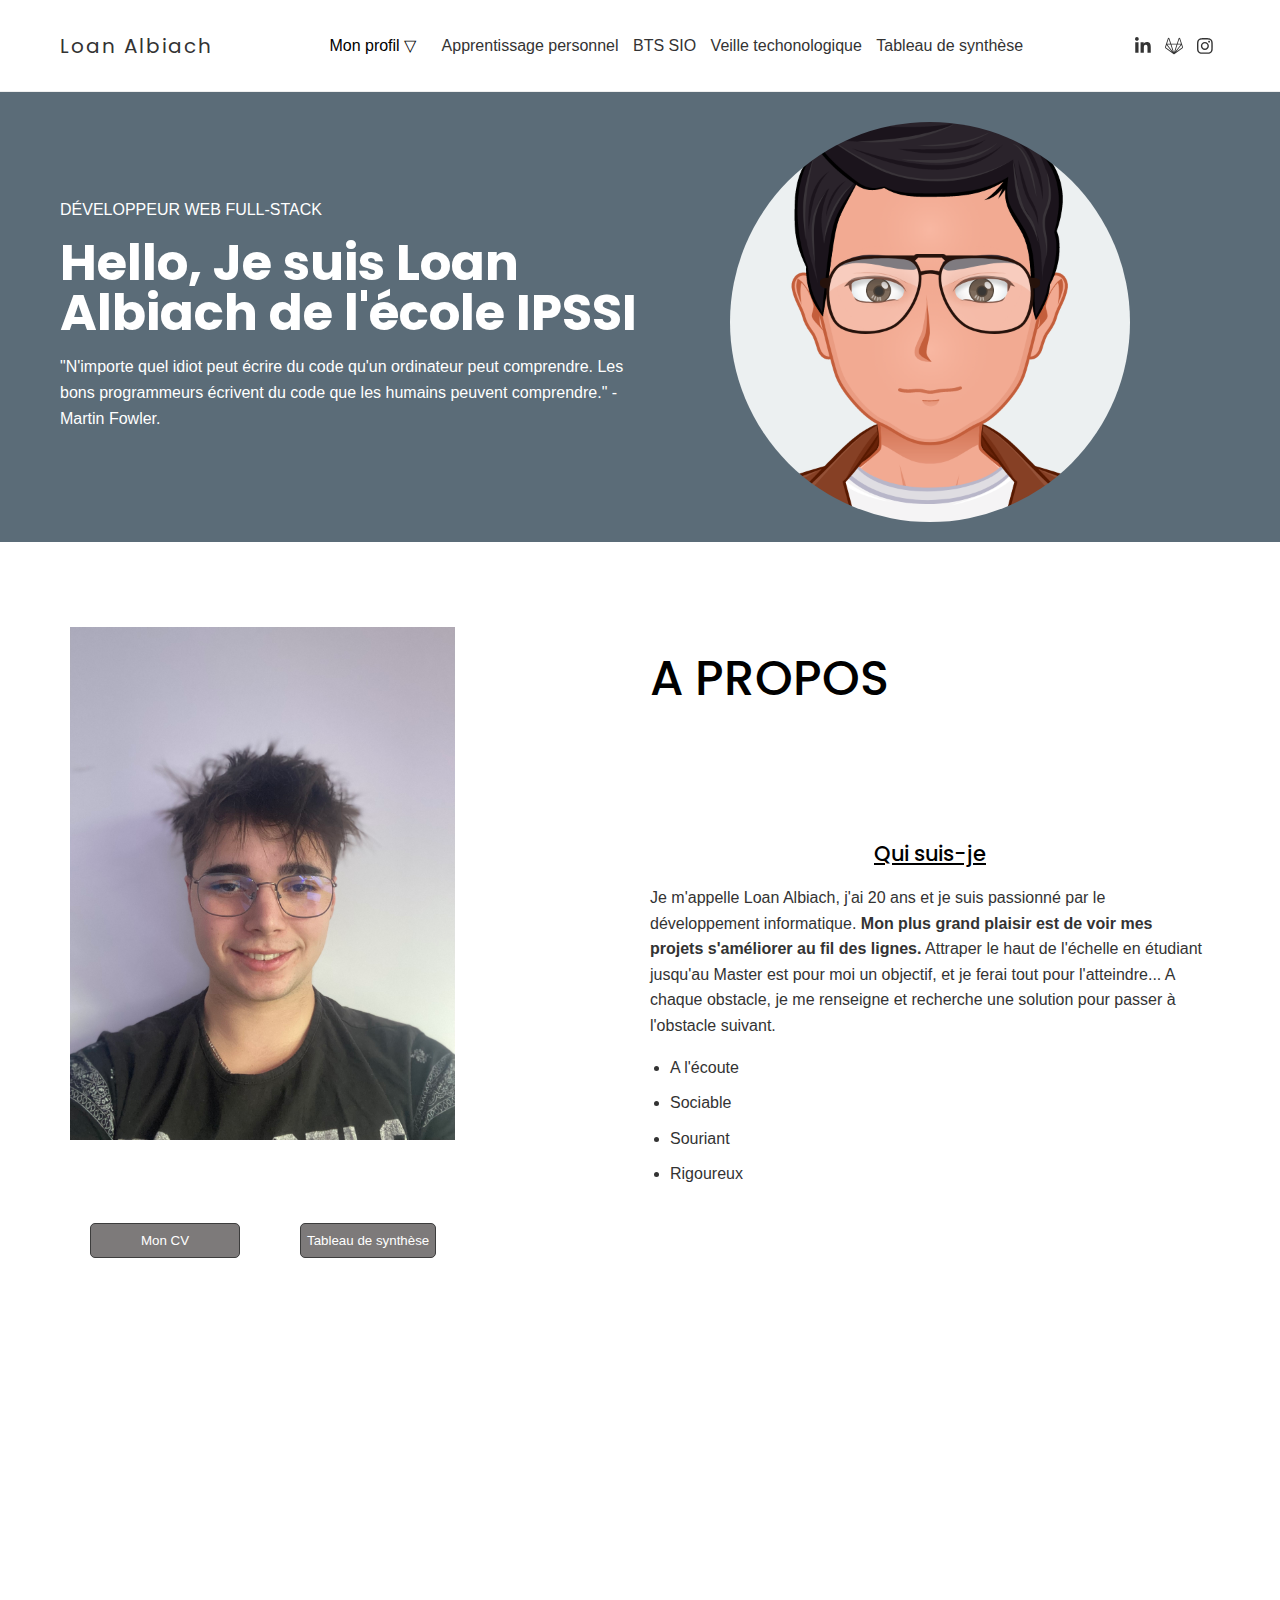
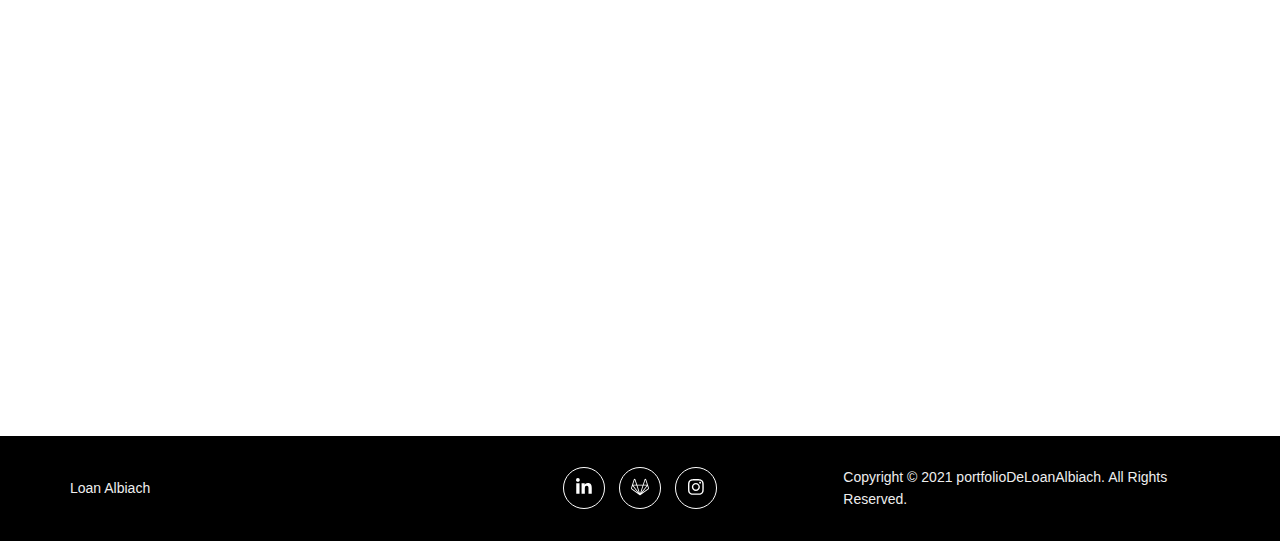
<file: index.html>
<html lang="fr">

<head>
  <meta charset="UTF-8">
  <meta http-equiv="X-UA-Compatible" content="IE=edge">
  <meta name="viewport" content="width=device-width, initial-scale=1.0">
  <title>Loan Albiach - Developpeur Full-Stack</title>
  <meta name="description" content="Portfolio de Loan Albiach - Développeur Web Full-Stack">
  <link rel="shortcut icon" href="./img/favicon.ico?v=1" type="image/x-icon">
  <link rel="preconnect" href="https://fonts.googleapis.com">
  <link rel="preconnect" href="https://fonts.gstatic.com" crossorigin>
  <link href="https://fonts.googleapis.com/css2?family=Poppins:wght@300;500;700&display=swap" rel="stylesheet">
  <link rel="stylesheet" href="css/main.css">

</head>

<body>

  <!-- ceci est un commentaire -->

  <header class="header" id="header">
    <div class="container d-flex">
      <div class="logo">
        Loan Albiach
      </div>
      <nav class="navbar ">
        <ul class="menu list-unstyled">
          <div class="dropdown">
            <button class="dropbtn">Mon profil ▽</button>
            <div class="dropdown-content">
              <li><a href="index.html#header">Accueil</a></li>
              <li><a href="index.html#about">A propos</a></li>
              <li><a href="index.html#services">Services</a></li>
              <li><a href="index.html#skills">Compétences</a></li>
              <li><a href="index.html#portfolio">Portfolio</a></li>
              <li><a href="index.html#contact">Contact</a></li>
            </div>
          </div>
          <li><a href="apprentissage.html">Apprentissage personnel</a></li>
          <li><a href="btssio.html">BTS SIO</a></li>
          <li><a href="veille.html">Veille techonologique</a></li>
          <li><a href="synthese.html">Tableau de synthèse</a></li>
        </ul>
      </nav>
      <div class="right">
        <ul class="socials list-unstyled">
          <li>
            <a href="https://www.linkedin.com/in/loan-albiach-77b3b5223/" target="_blank">
              <svg aria-hidden="true" class="icon linkedin" focusable="false" data-prefix="fab" data-icon="linkedin-in"
                class="svg-inline--fa fa-linkedin-in fa-w-14" role="img" xmlns="http://www.w3.org/2000/svg"
                viewBox="0 0 448 512">
                <path fill="currentColor"
                  d="M100.28 448H7.4V148.9h92.88zM53.79 108.1C24.09 108.1 0 83.5 0 53.8a53.79 53.79 0 0 1 107.58 0c0 29.7-24.1 54.3-53.79 54.3zM447.9 448h-92.68V302.4c0-34.7-.7-79.2-48.29-79.2-48.29 0-55.69 37.7-55.69 76.7V448h-92.78V148.9h89.08v40.8h1.3c12.4-23.5 42.69-48.3 87.88-48.3 94 0 111.28 61.9 111.28 142.3V448z">
                </path>
              </svg>
            </a>
          </li>
          <li>
            <a href="https://gitlab.com/loanalbiach" target="_blank">
              <svg aria-hidden="true" class="icon linkedin" focusable="false" data-prefix="fab" data-icon="linkedin-in"
                class="svg-inline--fa fa-linkedin-in fa-w-14" role="img" xmlns="http://www.w3.org/2000/svg"
                viewBox="0 0 512 512">
                <!--! Font Awesome Pro 6.1.1 by @fontawesome - https://fontawesome.com License - https://fontawesome.com/license (Commercial License) Copyright 2022 Fonticons, Inc. -->
                <path fill="currentColor"
                  d="M510.486,284.482l-27.262-83.963c.012.038.016.077.028.115-.013-.044-.021-.088-.033-.132v-.01L429.1,33.871a21.328,21.328,0,0,0-20.445-14.6A21.038,21.038,0,0,0,388.466,34L337.094,192.154H175L123.533,33.989A21.033,21.033,0,0,0,103.35,19.274h-.113A21.467,21.467,0,0,0,82.86,34L28.888,200.475l-.008.021v0c-.013.042-.019.084-.033.127.012-.038.017-.077.029-.115L1.514,284.482a30.6,30.6,0,0,0,11.117,34.283L248.893,490.427c.035.026.074.041.109.067.1.072.2.146.3.214-.1-.065-.187-.136-.282-.2l0,0c.015.012.033.02.05.031s.027.015.041.024l.006,0a11.992,11.992,0,0,0,1.137.7c.054.03.1.068.157.1l0,0c.033.016.064.038.1.054s.053.02.077.032.038.015.056.023c.044.021.092.034.136.057.205.1.421.178.633.264.2.082.389.177.592.248l.025.011c.034.012.064.028.1.04s.083.032.125.046l.05.012c.053.016.11.024.163.039.019.006.042.009.063.015.284.086.579.148.872.213.115.026.225.062.341.083.017,0,.032.009.05.012.038.008.073.021.112.027.062.011.122.031.186.04.049.007.1,0,.151.012h.033a11.918,11.918,0,0,0,1.7.136h.019a11.971,11.971,0,0,0,1.7-.136h.033c.05-.008.1,0,.153-.012s.124-.029.187-.04c.038-.006.073-.019.11-.027.017,0,.032-.009.049-.012.118-.023.231-.059.349-.084.288-.064.578-.126.861-.21.019-.006.039-.008.059-.014.055-.017.113-.024.169-.041.016-.006.035-.007.051-.012.044-.013.086-.032.129-.047s.063-.028.1-.041l.026-.01c.214-.076.417-.175.627-.261s.394-.154.584-.245c.047-.023.1-.036.142-.059.018-.009.04-.015.058-.024s.053-.02.078-.033.068-.04.1-.056l0,0c.056-.028.106-.069.161-.1a12.341,12.341,0,0,0,1.132-.695c.029-.02.062-.035.092-.056.008-.006.017-.009.024-.015.035-.026.076-.043.11-.068l236.3-171.666A30.6,30.6,0,0,0,510.486,284.482ZM408.8,49.48l46.342,142.674H362.46Zm-305.6,0,46.428,142.675H56.948ZM26.817,299.251a6.526,6.526,0,0,1-2.361-7.308l20.34-62.42L193.835,420.6Zm38.245-82.972h92.411L223.354,419.22Zm183.416,273.83c-.047-.038-.092-.079-.138-.118-.009-.008-.018-.018-.028-.026-.091-.075-.18-.152-.268-.231-.172-.15-.341-.3-.5-.462.014.012.029.022.043.035l.055.046a12.191,12.191,0,0,0,1.091.929l.012.011c.018.013.033.03.051.045C248.689,490.263,248.58,490.19,248.478,490.109Zm7.514-48.482L217.226,322.21,182.839,216.279H329.253Zm7.935,48.107c-.091.079-.178.157-.27.233l-.032.028c-.047.038-.091.079-.136.117-.1.08-.209.152-.313.229.018-.013.033-.032.053-.044l.009-.009a11.69,11.69,0,0,0,1.086-.926c.014-.013.03-.024.044-.036s.038-.03.054-.047C264.262,489.435,264.1,489.586,263.927,489.734Zm90.7-273.455h92.4l-18.91,24.23-139.468,178.7Zm130.567,82.967L318.2,420.563,467.284,229.538l20.258,62.393A6.528,6.528,0,0,1,485.189,299.246Z" />
              </svg>
            </a>
          </li>
          <li>
            <a href="https://www.instagram.com/_loan28_/?hl=fr" target="_blank">
              <svg aria-hidden="true" class="icon insta" focusable="false" data-prefix="fab" data-icon="instagram"
                class="svg-inline--fa fa-instagram fa-w-14" role="img" xmlns="http://www.w3.org/2000/svg"
                viewBox="0 0 448 512">
                <path fill="currentColor"
                  d="M224.1 141c-63.6 0-114.9 51.3-114.9 114.9s51.3 114.9 114.9 114.9S339 319.5 339 255.9 287.7 141 224.1 141zm0 189.6c-41.1 0-74.7-33.5-74.7-74.7s33.5-74.7 74.7-74.7 74.7 33.5 74.7 74.7-33.6 74.7-74.7 74.7zm146.4-194.3c0 14.9-12 26.8-26.8 26.8-14.9 0-26.8-12-26.8-26.8s12-26.8 26.8-26.8 26.8 12 26.8 26.8zm76.1 27.2c-1.7-35.9-9.9-67.7-36.2-93.9-26.2-26.2-58-34.4-93.9-36.2-37-2.1-147.9-2.1-184.9 0-35.8 1.7-67.6 9.9-93.9 36.1s-34.4 58-36.2 93.9c-2.1 37-2.1 147.9 0 184.9 1.7 35.9 9.9 67.7 36.2 93.9s58 34.4 93.9 36.2c37 2.1 147.9 2.1 184.9 0 35.9-1.7 67.7-9.9 93.9-36.2 26.2-26.2 34.4-58 36.2-93.9 2.1-37 2.1-147.8 0-184.8zM398.8 388c-7.8 19.6-22.9 34.7-42.6 42.6-29.5 11.7-99.5 9-132.1 9s-102.7 2.6-132.1-9c-19.6-7.8-34.7-22.9-42.6-42.6-11.7-29.5-9-99.5-9-132.1s-2.6-102.7 9-132.1c7.8-19.6 22.9-34.7 42.6-42.6 29.5-11.7 99.5-9 132.1-9s102.7-2.6 132.1 9c19.6 7.8 34.7 22.9 42.6 42.6 11.7 29.5 9 99.5 9 132.1s2.7 102.7-9 132.1z">
                </path>
              </svg>
            </a>
          </li>
        </ul>
        <button class="burger"><span class="bar"></span></button>
      </div>
    </div>
  </header>

  <section id="hero" class="hero">
    <div class="container">
      <div class="grid">
        <div class="hero__item left">
          <span>Développeur Web Full-Stack</span>
          <h1 class="title">Hello, Je suis Loan Albiach de l'école IPSSI</h1>
          <p>"N'importe quel idiot peut écrire du code qu'un ordinateur peut comprendre. Les bons programmeurs écrivent
            du code que les humains peuvent comprendre." - Martin Fowler.</p>
        </div>
        <div class="hero__item right">
          <div class="hero__avatar">
            <img src="img/cartoon.png" width="400" height="400" loading="lazy"
              alt="Avatar Loan Albiach - Développeur web">
          </div>
        </div>
      </div>
    </div>
  </section>
  <section id="about" class="about">
    <div class="container">
      <div class="grid">
        <div class="grid__item">
          <img src="./img/moi.jpg" style="width: 415px; height: auto;" loading="lazy"
            alt="Loan Albiach - Développeur web Full-Stack">
        </div>
        <div class="grid__item">
          <h2 class="section-title">A propos</h2>
          <h3>Qui suis-je</h3>
          <p>Je m'appelle Loan Albiach, j'ai 20 ans et je suis passionné par le développement informatique. <strong>Mon
              plus grand plaisir est de voir mes projets s'améliorer au fil des lignes.</strong> Attraper le haut de
            l'échelle en étudiant jusqu'au Master est pour moi un objectif, et je ferai
            tout pour l'atteindre... A chaque obstacle, je me renseigne et recherche une solution pour passer à
            l'obstacle suivant.
          </p>
          <ul>
            <li>A l'écoute</li>
            <li>Sociable</li>
            <li>Souriant</li>
            <li>Rigoureux</li>
          </ul>
        </div>
      </div>
      <div class="grid">
        <div class="grid__item" style="display: inline-flex;">
          <button type="button"
            style="height: 35px;border-radius: 5px; border: 1px solid rgb(61, 61, 61); width: 150px;margin-left: 20px; background-color: rgb(125, 122, 122);"><a
              style="color: white;" href="./sources/albiach-loan-cv.pdf" target="_blank">Mon CV</a></button>
          <button type="button" style="height: 35px; border-radius: 5px; border: 1px solid rgb(61, 61, 61); margin-left: 60px; background-color: rgb(125, 122, 122);"><a
              style="color: white;" href="sources/fiche synthèse.pdf" target="_blank">Tableau de synthèse</a></button>
        </div>
      </div>
    </div>
  </section>
  <section id="services" class="services">
    <div class="container">
      <div class="section-header">
        <h2 class="section-title">Mes services</h2>
        <p>Grâce à mes deux années de BTS SIO option SLAM, de mon stage de 1ère année ainsi qu'à mon alternance en
          seconde année, je suis capable de
          développer des sites web, les styliser, les améliorer, créer des bases de données et les lier aux différents
          sites.</p>
      </div>
      <div class="grid">
        <div class="grid__item">
          <div class="service">
            <div class="service__icon">
              <svg aria-hidden="true" focusable="false" data-prefix="far" data-icon="edit"
                class="svg-inline--fa fa-edit fa-w-18" role="img" xmlns="http://www.w3.org/2000/svg"
                viewBox="0 0 576 512">
                <path fill="currentColor"
                  d="M402.3 344.9l32-32c5-5 13.7-1.5 13.7 5.7V464c0 26.5-21.5 48-48 48H48c-26.5 0-48-21.5-48-48V112c0-26.5 21.5-48 48-48h273.5c7.1 0 10.7 8.6 5.7 13.7l-32 32c-1.5 1.5-3.5 2.3-5.7 2.3H48v352h352V350.5c0-2.1.8-4.1 2.3-5.6zm156.6-201.8L296.3 405.7l-90.4 10c-26.2 2.9-48.5-19.2-45.6-45.6l10-90.4L432.9 17.1c22.9-22.9 59.9-22.9 82.7 0l43.2 43.2c22.9 22.9 22.9 60 .1 82.8zM460.1 174L402 115.9 216.2 301.8l-7.3 65.3 65.3-7.3L460.1 174zm64.8-79.7l-43.2-43.2c-4.1-4.1-10.8-4.1-14.8 0L436 82l58.1 58.1 30.9-30.9c4-4.2 4-10.8-.1-14.9z">
                </path>
              </svg>
            </div>
            <div class="service__content">
              <h3>INTÉGRATION WEB</h3>
              <p>Créer une page web contenant des images, tableaux, textes, liens hypertextes, ...</p>
            </div>
          </div>

          <div class="service">
            <div class="service__icon">
              <svg aria-hidden="true" focusable="false" data-prefix="fas" data-icon="mobile-alt"
                class="svg-inline--fa fa-mobile-alt fa-w-10" role="img" xmlns="http://www.w3.org/2000/svg"
                viewBox="0 0 320 512">
                <path fill="currentColor"
                  d="M272 0H48C21.5 0 0 21.5 0 48v416c0 26.5 21.5 48 48 48h224c26.5 0 48-21.5 48-48V48c0-26.5-21.5-48-48-48zM160 480c-17.7 0-32-14.3-32-32s14.3-32 32-32 32 14.3 32 32-14.3 32-32 32zm112-108c0 6.6-5.4 12-12 12H60c-6.6 0-12-5.4-12-12V60c0-6.6 5.4-12 12-12h200c6.6 0 12 5.4 12 12v312z">
                </path>
              </svg>
            </div>
            <div class="service__content">
              <h3>RESPONSIVE DESIGN</h3>
              <p>
                Adapter une page web automatiquement, en fonction de la taille de l'écran, du terminal...
              </p>
            </div>
          </div>
        </div>
        <div class="grid__item">
          <div class="service">
            <div class="service__icon">
              <svg aria-hidden="true" focusable="false" data-prefix="fas" data-icon="pencil-alt"
                class="svg-inline--fa fa-pencil-alt fa-w-16" role="img" xmlns="http://www.w3.org/2000/svg"
                viewBox="0 0 512 512">
                <path fill="currentColor"
                  d="M497.9 142.1l-46.1 46.1c-4.7 4.7-12.3 4.7-17 0l-111-111c-4.7-4.7-4.7-12.3 0-17l46.1-46.1c18.7-18.7 49.1-18.7 67.9 0l60.1 60.1c18.8 18.7 18.8 49.1 0 67.9zM284.2 99.8L21.6 362.4.4 483.9c-2.9 16.4 11.4 30.6 27.8 27.8l121.5-21.3 262.6-262.6c4.7-4.7 4.7-12.3 0-17l-111-111c-4.8-4.7-12.4-4.7-17.1 0zM124.1 339.9c-5.5-5.5-5.5-14.3 0-19.8l154-154c5.5-5.5 14.3-5.5 19.8 0s5.5 14.3 0 19.8l-154 154c-5.5 5.5-14.3 5.5-19.8 0zM88 424h48v36.3l-64.5 11.3-31.1-31.1L51.7 376H88v48z">
                </path>
              </svg>
            </div>
            <div class="service__content">
              <h3>CONCEPTION GRAPHIQUE & WEBDESIGN</h3>
              <p>
                Grâce à bootstrap ainsi qu'à ma maîtrise du CSS, je stylise les pages web afin qu'elles plaisent aux
                clients.
              </p>
            </div>
          </div>

          <div class="service">
            <div class="service__icon">
              <svg aria-hidden="true" focusable="false" data-prefix="fas" data-icon="sync-alt"
                class="svg-inline--fa fa-sync-alt fa-w-16" role="img" xmlns="http://www.w3.org/2000/svg"
                viewBox="0 0 512 512">
                <path fill="currentColor"
                  d="M370.72 133.28C339.458 104.008 298.888 87.962 255.848 88c-77.458.068-144.328 53.178-162.791 126.85-1.344 5.363-6.122 9.15-11.651 9.15H24.103c-7.498 0-13.194-6.807-11.807-14.176C33.933 94.924 134.813 8 256 8c66.448 0 126.791 26.136 171.315 68.685L463.03 40.97C478.149 25.851 504 36.559 504 57.941V192c0 13.255-10.745 24-24 24H345.941c-21.382 0-32.09-25.851-16.971-40.971l41.75-41.749zM32 296h134.059c21.382 0 32.09 25.851 16.971 40.971l-41.75 41.75c31.262 29.273 71.835 45.319 114.876 45.28 77.418-.07 144.315-53.144 162.787-126.849 1.344-5.363 6.122-9.15 11.651-9.15h57.304c7.498 0 13.194 6.807 11.807 14.176C478.067 417.076 377.187 504 256 504c-66.448 0-126.791-26.136-171.315-68.685L48.97 471.03C33.851 486.149 8 475.441 8 454.059V320c0-13.255 10.745-24 24-24z">
                </path>
              </svg>
            </div>
            <div class="service__content">
              <h3>DYNAMISME DES PAGES</h3>
              <p>
                Une page web dynamique est une page qui va chercher les informations dont elle a besoin sans que
                l'utilisateur le lui demande.
              </p>
            </div>
          </div>
        </div>
      </div>
    </div>

  </section>
  <section id="skills" class="skills">
    <div class="container">
      <div class="section-header">
        <h2 class="section-title">Mes compétences</h2>
        <p>Voici la liste de mes compétences, elles sont mise à jour quand je pense m'être amélioré !</p>
      </div>
      <div class="grid">
        <div class="grid__item">
          <h3>Domaines de compétences</h3>
          <ul class="list-unstyled">
            <li>
              <h4>HTML</h4>
              <p>Création des balises de texte, tableaux, images, lien...</p>
            </li>
            <li>
              <h4>CSS</h4>
              <p>Styliser les pages web</p>
            </li>
            <li>
              <h4>Javascript</h4>
              <p>Créer des fonctions facilitant l'intéraction avec la page web, ainsi que rendre la page dynamique.</p>
            </li>
            <li>
              <h4>PHP</h4>
              <p>Gérer les élements du côté serveur.</p>
            </li>
            <li>
              <h4>Java</h4>
              <p>Programmation orientée objet</p>
            </li>
            <li>
              <h4>ReactJS</h4>
              <p>Page web dynamique</p>
            </li>
            <li>
              <h4>NodeJS</h4>
              <p>Lier la bdd au frontend en Javascript</p>
            </li>
          </ul>
          <h3>Langues</h3>
          <div class="progressbar">
            <div class="bar" data-width="70">Anglais</div>
          </div>
          <div class="progressbar">
            <div class="bar" data-width="40">Espagnol</div>
          </div>
        </div>
        <div class="grid__item">
            
          <h3>Compétences en développement</h3>
          <div class="progressbar">
            <div class="bar" data-width="85">HTML</div>
          </div>
          <div class="progressbar">
            <div class="bar" data-width="85">CSS / Bootstrap</div>
          </div>
          <div class="progressbar">
            <div class="bar" data-width="70">JAVASCRIPT</div>
          </div>
          <div class="progressbar">
            <div class="bar" data-width="60">PHP</div>
          </div>
          <div class="progressbar">
            <div class="bar" data-width="60">ReactJS</div>
          </div>
          <div class="progressbar">
            <div class="bar" data-width="50">NodeJS</div>
          </div>
          <div class="progressbar">
            <div class="bar" data-width="40">Java</div>
          </div>
          <div class="progressbar">
            <div class="bar" data-width="30">VueJS</div>
          </div>
          <div class="progressbar">
            <div class="bar" data-width="30">Dart / Flutter</div>
          </div>
          <div class="progressbar">
            <div class="bar" data-width="20">JQuery</div>
          </div>
          
          <h3>Autres compétences</h3>
          <div class="progressbar">
            <div class="bar" data-width="80">Visual Studio Code</div>
          </div>
          <div class="progressbar">
            <div class="bar" data-width="75">Gitlab</div>
          </div>
          <div class="progressbar">
            <div class="bar" data-width="65">MySQL</div>
          </div>
        </div>
      </div>
    </div>

  </section>
  <section id="portfolio" class="portfolio">
    <div class="container">
      <div class="section-header">
        <h2 class="section-title">Portfolio</h2>
        <p>Vous trouverez ici tous les projets que je souhaite vous partager, que je suis fier d'avoir effectué seul, ou
          en groupe.</p>
      </div>
      <ul class="grid portfolio-filters list-unstyled">
        <li class="grid__item">
          <a href="#" class="active" data-filter="all">Tous les projets</a>
        </li>
        <li class="grid__item">
          <a href="#" data-filter="entreprise">Pour l'entreprise</a>
        </li>
        <li class="grid__item">
          <a href="#" data-filter="ecole">Pour l'école</a>
        </li>
        <li class="grid__item">
          <a href="#" data-filter="moi">Pour moi</a>
        </li>
      </ul>
      <div class="grid">


        <div class="grid__item">
          <div class="card" data-category="ecole">
            <img src="./sources/TPSiteVitrine/img/logoonglet.png" loading="lazy" width="365" height="243"
              alt="Création de l'entreprise Studio GD et de son site internet" class="card__image">
            <div class="card__inner">
              <h3 class="card__title">Création d'entreprise fictive</h3>
              <p class="category">Pour l'école</p>
            </div>
            <div class="card__overlay">
              <a href="#" class="card__link" data-id="modal-3">+</a>
            </div>
          </div>
          <div class="modal" id="modal-3">
            <button class="modal__close">&times;</button>
            <div class="modal__content">
              <div class="grid" style="margin-top: 5%;">
                <div class="grid__item">
                  <div id="AP1imgg" style="display: flex; width: 100%; justify-content: space-around;">
                    <img src="./img/logoStudioGD.png" alt="logo studio GD">
                  </div>
                  <hr>
                  <div id="AP1diapo" style="display: none;">
                    <iframe src="./sources/studioGD.pdf" width="100%" height="500px" id="powerPointStudio"></iframe>
                  </div>
                </div>
                <div class="grid__item">
                  <h4 class="modal__title h2">Création de l'entreprise Studio GD</h4>
                  <p>
                    <svg width="15" height="15" aria-hidden="true" focusable="false" data-prefix="far"
                      data-icon="calendar" class="svg-inline--fa fa-calendar fa-w-14" role="img"
                      xmlns="http://www.w3.org/2000/svg" viewBox="0 0 448 512">
                      <path fill="currentColor"
                        d="M400 64h-48V12c0-6.6-5.4-12-12-12h-40c-6.6 0-12 5.4-12 12v52H160V12c0-6.6-5.4-12-12-12h-40c-6.6 0-12 5.4-12 12v52H48C21.5 64 0 85.5 0 112v352c0 26.5 21.5 48 48 48h352c26.5 0 48-21.5 48-48V112c0-26.5-21.5-48-48-48zm-6 400H54c-3.3 0-6-2.7-6-6V160h352v298c0 3.3-2.7 6-6 6z">
                      </path>
                    </svg>
                    <i>Année : 2022</i>
                  </p>
                  <p class="category">
                    <svg width="15" height="15" aria-hidden="true" focusable="false" data-prefix="fas" data-icon="tag"
                      class="svg-inline--fa fa-tag fa-w-16" role="img" xmlns="http://www.w3.org/2000/svg"
                      viewBox="0 0 512 512">
                      <path fill="currentColor"
                        d="M0 252.118V48C0 21.49 21.49 0 48 0h204.118a48 48 0 0 1 33.941 14.059l211.882 211.882c18.745 18.745 18.745 49.137 0 67.882L293.823 497.941c-18.745 18.745-49.137 18.745-67.882 0L14.059 286.059A48 48 0 0 1 0 252.118zM112 64c-26.51 0-48 21.49-48 48s21.49 48 48 48 48-21.49 48-48-21.49-48-48-48z">
                      </path>
                    </svg>
                    Fait en groupe
                  </p>
                  <p>
                    Durant ma deuxième année de BTS SIO, j'ai dû faire, avec certains de mes camarades de classe, des
                    ateliers de professionnalisation.
                  </p>
                  <h5 class="h3">AP1</h5>
                  <p>
                    Ce premier atelier nous à permis de créer une entreprise fictive ainsi que son site web :
                  </p>
                  <div>
                    <img src="./img/imgPowerPoint.jpg" alt="powerPoint" class="powerPoint zoom" id="powerPoint"
                      onclick="powerPointClick()">
                    <a href="./sources/TPSiteVitrine/index.html" target="_blank"><img src="./img/petitLogoStudio.png"
                        alt="Logo studio GD" class="zoom"></a>
                  </div>
                  <h5 class="h3">Technologies utilisées pour créer le site web</h5>
                  <ul>
                    <li>HTML</li>
                    <li>CSS</li>
                  </ul>
                </div>
              </div>
            </div>
          </div>
        </div>









<div class="grid__item">
          <div class="card" data-category="ecole">
            <img src="./img/logom2l.png" loading="lazy" width="365" height="243"
              alt="Mise en place du github, trello, gantt, ainsi que différents diagrammes" class="card__image">
            <div class="card__inner">
              <h3 class="card__title">Avant projet Maison des Ligues de Loraine</h3>
              <p class="category">Pour l'école</p>
            </div>
            <div class="card__overlay">
              <a href="#" class="card__link" data-id="modal-4 ">+</a>
            </div>
          </div>
          <div class="modal" id="modal-4">
            <button class="modal__close">&times;</button>
            <div class="modal__content">
              <div class="grid" style="margin-top: 5%;">
                <div class="grid__item">
                  <div id="AP2imgg" style="display: flex; width: 100%; justify-content: space-around;">
                    <img class="logoAP2" src="./img/logom2l.png" alt="logo M2L">
                  </div>
                  <hr>
                  <div id="AP2diapo" style="display: none;">
                    <iframe src="./sources/AP2pdf.pdf" width="100%" height="500px" id="powerPointStudio"></iframe>
                  </div>
                  <div id="AP2_2diapo" style="display: none;">
                    <iframe src="./sources/AP2_partie_2.pdf" width="100%" height="500px" id="powerPointStudio"></iframe>
                  </div>
                  <div id="AP2_3diapo" style="display: none;">
                    <iframe src="./sources/ContexteM2L.pdf" width="100%" height="500px" id="powerPointStudio"></iframe>
                  </div>
                </div>
                <div class="grid__item">
                  <h4 class="modal__title h2">Avant projet Maison des Ligues de Loraine</h4>
                  <p>
                    <svg width="15" height="15" aria-hidden="true" focusable="false" data-prefix="far"
                      data-icon="calendar" class="svg-inline--fa fa-calendar fa-w-14" role="img"
                      xmlns="http://www.w3.org/2000/svg" viewBox="0 0 448 512">
                      <path fill="currentColor"
                        d="M400 64h-48V12c0-6.6-5.4-12-12-12h-40c-6.6 0-12 5.4-12 12v52H160V12c0-6.6-5.4-12-12-12h-40c-6.6 0-12 5.4-12 12v52H48C21.5 64 0 85.5 0 112v352c0 26.5 21.5 48 48 48h352c26.5 0 48-21.5 48-48V112c0-26.5-21.5-48-48-48zm-6 400H54c-3.3 0-6-2.7-6-6V160h352v298c0 3.3-2.7 6-6 6z">
                      </path>
                    </svg>
                    <i>Année : 2022</i>
                  </p>
                  <p class="category">
                    <svg width="15" height="15" aria-hidden="true" focusable="false" data-prefix="fas" data-icon="tag"
                      class="svg-inline--fa fa-tag fa-w-16" role="img" xmlns="http://www.w3.org/2000/svg"
                      viewBox="0 0 512 512">
                      <path fill="currentColor"
                        d="M0 252.118V48C0 21.49 21.49 0 48 0h204.118a48 48 0 0 1 33.941 14.059l211.882 211.882c18.745 18.745 18.745 49.137 0 67.882L293.823 497.941c-18.745 18.745-49.137 18.745-67.882 0L14.059 286.059A48 48 0 0 1 0 252.118zM112 64c-26.51 0-48 21.49-48 48s21.49 48 48 48 48-21.49 48-48-21.49-48-48-48z">
                      </path>
                    </svg>
                    Fait en groupe
                  </p>
                  <p>
                    Durant ma deuxième année de BTS SIO, j'ai dû faire, avec certains de mes camarades de classe, des
                    ateliers de professionnalisation.
                  </p>
                  <h5 class="h3">AP2</h5>
                  <p>
                    Dans ce second atelier de professionnalisation, nous devons élaborer différents points, comme le github, gantt, diagrammes... 
                  </p>
                  <div style="display: flex;">
                    <div style="margin-right: 5%;">
                      <p>AP2 partie 1 (site web)</p>
                      <img src="./img/imgPowerPoint.jpg" alt="powerPoint" class="powerPoint zoom" id="powerPointAP2"
                      onclick="powerPointAP2Click()">
                    </div>
                    <div style="margin-right: 5%;">
                      <p>AP2 partie 2 (application)</p>
                      <img src="./img/imgPowerPoint.jpg" alt="powerPoint" class="powerPoint zoom" id="powerPointAP2_2"
                      onclick="powerPointAP2_2Click()">
                    </div>
                    <div>
                      <p>Contexte M2L</p>
                      <img src="./img/imgPowerPoint.jpg" alt="powerPoint" class="powerPoint zoom" id="powerPointAP2_3"
                      onclick="powerPointAP2_3Click()">
                    </div>
                    
                  </div>
                  <h5 class="h3">Technologies utilisées pour créer le site associatif</h5>
                  <ul>
                    <li>draw.io</li>
                    <li>ganttProject</li>
                  </ul>
                </div>
              </div>
            </div>
          </div>
        </div>







        <div class="grid__item">
          <div class="card" data-category="ecole">
            <img src="./img/logom2l.png" loading="lazy" width="365" height="243"
              alt="Création du site e-commerce pour la Maison des Ligues de Loraine" class="card__image">
            <div class="card__inner">
              <h3 class="card__title">Création du site e-commerce de la Maison des Ligues de Loraine</h3>
              <p class="category">Pour l'école</p>
            </div>
            <div class="card__overlay">
              <a href="#" class="card__link" data-id="modal-5">+</a>
            </div>
          </div>
          <div class="modal" id="modal-5">
            <button class="modal__close">&times;</button>
            <div class="modal__content">
              <div class="grid" style="margin-top: 5%;">
                <div class="grid__item">
                  <div id="AP2imgg" style="display: flex; width: 100%; justify-content: space-around;">
                    <img class="logoAP2" src="./img/logom2l.png" alt="logo M2L">
                  </div>
                  <hr>
                  <div id="AP3" style="display: none;">
                    <iframe src="./sources/AP3.pdf" width="100%" height="500px" id="powerPointStudio"></iframe>
                  </div>
                </div>
                <div class="grid__item">
                  <h4 class="modal__title h2">Création du site e-commerce de la Maison des Ligues de Loraine</h4>
                  <p>
                    <svg width="15" height="15" aria-hidden="true" focusable="false" data-prefix="far"
                      data-icon="calendar" class="svg-inline--fa fa-calendar fa-w-14" role="img"
                      xmlns="http://www.w3.org/2000/svg" viewBox="0 0 448 512">
                      <path fill="currentColor"
                        d="M400 64h-48V12c0-6.6-5.4-12-12-12h-40c-6.6 0-12 5.4-12 12v52H160V12c0-6.6-5.4-12-12-12h-40c-6.6 0-12 5.4-12 12v52H48C21.5 64 0 85.5 0 112v352c0 26.5 21.5 48 48 48h352c26.5 0 48-21.5 48-48V112c0-26.5-21.5-48-48-48zm-6 400H54c-3.3 0-6-2.7-6-6V160h352v298c0 3.3-2.7 6-6 6z">
                      </path>
                    </svg>
                    <i>Année : 2022/2023</i>
                  </p>
                  <p class="category">
                    <svg width="15" height="15" aria-hidden="true" focusable="false" data-prefix="fas" data-icon="tag"
                      class="svg-inline--fa fa-tag fa-w-16" role="img" xmlns="http://www.w3.org/2000/svg"
                      viewBox="0 0 512 512">
                      <path fill="currentColor"
                        d="M0 252.118V48C0 21.49 21.49 0 48 0h204.118a48 48 0 0 1 33.941 14.059l211.882 211.882c18.745 18.745 18.745 49.137 0 67.882L293.823 497.941c-18.745 18.745-49.137 18.745-67.882 0L14.059 286.059A48 48 0 0 1 0 252.118zM112 64c-26.51 0-48 21.49-48 48s21.49 48 48 48 48-21.49 48-48-21.49-48-48-48z">
                      </path>
                    </svg>
                    Fait en groupe
                  </p>
                  <p>
                    Durant ma deuxième année de BTS SIO, j'ai dû faire, avec certains de mes camarades de classe, des
                    ateliers de professionnalisation.
                  </p>
                  <h5 class="h3">AP3</h5>
                  <p>
                    Dans ce troisième atelier de professionnalisation, nous créons le site e-commerce demandé par la Maison des Ligues de Loraine.
                    On a donc respecté les différentes demandes du client que nous avons au préalablement étudié dans l'AP2.
                  </p>
                  <div>
                    <img src="./img/imgPowerPoint.jpg" alt="powerPoint" class="powerPoint zoom" id="powerPointAP2"
                      onclick="powerPointAP3Click()">
                  </div>
                  <h5 class="h3">Technologies utilisées pour créer le site associatif</h5>
                  <ul>
                    <li>HTML</li>
                    <li>CSS</li>
                    <li>ReactJS</li>
                    <li>NodeJS</li>
                    <li>MySQL</li>
                  </ul>
                </div>
              </div>
            </div>
          </div>
        </div>








        <div class="grid__item">
          <div class="card" data-category="ecole">
            <img src="./img/logom2l.png" loading="lazy" width="365" height="243"
              alt="Création de l'application pour la Maison des Ligues de Loraine" class="card__image">
            <div class="card__inner">
              <h3 class="card__title">Création de l'application de la Maison des Ligues de Loraine</h3>
              <p class="category">Pour l'école</p>
            </div>
            <div class="card__overlay">
              <a href="#" class="card__link" data-id="modal-6">+</a>
            </div>
          </div>
          <div class="modal" id="modal-6">
            <button class="modal__close">&times;</button>
            <div class="modal__content">
              <div class="grid" style="margin-top: 5%;">
                <div class="grid__item">
                  <div id="AP2imgg" style="display: flex; width: 100%; justify-content: space-around;">
                    <img class="logoAP2" src="./img/logom2l.png" alt="logo M2L">
                  </div>
                  <hr>
                  <div id="AP4" style="display: none;">
                    <iframe src="./sources/AP4.pdf" width="100%" height="500px" id="powerPointStudio"></iframe>
                  </div>
                </div>
                <div class="grid__item">
                  <h4 class="modal__title h2">Création de l'application de la Maison des Ligues de Loraine</h4>
                  <p>
                    <svg width="15" height="15" aria-hidden="true" focusable="false" data-prefix="far"
                      data-icon="calendar" class="svg-inline--fa fa-calendar fa-w-14" role="img"
                      xmlns="http://www.w3.org/2000/svg" viewBox="0 0 448 512">
                      <path fill="currentColor"
                        d="M400 64h-48V12c0-6.6-5.4-12-12-12h-40c-6.6 0-12 5.4-12 12v52H160V12c0-6.6-5.4-12-12-12h-40c-6.6 0-12 5.4-12 12v52H48C21.5 64 0 85.5 0 112v352c0 26.5 21.5 48 48 48h352c26.5 0 48-21.5 48-48V112c0-26.5-21.5-48-48-48zm-6 400H54c-3.3 0-6-2.7-6-6V160h352v298c0 3.3-2.7 6-6 6z">
                      </path>
                    </svg>
                    <i>Année : 2023</i>
                  </p>
                  <p class="category">
                    <svg width="15" height="15" aria-hidden="true" focusable="false" data-prefix="fas" data-icon="tag"
                      class="svg-inline--fa fa-tag fa-w-16" role="img" xmlns="http://www.w3.org/2000/svg"
                      viewBox="0 0 512 512">
                      <path fill="currentColor"
                        d="M0 252.118V48C0 21.49 21.49 0 48 0h204.118a48 48 0 0 1 33.941 14.059l211.882 211.882c18.745 18.745 18.745 49.137 0 67.882L293.823 497.941c-18.745 18.745-49.137 18.745-67.882 0L14.059 286.059A48 48 0 0 1 0 252.118zM112 64c-26.51 0-48 21.49-48 48s21.49 48 48 48 48-21.49 48-48-21.49-48-48-48z">
                      </path>
                    </svg>
                    Fait en groupe
                  </p>
                  <p>
                    Durant ma deuxième année de BTS SIO, j'ai dû faire, avec certains de mes camarades de classe, des
                    ateliers de professionnalisation.
                  </p>
                  <h5 class="h3">AP4</h5>
                  <p>
                    Dans ce dernier atelier de professionnalisation, nous avons créé l'application demandé par la Maison des Ligues de Loraine.
                    On a donc respecté les différentes demandes du client que nous avons au préalablement étudié dans l'AP2.
                  </p>
                  <div>
                    <img src="./img/imgPowerPoint.jpg" alt="powerPoint" class="powerPoint zoom" id="powerPointAP2"
                      onclick="powerPointAP4Click()">
                  </div>
                  <h5 class="h3">Technologies utilisées pour créer l'application</h5>
                  <ul>
                    <li>Flutter</li>
                    <li>Dart</li>
                  </ul>
                </div>
              </div>
            </div>
          </div>
        </div>






        <div class="grid__item">
          <div class="card" data-category="entreprise">
            <img src="./img/aprogsys.jpg" loading="lazy" width="365" height="243"
              alt="Site développé pour l'entreprise Aprogsys - convertisseur CSV" class="card__image">
            <div class="card__inner">
              <h3 class="card__title">Convertisseur fichier CSV</h3>
              <p class="category">Pour entreprise Aprogsys</p>
            </div>
            <div class="card__overlay">
              <a href="#" class="card__link" data-id="modal-1">+</a>
            </div>
          </div>
          <div class="modal" id="modal-1">
            <button class="modal__close">&times;</button>
            <div class="modal__content">
              <div class="grid" style="margin-top: 5%;">
                <div class="grid__item">
                  <div style="margin-top: 15%;">
                    <img src="img/projetConvertisseurCSVimg1.jpg" loading="lazy" width="1000"
                      alt="Capture d'écran de l'interface du site" />
                  </div>
                </div>
                <div class="grid__item">
                  <h4 class="modal__title h2">Convertisseur de fichiers CSV</h4>
                  <p>
                    <svg width="15" height="15" aria-hidden="true" focusable="false" data-prefix="far"
                      data-icon="calendar" class="svg-inline--fa fa-calendar fa-w-14" role="img"
                      xmlns="http://www.w3.org/2000/svg" viewBox="0 0 448 512">
                      <path fill="currentColor"
                        d="M400 64h-48V12c0-6.6-5.4-12-12-12h-40c-6.6 0-12 5.4-12 12v52H160V12c0-6.6-5.4-12-12-12h-40c-6.6 0-12 5.4-12 12v52H48C21.5 64 0 85.5 0 112v352c0 26.5 21.5 48 48 48h352c26.5 0 48-21.5 48-48V112c0-26.5-21.5-48-48-48zm-6 400H54c-3.3 0-6-2.7-6-6V160h352v298c0 3.3-2.7 6-6 6z">
                      </path>
                    </svg>
                    <i>Année : 2022</i>
                  </p>
                  <p class="category">
                    <svg width="15" height="15" aria-hidden="true" focusable="false" data-prefix="fas" data-icon="tag"
                      class="svg-inline--fa fa-tag fa-w-16" role="img" xmlns="http://www.w3.org/2000/svg"
                      viewBox="0 0 512 512">
                      <path fill="currentColor"
                        d="M0 252.118V48C0 21.49 21.49 0 48 0h204.118a48 48 0 0 1 33.941 14.059l211.882 211.882c18.745 18.745 18.745 49.137 0 67.882L293.823 497.941c-18.745 18.745-49.137 18.745-67.882 0L14.059 286.059A48 48 0 0 1 0 252.118zM112 64c-26.51 0-48 21.49-48 48s21.49 48 48 48 48-21.49 48-48-21.49-48-48-48z">
                      </path>
                    </svg>
                    Fait seul
                  </p>
                  <p>
                    Durant le stage de 2 mois que j'ai effectué dans l'entreprise Aprogsys, j'ai eu pour mission de
                    créer un convertisseur de fichier CSV. Il était attendu dû à sa grande utilité. 6 semaines après le
                    début de ce stage, j'ai montré le site, fonctionnel, au chef de projet, celui-ci était satisfait et
                    fier de mon travail.
                  </p>

                  <h5 class="h3">Comment l'utiliser</h5>
                  <p>
                    Sélectionner ou glisser le fichier CSV,
                    choisir le caractère de séparation et savoir s'il possède un entête ou non. Une datatable apparaît
                    avec laquelle nous pouvons trier les données, les modifier, supprimer et même en ajouter.
                  </p>

                  <h5 class="h3">Technologies utilisées</h5>

                  <ul>
                    <li>HTML</li>
                    <li>CSS</li>
                    <li>Javascript</li>
                    <li>jQuery</li>
                    <li>Boostrap 5</li>
                  </ul>
                </div>
              </div>
            </div>
          </div>
        </div>





        <div class="grid__item">
          <div class="card" data-category="ecole">
            <img src="./img/biblio.jpg" loading="lazy" width="365" height="243"
              alt="Site développé pour l'école - bibliothèque en ligne" class="card__image">
            <div class="card__inner">
              <h3 class="card__title">Bibliothèque en ligne</h3>
              <p class="category">Pour l'école</p>
            </div>
            <div class="card__overlay">
              <a href="#" class="card__link" data-id="modal-2">+</a>
            </div>
          </div>
          <div class="modal" id="modal-2">
            <button class="modal__close">&times;</button>
            <div class="modal__content">
              <div class="grid">
                <div class="grid__item">
                  <img style="margin-bottom: 35px;" src="img/projetBibliothequeEnLigne.jpg" loading="lazy"
                    class="card__image" alt="Projet site de la ville de lyon" />
                  <hr style="margin-bottom: 35px;">
                  <img src="img/projetBibliothequeEnLigne2.jpg" loading="lazy" class="card__image"
                    alt="Projet site de la ville de lyon" />
                </div>
                <div class="grid__item">
                  <h4 class="modal__title h2">Bibliothèque en ligne</h4>
                  <p>
                    <svg width="15" height="15" aria-hidden="true" focusable="false" data-prefix="far"
                      data-icon="calendar" class="svg-inline--fa fa-calendar fa-w-14" role="img"
                      xmlns="http://www.w3.org/2000/svg" viewBox="0 0 448 512">
                      <path fill="currentColor"
                        d="M400 64h-48V12c0-6.6-5.4-12-12-12h-40c-6.6 0-12 5.4-12 12v52H160V12c0-6.6-5.4-12-12-12h-40c-6.6 0-12 5.4-12 12v52H48C21.5 64 0 85.5 0 112v352c0 26.5 21.5 48 48 48h352c26.5 0 48-21.5 48-48V112c0-26.5-21.5-48-48-48zm-6 400H54c-3.3 0-6-2.7-6-6V160h352v298c0 3.3-2.7 6-6 6z">
                      </path>
                    </svg>
                    <i>Année : 2021/2022</i>
                  </p>
                  <p class="category">
                    <svg width="15" height="15" aria-hidden="true" focusable="false" data-prefix="fas" data-icon="tag"
                      class="svg-inline--fa fa-tag fa-w-16" role="img" xmlns="http://www.w3.org/2000/svg"
                      viewBox="0 0 512 512">
                      <path fill="currentColor"
                        d="M0 252.118V48C0 21.49 21.49 0 48 0h204.118a48 48 0 0 1 33.941 14.059l211.882 211.882c18.745 18.745 18.745 49.137 0 67.882L293.823 497.941c-18.745 18.745-49.137 18.745-67.882 0L14.059 286.059A48 48 0 0 1 0 252.118zM112 64c-26.51 0-48 21.49-48 48s21.49 48 48 48 48-21.49 48-48-21.49-48-48-48z">
                      </path>
                    </svg>
                    Fait en groupe
                  </p>
                  <p>
                    Afin d'approfondir mes connaissances dans les différents langages étudiés, l'institutrice nous a
                    donné comme projet de créer une bibliothèque en ligne. Celle-ci était créée en fonction d'un cahier
                    des charges, également donné par notre enseignante.
                  </p>

                  <h5 class="h3">Informations</h5>
                  <p>
                    Grâce à cette bibliothèque, nous pouvions nous enregistrer, nous connecter (une fois le compte
                    validé par
                    un administrateur), voir la liste des livres, leurs informations, réserver un livre (s'il ne l'est
                    pas déjà), ajouter des commentaires et donner une note aux livres. Une page d'administration
                    utilisable uniquement par les comptes administrateurs, permet d'accepter les créations de
                    comptes, et visualiser les livres qui y sont réservés.
                  </p>

                  <h5 class="h3">Technologies utilisées</h5>

                  <ul>
                    <li>HTML</li>
                    <li>CSS</li>
                    <li>PHP</li>
                    <li>MySQL</li>
                  </ul>
                </div>
              </div>
            </div>
          </div>
        </div>
      </div>
    </div>

  </section>

  <section id="contact" class="contact">
    <div class="container">
      <div class="section-header" style="margin-bottom: 3%;">
        <h2 class="section-title">Contact</h2>
        <p>Si vous êtes intéressé par mes compétences, si vous avez besoin de plus amples informations me concernant,
          n'hésitez pas à m'envoyer un mail ou de m'appeler au numéro ci-dessous.
        </p>
      </div>
      <div class="section-body"
        style="border: 1px solid black; border-radius: 10px; text-align: center; padding-top: 2%; padding-bottom: 2%;">
        <p>Adresse Mail : l.albiach@ecole-ipssi.net</p>
        <p>Numéro de téléphone : 07.68.30.90.45</p>
      </div>
    </div>
  </section>

  <footer>
    <div class="container">
      <div class="grid">
        <div class="grid__item">
          <p>Loan Albiach</p>
        </div>
        <div class="grid__item">
          <ul class="socials list-unstyled">
            <li>
              <a href="https://www.linkedin.com/in/loan-albiach-77b3b5223/" target="_blank">
                <svg aria-hidden="true" class="icon linkedin" focusable="false" data-prefix="fab"
                  data-icon="linkedin-in" class="svg-inline--fa fa-linkedin-in fa-w-14" role="img"
                  xmlns="http://www.w3.org/2000/svg" viewBox="0 0 448 512">
                  <path fill="currentColor"
                    d="M100.28 448H7.4V148.9h92.88zM53.79 108.1C24.09 108.1 0 83.5 0 53.8a53.79 53.79 0 0 1 107.58 0c0 29.7-24.1 54.3-53.79 54.3zM447.9 448h-92.68V302.4c0-34.7-.7-79.2-48.29-79.2-48.29 0-55.69 37.7-55.69 76.7V448h-92.78V148.9h89.08v40.8h1.3c12.4-23.5 42.69-48.3 87.88-48.3 94 0 111.28 61.9 111.28 142.3V448z">
                  </path>
                </svg>
              </a>
            </li>
            <li>
              <a href="https://gitlab.com/loanalbiach" target="_blank">
                <svg aria-hidden="true" class="icon linkedin" focusable="false" data-prefix="fab"
                  data-icon="linkedin-in" class="svg-inline--fa fa-linkedin-in fa-w-14" role="img"
                  xmlns="http://www.w3.org/2000/svg" viewBox="0 0 512 512">
                  <!--! Font Awesome Pro 6.1.1 by @fontawesome - https://fontawesome.com License - https://fontawesome.com/license (Commercial License) Copyright 2022 Fonticons, Inc. -->
                  <path fill="currentColor"
                    d="M510.486,284.482l-27.262-83.963c.012.038.016.077.028.115-.013-.044-.021-.088-.033-.132v-.01L429.1,33.871a21.328,21.328,0,0,0-20.445-14.6A21.038,21.038,0,0,0,388.466,34L337.094,192.154H175L123.533,33.989A21.033,21.033,0,0,0,103.35,19.274h-.113A21.467,21.467,0,0,0,82.86,34L28.888,200.475l-.008.021v0c-.013.042-.019.084-.033.127.012-.038.017-.077.029-.115L1.514,284.482a30.6,30.6,0,0,0,11.117,34.283L248.893,490.427c.035.026.074.041.109.067.1.072.2.146.3.214-.1-.065-.187-.136-.282-.2l0,0c.015.012.033.02.05.031s.027.015.041.024l.006,0a11.992,11.992,0,0,0,1.137.7c.054.03.1.068.157.1l0,0c.033.016.064.038.1.054s.053.02.077.032.038.015.056.023c.044.021.092.034.136.057.205.1.421.178.633.264.2.082.389.177.592.248l.025.011c.034.012.064.028.1.04s.083.032.125.046l.05.012c.053.016.11.024.163.039.019.006.042.009.063.015.284.086.579.148.872.213.115.026.225.062.341.083.017,0,.032.009.05.012.038.008.073.021.112.027.062.011.122.031.186.04.049.007.1,0,.151.012h.033a11.918,11.918,0,0,0,1.7.136h.019a11.971,11.971,0,0,0,1.7-.136h.033c.05-.008.1,0,.153-.012s.124-.029.187-.04c.038-.006.073-.019.11-.027.017,0,.032-.009.049-.012.118-.023.231-.059.349-.084.288-.064.578-.126.861-.21.019-.006.039-.008.059-.014.055-.017.113-.024.169-.041.016-.006.035-.007.051-.012.044-.013.086-.032.129-.047s.063-.028.1-.041l.026-.01c.214-.076.417-.175.627-.261s.394-.154.584-.245c.047-.023.1-.036.142-.059.018-.009.04-.015.058-.024s.053-.02.078-.033.068-.04.1-.056l0,0c.056-.028.106-.069.161-.1a12.341,12.341,0,0,0,1.132-.695c.029-.02.062-.035.092-.056.008-.006.017-.009.024-.015.035-.026.076-.043.11-.068l236.3-171.666A30.6,30.6,0,0,0,510.486,284.482ZM408.8,49.48l46.342,142.674H362.46Zm-305.6,0,46.428,142.675H56.948ZM26.817,299.251a6.526,6.526,0,0,1-2.361-7.308l20.34-62.42L193.835,420.6Zm38.245-82.972h92.411L223.354,419.22Zm183.416,273.83c-.047-.038-.092-.079-.138-.118-.009-.008-.018-.018-.028-.026-.091-.075-.18-.152-.268-.231-.172-.15-.341-.3-.5-.462.014.012.029.022.043.035l.055.046a12.191,12.191,0,0,0,1.091.929l.012.011c.018.013.033.03.051.045C248.689,490.263,248.58,490.19,248.478,490.109Zm7.514-48.482L217.226,322.21,182.839,216.279H329.253Zm7.935,48.107c-.091.079-.178.157-.27.233l-.032.028c-.047.038-.091.079-.136.117-.1.08-.209.152-.313.229.018-.013.033-.032.053-.044l.009-.009a11.69,11.69,0,0,0,1.086-.926c.014-.013.03-.024.044-.036s.038-.03.054-.047C264.262,489.435,264.1,489.586,263.927,489.734Zm90.7-273.455h92.4l-18.91,24.23-139.468,178.7Zm130.567,82.967L318.2,420.563,467.284,229.538l20.258,62.393A6.528,6.528,0,0,1,485.189,299.246Z" />
                </svg>
              </a>
            </li>
            <li>
              <a href="https://www.instagram.com/_loan28_/?hl=fr" target="_blank">
                <svg aria-hidden="true" class="icon insta" focusable="false" data-prefix="fab" data-icon="instagram"
                  class="svg-inline--fa fa-instagram fa-w-14" role="img" xmlns="http://www.w3.org/2000/svg"
                  viewBox="0 0 448 512">
                  <path fill="currentColor"
                    d="M224.1 141c-63.6 0-114.9 51.3-114.9 114.9s51.3 114.9 114.9 114.9S339 319.5 339 255.9 287.7 141 224.1 141zm0 189.6c-41.1 0-74.7-33.5-74.7-74.7s33.5-74.7 74.7-74.7 74.7 33.5 74.7 74.7-33.6 74.7-74.7 74.7zm146.4-194.3c0 14.9-12 26.8-26.8 26.8-14.9 0-26.8-12-26.8-26.8s12-26.8 26.8-26.8 26.8 12 26.8 26.8zm76.1 27.2c-1.7-35.9-9.9-67.7-36.2-93.9-26.2-26.2-58-34.4-93.9-36.2-37-2.1-147.9-2.1-184.9 0-35.8 1.7-67.6 9.9-93.9 36.1s-34.4 58-36.2 93.9c-2.1 37-2.1 147.9 0 184.9 1.7 35.9 9.9 67.7 36.2 93.9s58 34.4 93.9 36.2c37 2.1 147.9 2.1 184.9 0 35.9-1.7 67.7-9.9 93.9-36.2 26.2-26.2 34.4-58 36.2-93.9 2.1-37 2.1-147.8 0-184.8zM398.8 388c-7.8 19.6-22.9 34.7-42.6 42.6-29.5 11.7-99.5 9-132.1 9s-102.7 2.6-132.1-9c-19.6-7.8-34.7-22.9-42.6-42.6-11.7-29.5-9-99.5-9-132.1s-2.6-102.7 9-132.1c7.8-19.6 22.9-34.7 42.6-42.6 29.5-11.7 99.5-9 132.1-9s102.7-2.6 132.1 9c19.6 7.8 34.7 22.9 42.6 42.6 11.7 29.5 9 99.5 9 132.1s2.7 102.7-9 132.1z">
                  </path>
                </svg>
              </a>
            </li>
          </ul>
        </div>
        <div class="grid__item">
          <p>Copyright © 2021 portfolioDeLoanAlbiach. All Rights Reserved.</p>
        </div>
      </div>
    </div>
  </footer>

</body>
<script src="./global.js"></script>


</html>
</file>
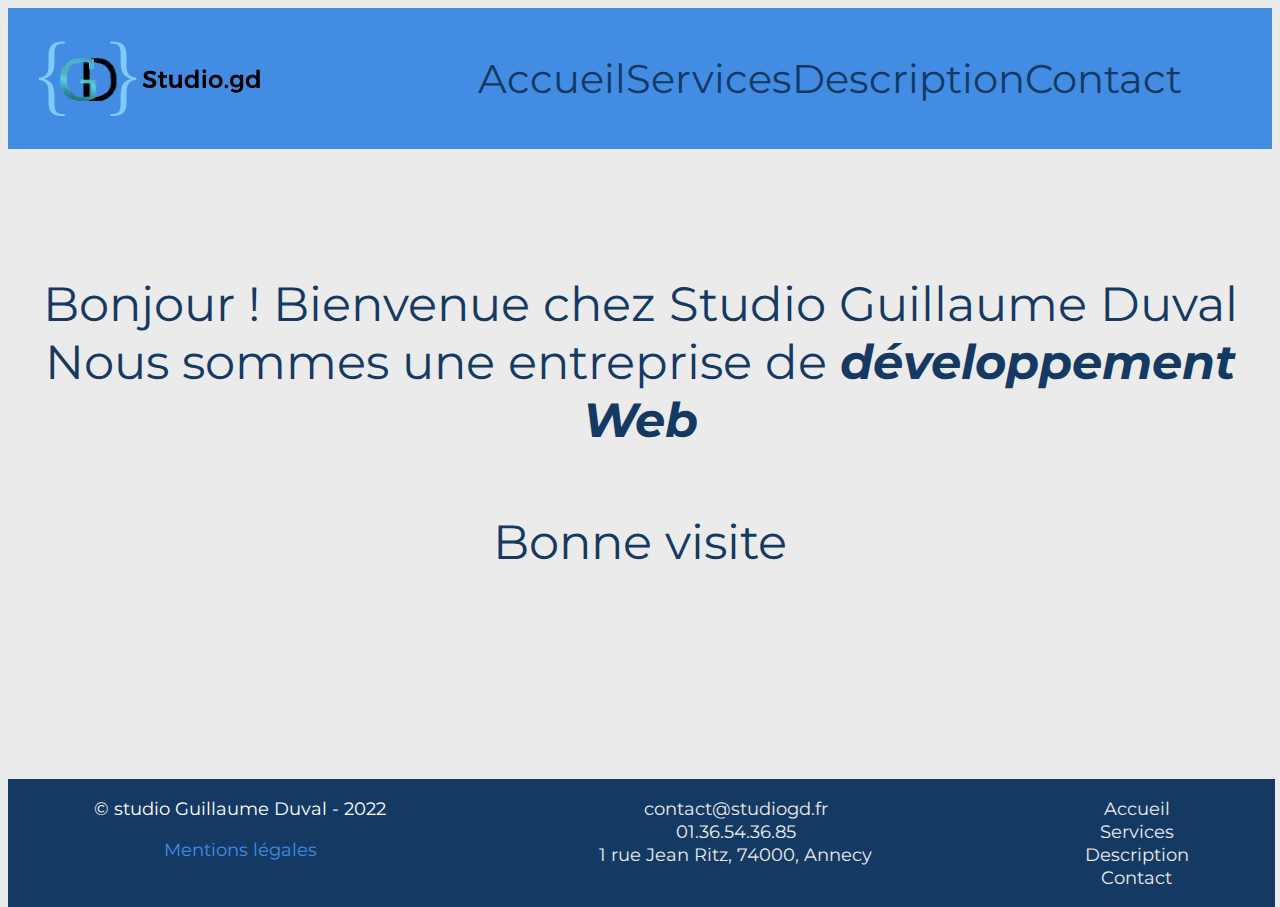
<file: sources/TPSiteVitrine/index.html>
<!DOCTYPE html>
<html>

<head>
    <meta charset="UTF-8">
    <link rel="preconnect" href="https://fonts.googleapis.com">
    <link rel="preconnect" href="https://fonts.gstatic.com" crossorigin>
    <link href="https://fonts.googleapis.com/css2?family=Montserrat&display=swap" rel="stylesheet">
    <link rel="stylesheet" href="style.css">
    <link rel="shortcut icon" href="img/logoonglet.png" type="image/x-icon">
    <title>STUDIO GD</title>
</head>

<body>
    <header>
        <img class="logo" src="img/logo.png" alt="Logo" />
        <nav class="nav">
            <ul class="list">
                <li class="liste"><a class="liennav" href="index.html">Accueil</a></li>
                <li class="liste"><a class="liennav" href="services.html">Services</a></li>
                <li class="liste"><a class="liennav" href="description.html">Description</a></li>
                <li class="liste"><a class="liennav" href="contact.html">Contact</a></li>
            </ul>
        </nav>
    </header>
    <main class="mainn" style="margin-bottom: 16.45%;">
        <div>
            <p class="accueil1">
                Bonjour ! Bienvenue chez Studio Guillaume Duval <br>
                Nous sommes une entreprise de <strong><i>développement Web</i></strong>
            </p>
            <p class="accueil2">
                Bonne visite
            </p>
        </div>
    </main>
    <footer>
        <div class="mention">
            <p>&copy; studio Guillaume Duval - 2022</p>
            <a class="mentionlien" href="legal-notices.html">Mentions légales</a>
        </div>
        <div class="contact">
            <ul class="listfooter">
                <li class="listefooter">contact@studiogd.fr</li>
                <li class="listefooter">01.36.54.36.85</li>
                <li class="listefooter">1 rue Jean Ritz, 74000, Annecy</li>
            </ul>
        </div>
        <div class="page">
            <ul class="listfooter">
                <li class="listefooter"><a class="lienfooter" href="index.html">Accueil</a></li>
                <li class="listefooter"><a class="lienfooter" href="services.html">Services</a></li>
                <li class="listefooter"><a class="lienfooter" href="description.html">Description</a></li>
                <li class="listefooter"><a class="lienfooter" href="contact.html">Contact</a></li>
            </ul>
        </div>
    </footer>
</body>
</html>
</file>
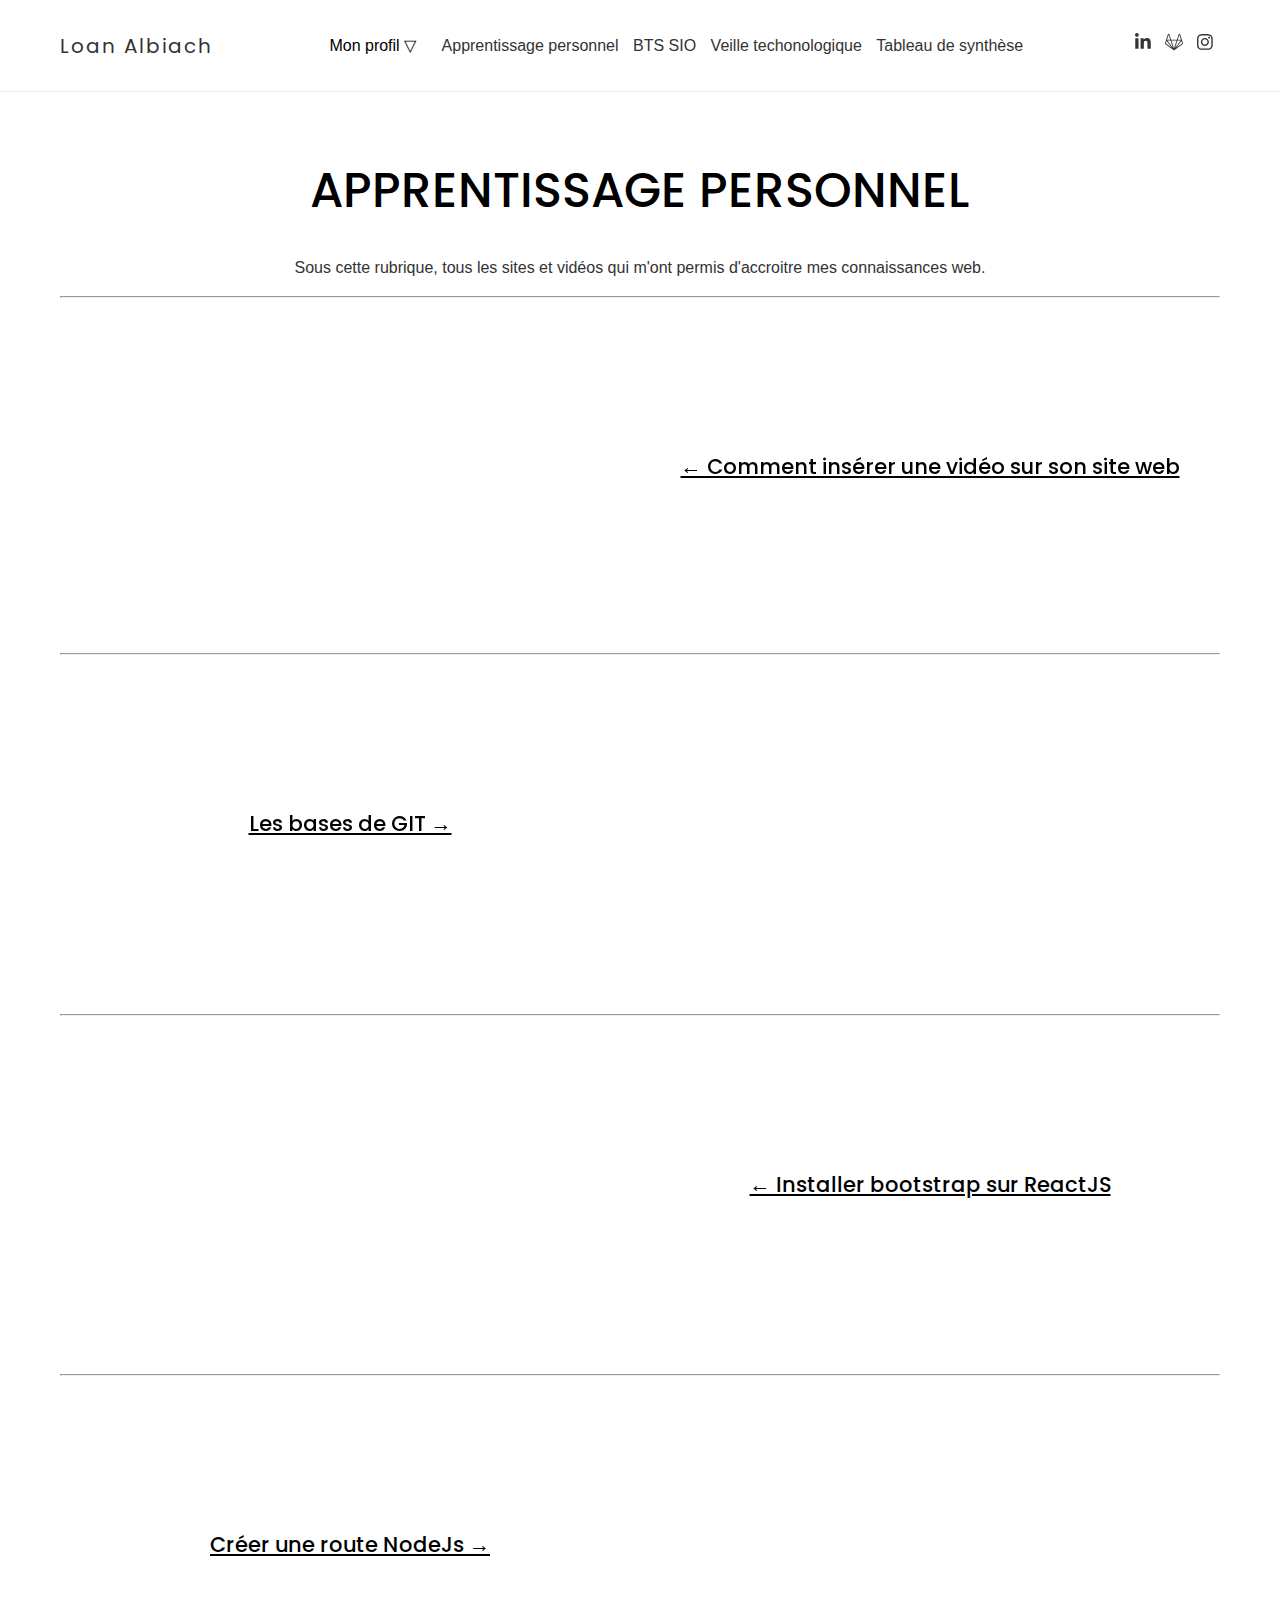
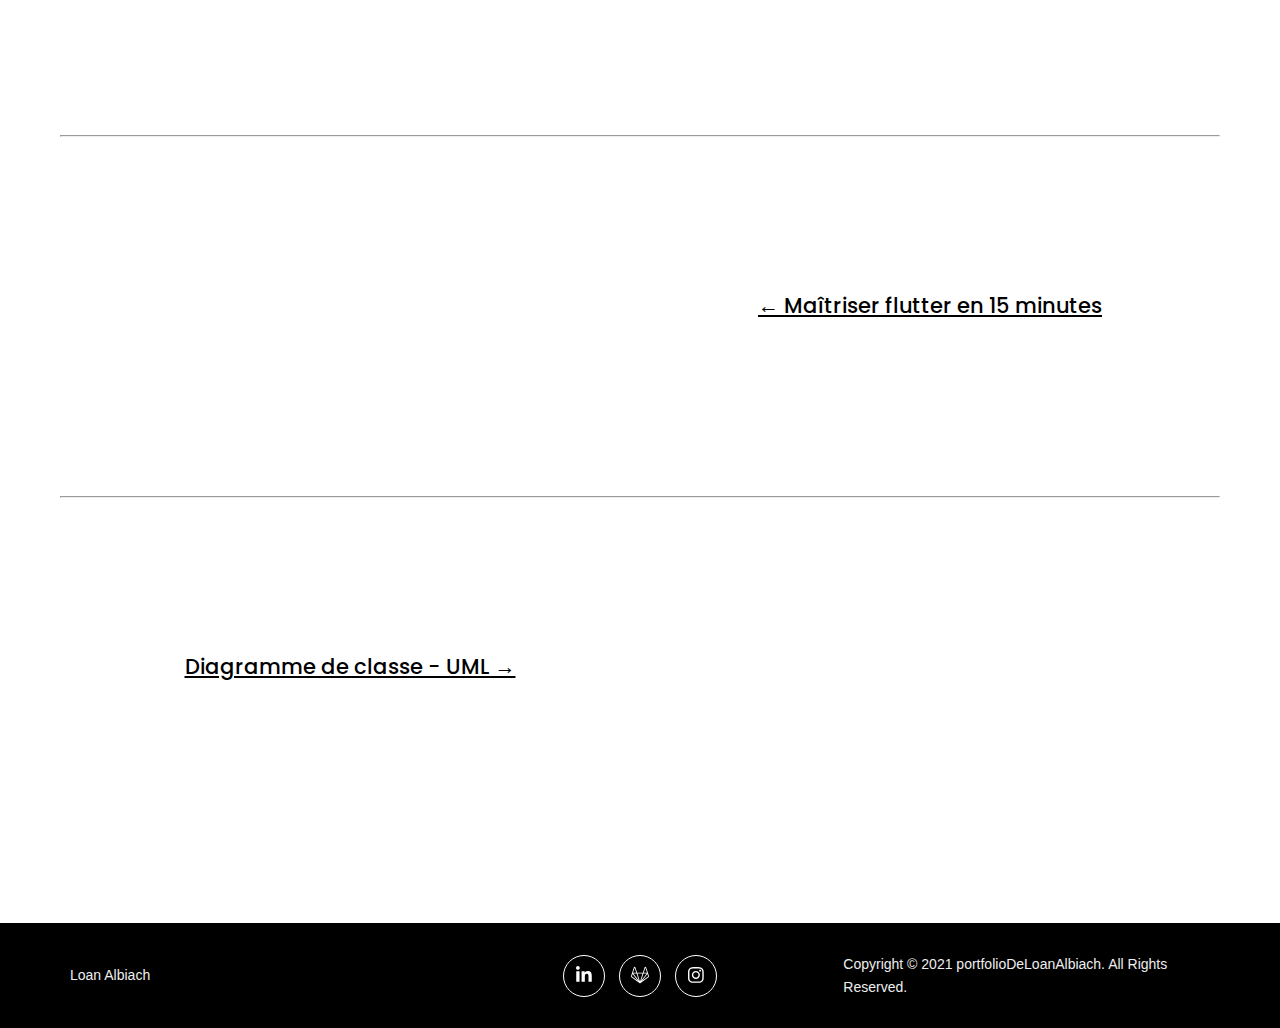
<file: apprentissage.html>
<!DOCTYPE html>
<html lang="en">

<head>
    <meta charset="UTF-8">
    <meta http-equiv="X-UA-Compatible" content="IE=edge">
    <meta name="viewport" content="width=device-width, initial-scale=1.0">
    <title>Loan Albiach - Developpeur Full-Stack</title>
    <meta name="description" content="Portfolio de Loan Albiach - Développeur Web Full-Stack">
    <link rel="shortcut icon" href="./img/favicon.ico?v=1" type="image/x-icon">
    <link rel="preconnect" href="https://fonts.googleapis.com">
    <link rel="preconnect" href="https://fonts.gstatic.com" crossorigin>
    <link href="https://fonts.googleapis.com/css2?family=Poppins:wght@300;500;700&display=swap" rel="stylesheet">
    <link rel="stylesheet" href="css/main.css">

</head>

<body>
    <header class="header">
        <div class="container d-flex">
            <div class="logo">
                Loan Albiach
            </div>
            <nav class="navbar ">
                <ul class="menu list-unstyled">
                    <div class="dropdown">
                        <button class="dropbtn">Mon profil ▽</button>
                        <div class="dropdown-content">
                            <li><a href="index.html#header">Accueil</a></li>
                            <li><a href="index.html#about">A propos</a></li>
                            <li><a href="index.html#services">Services</a></li>
                            <li><a href="index.html#skills">Compétences</a></li>
                            <li><a href="index.html#portfolio">Portfolio</a></li>
                            <li><a href="index.html#contact">Contact</a></li>
                        </div>
                    </div>
                    <li><a href="apprentissage.html">Apprentissage personnel</a></li>
                    <li><a href="btssio.html">BTS SIO</a></li>
                    <li><a href="veille.html">Veille techonologique</a></li>
                    <li><a href="synthese.html">Tableau de synthèse</a></li>


                </ul>
            </nav>
            <div class="right">
                <ul class="socials list-unstyled">
                    <li>
                        <a href="https://www.linkedin.com/in/loan-albiach-77b3b5223/" target="_blank">
                            <svg aria-hidden="true" class="icon linkedin" focusable="false" data-prefix="fab"
                                data-icon="linkedin-in" class="svg-inline--fa fa-linkedin-in fa-w-14" role="img"
                                xmlns="http://www.w3.org/2000/svg" viewBox="0 0 448 512">
                                <path fill="currentColor"
                                    d="M100.28 448H7.4V148.9h92.88zM53.79 108.1C24.09 108.1 0 83.5 0 53.8a53.79 53.79 0 0 1 107.58 0c0 29.7-24.1 54.3-53.79 54.3zM447.9 448h-92.68V302.4c0-34.7-.7-79.2-48.29-79.2-48.29 0-55.69 37.7-55.69 76.7V448h-92.78V148.9h89.08v40.8h1.3c12.4-23.5 42.69-48.3 87.88-48.3 94 0 111.28 61.9 111.28 142.3V448z">
                                </path>
                            </svg>
                        </a>
                    </li>
                    <li>
                        <a href="https://gitlab.com/loanalbiach" target="_blank">
                            <svg aria-hidden="true" class="icon linkedin" focusable="false" data-prefix="fab"
                                data-icon="linkedin-in" class="svg-inline--fa fa-linkedin-in fa-w-14" role="img"
                                xmlns="http://www.w3.org/2000/svg" viewBox="0 0 512 512">
                                <!--! Font Awesome Pro 6.1.1 by @fontawesome - https://fontawesome.com License - https://fontawesome.com/license (Commercial License) Copyright 2022 Fonticons, Inc. -->
                                <path fill="currentColor"
                                    d="M510.486,284.482l-27.262-83.963c.012.038.016.077.028.115-.013-.044-.021-.088-.033-.132v-.01L429.1,33.871a21.328,21.328,0,0,0-20.445-14.6A21.038,21.038,0,0,0,388.466,34L337.094,192.154H175L123.533,33.989A21.033,21.033,0,0,0,103.35,19.274h-.113A21.467,21.467,0,0,0,82.86,34L28.888,200.475l-.008.021v0c-.013.042-.019.084-.033.127.012-.038.017-.077.029-.115L1.514,284.482a30.6,30.6,0,0,0,11.117,34.283L248.893,490.427c.035.026.074.041.109.067.1.072.2.146.3.214-.1-.065-.187-.136-.282-.2l0,0c.015.012.033.02.05.031s.027.015.041.024l.006,0a11.992,11.992,0,0,0,1.137.7c.054.03.1.068.157.1l0,0c.033.016.064.038.1.054s.053.02.077.032.038.015.056.023c.044.021.092.034.136.057.205.1.421.178.633.264.2.082.389.177.592.248l.025.011c.034.012.064.028.1.04s.083.032.125.046l.05.012c.053.016.11.024.163.039.019.006.042.009.063.015.284.086.579.148.872.213.115.026.225.062.341.083.017,0,.032.009.05.012.038.008.073.021.112.027.062.011.122.031.186.04.049.007.1,0,.151.012h.033a11.918,11.918,0,0,0,1.7.136h.019a11.971,11.971,0,0,0,1.7-.136h.033c.05-.008.1,0,.153-.012s.124-.029.187-.04c.038-.006.073-.019.11-.027.017,0,.032-.009.049-.012.118-.023.231-.059.349-.084.288-.064.578-.126.861-.21.019-.006.039-.008.059-.014.055-.017.113-.024.169-.041.016-.006.035-.007.051-.012.044-.013.086-.032.129-.047s.063-.028.1-.041l.026-.01c.214-.076.417-.175.627-.261s.394-.154.584-.245c.047-.023.1-.036.142-.059.018-.009.04-.015.058-.024s.053-.02.078-.033.068-.04.1-.056l0,0c.056-.028.106-.069.161-.1a12.341,12.341,0,0,0,1.132-.695c.029-.02.062-.035.092-.056.008-.006.017-.009.024-.015.035-.026.076-.043.11-.068l236.3-171.666A30.6,30.6,0,0,0,510.486,284.482ZM408.8,49.48l46.342,142.674H362.46Zm-305.6,0,46.428,142.675H56.948ZM26.817,299.251a6.526,6.526,0,0,1-2.361-7.308l20.34-62.42L193.835,420.6Zm38.245-82.972h92.411L223.354,419.22Zm183.416,273.83c-.047-.038-.092-.079-.138-.118-.009-.008-.018-.018-.028-.026-.091-.075-.18-.152-.268-.231-.172-.15-.341-.3-.5-.462.014.012.029.022.043.035l.055.046a12.191,12.191,0,0,0,1.091.929l.012.011c.018.013.033.03.051.045C248.689,490.263,248.58,490.19,248.478,490.109Zm7.514-48.482L217.226,322.21,182.839,216.279H329.253Zm7.935,48.107c-.091.079-.178.157-.27.233l-.032.028c-.047.038-.091.079-.136.117-.1.08-.209.152-.313.229.018-.013.033-.032.053-.044l.009-.009a11.69,11.69,0,0,0,1.086-.926c.014-.013.03-.024.044-.036s.038-.03.054-.047C264.262,489.435,264.1,489.586,263.927,489.734Zm90.7-273.455h92.4l-18.91,24.23-139.468,178.7Zm130.567,82.967L318.2,420.563,467.284,229.538l20.258,62.393A6.528,6.528,0,0,1,485.189,299.246Z" />
                            </svg>
                        </a>
                    </li>
                    <li>
                        <a href="https://www.instagram.com/_loan28_/?hl=fr" target="_blank">
                            <svg aria-hidden="true" class="icon insta" focusable="false" data-prefix="fab"
                                data-icon="instagram" class="svg-inline--fa fa-instagram fa-w-14" role="img"
                                xmlns="http://www.w3.org/2000/svg" viewBox="0 0 448 512">
                                <path fill="currentColor"
                                    d="M224.1 141c-63.6 0-114.9 51.3-114.9 114.9s51.3 114.9 114.9 114.9S339 319.5 339 255.9 287.7 141 224.1 141zm0 189.6c-41.1 0-74.7-33.5-74.7-74.7s33.5-74.7 74.7-74.7 74.7 33.5 74.7 74.7-33.6 74.7-74.7 74.7zm146.4-194.3c0 14.9-12 26.8-26.8 26.8-14.9 0-26.8-12-26.8-26.8s12-26.8 26.8-26.8 26.8 12 26.8 26.8zm76.1 27.2c-1.7-35.9-9.9-67.7-36.2-93.9-26.2-26.2-58-34.4-93.9-36.2-37-2.1-147.9-2.1-184.9 0-35.8 1.7-67.6 9.9-93.9 36.1s-34.4 58-36.2 93.9c-2.1 37-2.1 147.9 0 184.9 1.7 35.9 9.9 67.7 36.2 93.9s58 34.4 93.9 36.2c37 2.1 147.9 2.1 184.9 0 35.9-1.7 67.7-9.9 93.9-36.2 26.2-26.2 34.4-58 36.2-93.9 2.1-37 2.1-147.8 0-184.8zM398.8 388c-7.8 19.6-22.9 34.7-42.6 42.6-29.5 11.7-99.5 9-132.1 9s-102.7 2.6-132.1-9c-19.6-7.8-34.7-22.9-42.6-42.6-11.7-29.5-9-99.5-9-132.1s-2.6-102.7 9-132.1c7.8-19.6 22.9-34.7 42.6-42.6 29.5-11.7 99.5-9 132.1-9s102.7-2.6 132.1 9c19.6 7.8 34.7 22.9 42.6 42.6 11.7 29.5 9 99.5 9 132.1s2.7 102.7-9 132.1z">
                                </path>
                            </svg>
                        </a>
                    </li>
                </ul>
                <button class="burger"><span class="bar"></span></button>
            </div>
        </div>
    </header>

    <section class="apprentissage" id="apprentissage">
        <div class="container">
            <div class="section-header">
                <h2 class="section-title">Apprentissage personnel</h2>
                <p>Sous cette rubrique, tous les sites et vidéos qui m'ont permis d'accroitre mes connaissances web.</p>
            </div>
            <hr>
            <div class="section-body">
                <div class="grid">
                    <div class="grid__item zoomax">
                        <iframe style="margin-top: 2%;" width="500" height="300"
                            src="https://www.youtube.com/embed/AeKNfcjbjxA" title="YouTube video player" frameborder="0"
                            allow="accelerometer; autoplay; clipboard-write; encrypted-media; gyroscope; picture-in-picture"
                            allowfullscreen></iframe>
                    </div>
                    <div class="grid__item zoomax" style="text-align: center;">
                        <a href="https://www.youtube.com/embed/AeKNfcjbjxA" target="_blank">
                            <h3 class="titresrc">&#8592; Comment insérer une vidéo sur
                                son site web</h3>
                        </a>
                    </div>
                </div>
                <hr>
                <div class="grid">
                    <div class="grid__item zoomax">
                        <a href="https://www.youtube.com/embed/gp_k0UVOYMw" target="_blank">
                            <h3>Les bases de GIT &#8594;</h3>
                        </a>
                    </div>
                    <div class="grid__item zoomax">
                        <iframe width="560" height="315" src="https://www.youtube.com/embed/gp_k0UVOYMw"
                            title="YouTube video player" frameborder="0"
                            allow="accelerometer; autoplay; clipboard-write; encrypted-media; gyroscope; picture-in-picture"
                            allowfullscreen></iframe>
                    </div>
                </div>
                <hr>
                <div class="grid">
                    <div class="grid__item zoomax">
                        <iframe width="560" height="315" src="https://www.youtube.com/embed/WU6xkdGmQ6I"
                            title="How to Install Bootstrap in React JS" frameborder="0"
                            allow="accelerometer; autoplay; clipboard-write; encrypted-media; gyroscope; picture-in-picture"
                            allowfullscreen></iframe>
                    </div>
                    <div class="grid__item zoomax">
                        <a href="https://youtu.be/WU6xkdGmQ6I" target="_blank">
                            <h3>&#8592; Installer bootstrap sur ReactJS</h3>
                        </a>
                    </div>
                </div>
                <hr>
                <div class="grid">
                    <div class="grid__item zoomax">
                        <a href="https://youtu.be/yAc1RiQbWOk" target="_blank">
                            <h3>Créer une route NodeJs &#8594;</h3>
                        </a>
                    </div>
                    <div class="grid__item zoomax">
                        <iframe width="560" height="315" src="https://www.youtube.com/embed/yAc1RiQbWOk" title="Serveur JavaScript Express JS avec Node.JS (Etape 4) - Création d&#39;une route" frameborder="0" allow="accelerometer; autoplay; clipboard-write; encrypted-media; gyroscope; picture-in-picture; web-share" allowfullscreen></iframe>
                    </div>
                </div>
                <hr>
                <div class="grid">
                    <div class="grid__item zoomax">
                        <iframe width="560" height="315" src="https://www.youtube.com/embed/LzLt865Jq4Y" title="Comment Maîtriser Flutter en Moins De 15 minutes ?" frameborder="0" allow="accelerometer; autoplay; clipboard-write; encrypted-media; gyroscope; picture-in-picture; web-share" allowfullscreen></iframe>
                    </div>
                    <div class="grid__item zoomax">
                        <a href="https://www.youtube.com/embed/LzLt865Jq4Y" target="_blank">
                            <h3>&#8592; Maîtriser flutter en 15 minutes</h3>
                        </a>
                    </div>
                </div>
                <hr>
                <div class="grid">
                    <div class="grid__item zoomax">
                        <a href="https://www.youtube.com/embed/8VMMu-vcF60" target="_blank">
                            <h3>Diagramme de classe - UML &#8594;</h3>
                        </a>
                    </div>
                    <div class="grid__item zoomax">
                        <iframe width="560" height="315" src="https://www.youtube.com/embed/8VMMu-vcF60" title="UML - Diagrammes de classes - 1. Classes et associations" frameborder="0" allow="accelerometer; autoplay; clipboard-write; encrypted-media; gyroscope; picture-in-picture; web-share" allowfullscreen></iframe>
                    </div>
                </div>

            </div>

        </div>
    </section>

    <footer>
        <div class="container">
            <div class="grid">
                <div class="grid__item">
                    <p>Loan Albiach</p>
                </div>
                <div class="grid__item">
                    <ul class="socials list-unstyled">
                        <li>
                            <a href="https://www.linkedin.com/in/loan-albiach-77b3b5223/" target="_blank">
                                <svg aria-hidden="true" class="icon linkedin" focusable="false" data-prefix="fab"
                                    data-icon="linkedin-in" class="svg-inline--fa fa-linkedin-in fa-w-14" role="img"
                                    xmlns="http://www.w3.org/2000/svg" viewBox="0 0 448 512">
                                    <path fill="currentColor"
                                        d="M100.28 448H7.4V148.9h92.88zM53.79 108.1C24.09 108.1 0 83.5 0 53.8a53.79 53.79 0 0 1 107.58 0c0 29.7-24.1 54.3-53.79 54.3zM447.9 448h-92.68V302.4c0-34.7-.7-79.2-48.29-79.2-48.29 0-55.69 37.7-55.69 76.7V448h-92.78V148.9h89.08v40.8h1.3c12.4-23.5 42.69-48.3 87.88-48.3 94 0 111.28 61.9 111.28 142.3V448z">
                                    </path>
                                </svg>
                            </a>
                        </li>
                        <li>
                            <a href="https://gitlab.com/loanalbiach" target="_blank">
                                <svg aria-hidden="true" class="icon linkedin" focusable="false" data-prefix="fab"
                                    data-icon="linkedin-in" class="svg-inline--fa fa-linkedin-in fa-w-14" role="img"
                                    xmlns="http://www.w3.org/2000/svg" viewBox="0 0 512 512">
                                    <!--! Font Awesome Pro 6.1.1 by @fontawesome - https://fontawesome.com License - https://fontawesome.com/license (Commercial License) Copyright 2022 Fonticons, Inc. -->
                                    <path fill="currentColor"
                                        d="M510.486,284.482l-27.262-83.963c.012.038.016.077.028.115-.013-.044-.021-.088-.033-.132v-.01L429.1,33.871a21.328,21.328,0,0,0-20.445-14.6A21.038,21.038,0,0,0,388.466,34L337.094,192.154H175L123.533,33.989A21.033,21.033,0,0,0,103.35,19.274h-.113A21.467,21.467,0,0,0,82.86,34L28.888,200.475l-.008.021v0c-.013.042-.019.084-.033.127.012-.038.017-.077.029-.115L1.514,284.482a30.6,30.6,0,0,0,11.117,34.283L248.893,490.427c.035.026.074.041.109.067.1.072.2.146.3.214-.1-.065-.187-.136-.282-.2l0,0c.015.012.033.02.05.031s.027.015.041.024l.006,0a11.992,11.992,0,0,0,1.137.7c.054.03.1.068.157.1l0,0c.033.016.064.038.1.054s.053.02.077.032.038.015.056.023c.044.021.092.034.136.057.205.1.421.178.633.264.2.082.389.177.592.248l.025.011c.034.012.064.028.1.04s.083.032.125.046l.05.012c.053.016.11.024.163.039.019.006.042.009.063.015.284.086.579.148.872.213.115.026.225.062.341.083.017,0,.032.009.05.012.038.008.073.021.112.027.062.011.122.031.186.04.049.007.1,0,.151.012h.033a11.918,11.918,0,0,0,1.7.136h.019a11.971,11.971,0,0,0,1.7-.136h.033c.05-.008.1,0,.153-.012s.124-.029.187-.04c.038-.006.073-.019.11-.027.017,0,.032-.009.049-.012.118-.023.231-.059.349-.084.288-.064.578-.126.861-.21.019-.006.039-.008.059-.014.055-.017.113-.024.169-.041.016-.006.035-.007.051-.012.044-.013.086-.032.129-.047s.063-.028.1-.041l.026-.01c.214-.076.417-.175.627-.261s.394-.154.584-.245c.047-.023.1-.036.142-.059.018-.009.04-.015.058-.024s.053-.02.078-.033.068-.04.1-.056l0,0c.056-.028.106-.069.161-.1a12.341,12.341,0,0,0,1.132-.695c.029-.02.062-.035.092-.056.008-.006.017-.009.024-.015.035-.026.076-.043.11-.068l236.3-171.666A30.6,30.6,0,0,0,510.486,284.482ZM408.8,49.48l46.342,142.674H362.46Zm-305.6,0,46.428,142.675H56.948ZM26.817,299.251a6.526,6.526,0,0,1-2.361-7.308l20.34-62.42L193.835,420.6Zm38.245-82.972h92.411L223.354,419.22Zm183.416,273.83c-.047-.038-.092-.079-.138-.118-.009-.008-.018-.018-.028-.026-.091-.075-.18-.152-.268-.231-.172-.15-.341-.3-.5-.462.014.012.029.022.043.035l.055.046a12.191,12.191,0,0,0,1.091.929l.012.011c.018.013.033.03.051.045C248.689,490.263,248.58,490.19,248.478,490.109Zm7.514-48.482L217.226,322.21,182.839,216.279H329.253Zm7.935,48.107c-.091.079-.178.157-.27.233l-.032.028c-.047.038-.091.079-.136.117-.1.08-.209.152-.313.229.018-.013.033-.032.053-.044l.009-.009a11.69,11.69,0,0,0,1.086-.926c.014-.013.03-.024.044-.036s.038-.03.054-.047C264.262,489.435,264.1,489.586,263.927,489.734Zm90.7-273.455h92.4l-18.91,24.23-139.468,178.7Zm130.567,82.967L318.2,420.563,467.284,229.538l20.258,62.393A6.528,6.528,0,0,1,485.189,299.246Z" />
                                </svg>
                            </a>
                        </li>
                        <li>
                            <a href="https://www.instagram.com/_loan28_/?hl=fr" target="_blank">
                                <svg aria-hidden="true" class="icon insta" focusable="false" data-prefix="fab"
                                    data-icon="instagram" class="svg-inline--fa fa-instagram fa-w-14" role="img"
                                    xmlns="http://www.w3.org/2000/svg" viewBox="0 0 448 512">
                                    <path fill="currentColor"
                                        d="M224.1 141c-63.6 0-114.9 51.3-114.9 114.9s51.3 114.9 114.9 114.9S339 319.5 339 255.9 287.7 141 224.1 141zm0 189.6c-41.1 0-74.7-33.5-74.7-74.7s33.5-74.7 74.7-74.7 74.7 33.5 74.7 74.7-33.6 74.7-74.7 74.7zm146.4-194.3c0 14.9-12 26.8-26.8 26.8-14.9 0-26.8-12-26.8-26.8s12-26.8 26.8-26.8 26.8 12 26.8 26.8zm76.1 27.2c-1.7-35.9-9.9-67.7-36.2-93.9-26.2-26.2-58-34.4-93.9-36.2-37-2.1-147.9-2.1-184.9 0-35.8 1.7-67.6 9.9-93.9 36.1s-34.4 58-36.2 93.9c-2.1 37-2.1 147.9 0 184.9 1.7 35.9 9.9 67.7 36.2 93.9s58 34.4 93.9 36.2c37 2.1 147.9 2.1 184.9 0 35.9-1.7 67.7-9.9 93.9-36.2 26.2-26.2 34.4-58 36.2-93.9 2.1-37 2.1-147.8 0-184.8zM398.8 388c-7.8 19.6-22.9 34.7-42.6 42.6-29.5 11.7-99.5 9-132.1 9s-102.7 2.6-132.1-9c-19.6-7.8-34.7-22.9-42.6-42.6-11.7-29.5-9-99.5-9-132.1s-2.6-102.7 9-132.1c7.8-19.6 22.9-34.7 42.6-42.6 29.5-11.7 99.5-9 132.1-9s102.7-2.6 132.1 9c19.6 7.8 34.7 22.9 42.6 42.6 11.7 29.5 9 99.5 9 132.1s2.7 102.7-9 132.1z">
                                    </path>
                                </svg>
                            </a>
                        </li>
                    </ul>
                </div>
                <div class="grid__item">
                    <p>Copyright © 2021 portfolioDeLoanAlbiach. All Rights Reserved.</p>
                </div>
            </div>
        </div>
    </footer>

</body>
<script src="./global.js"></script>

</html>
</file>
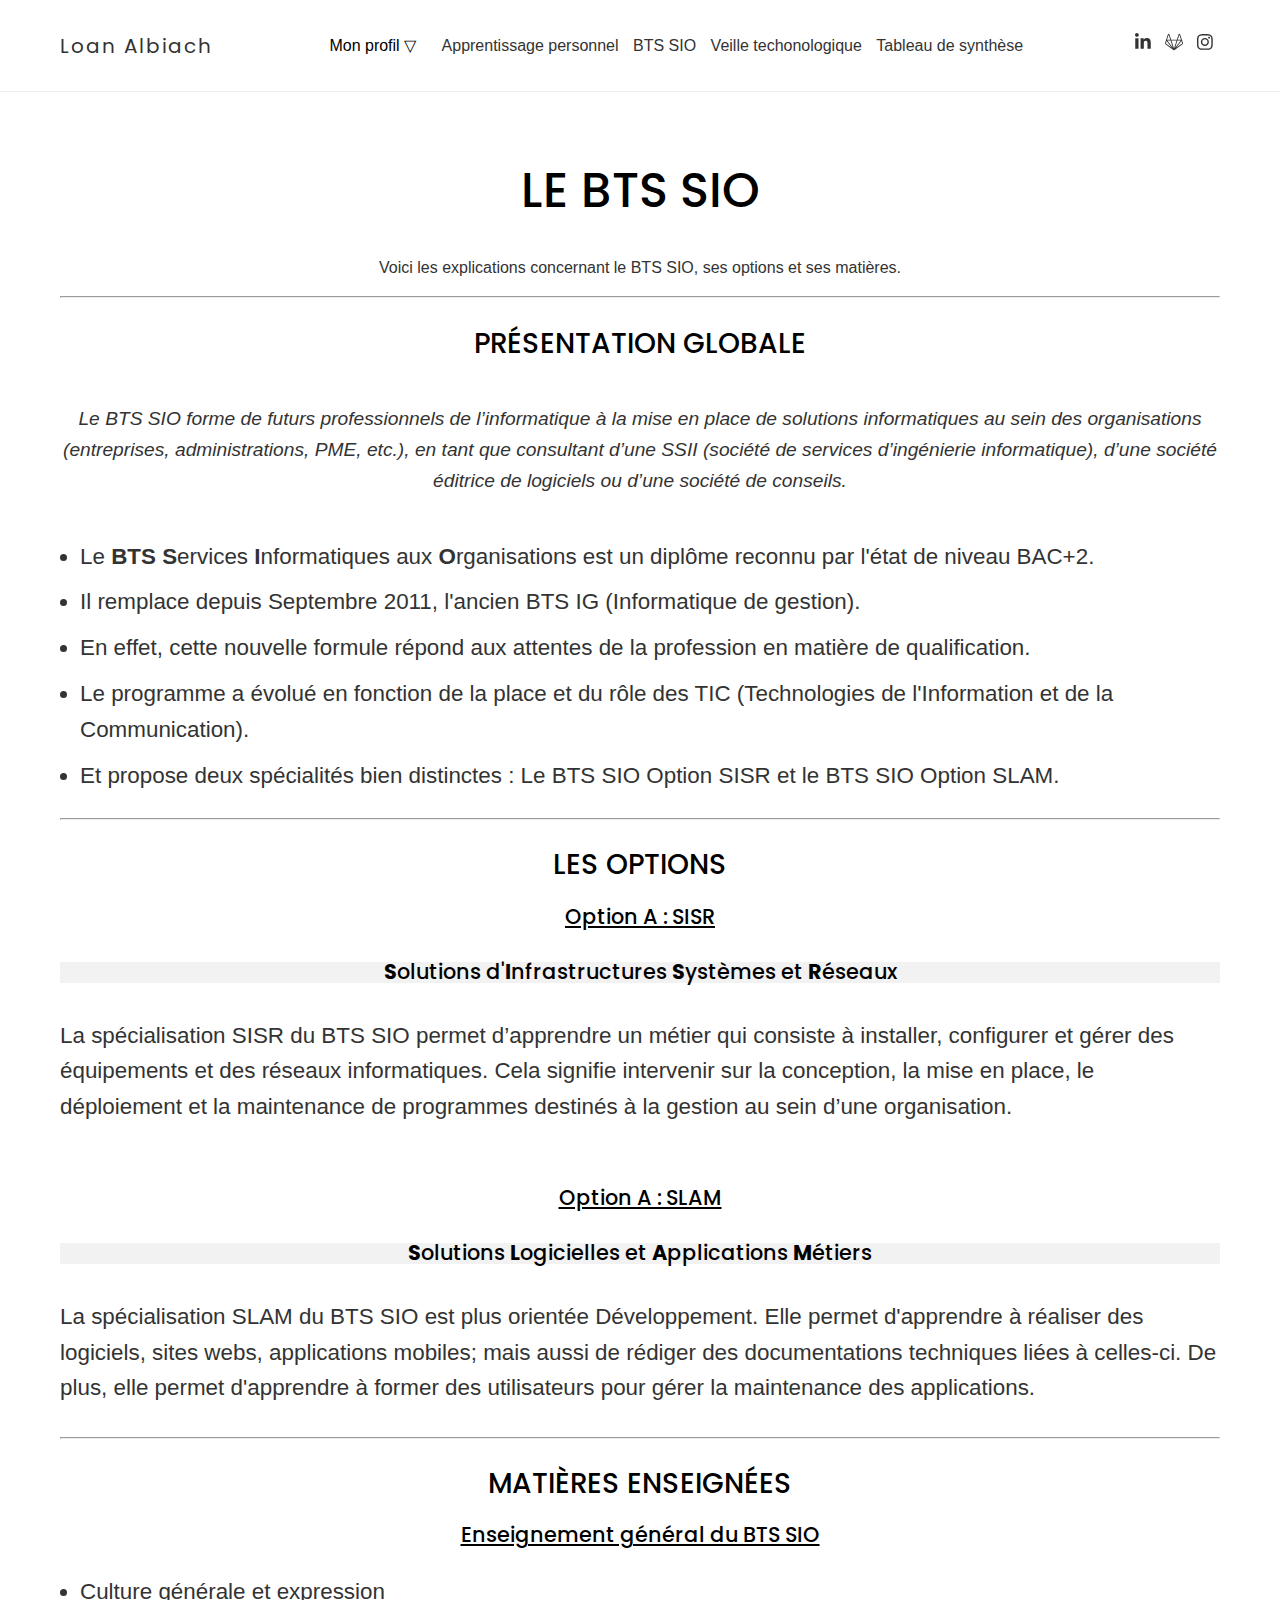
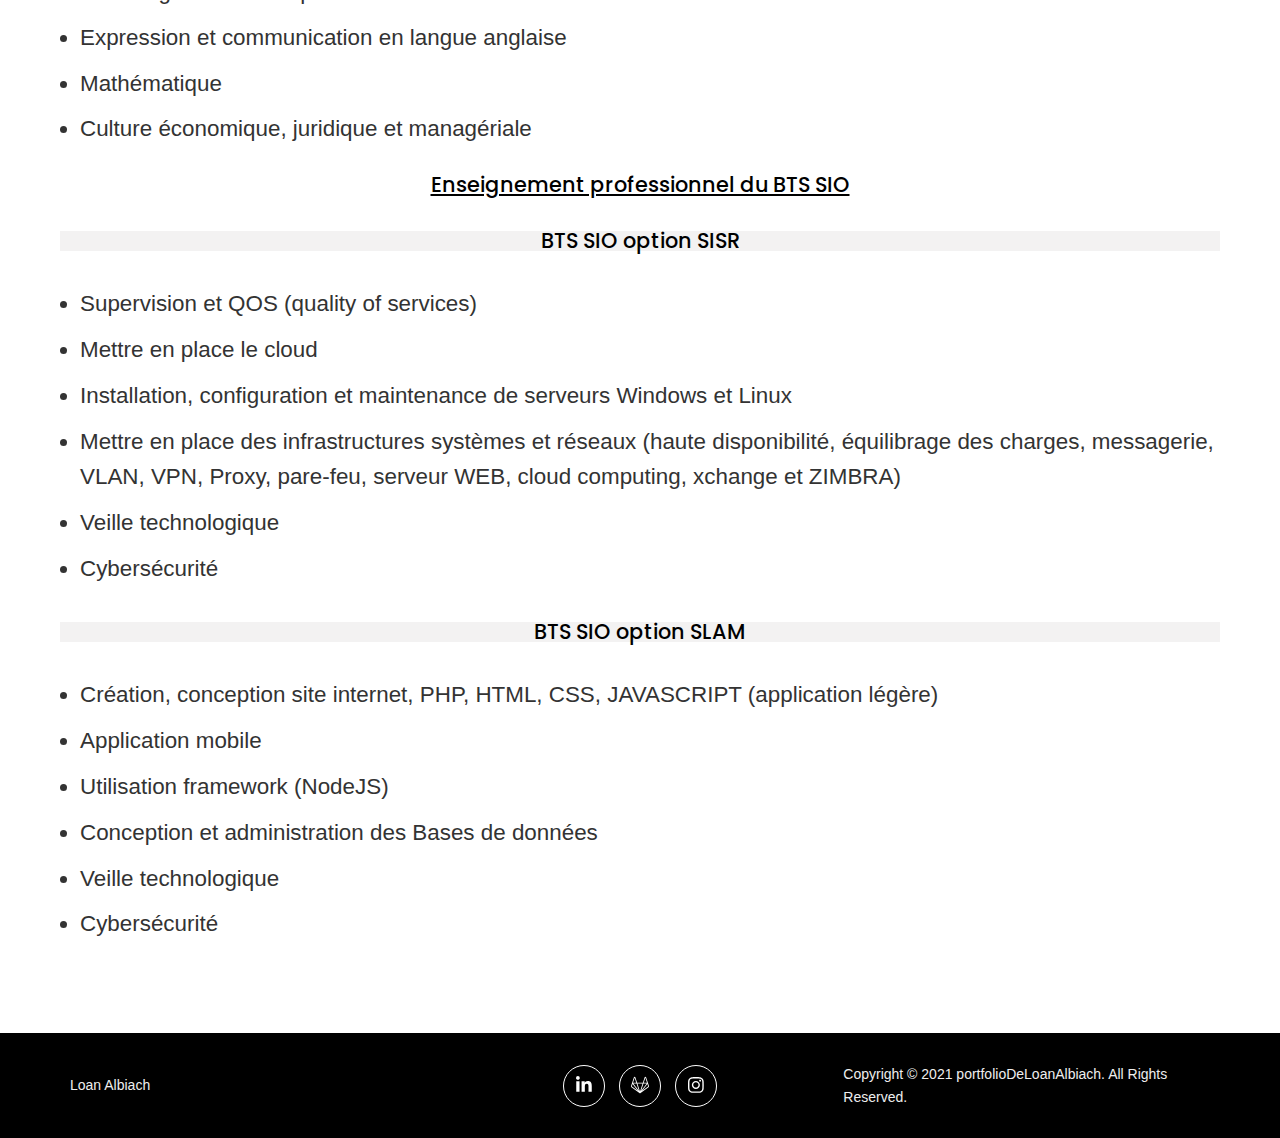
<file: btssio.html>
<!DOCTYPE html>
<html lang="en">

<head>
    <meta charset="UTF-8">
    <meta http-equiv="X-UA-Compatible" content="IE=edge">
    <meta name="viewport" content="width=device-width, initial-scale=1.0">
    <title>Loan Albiach - Developpeur Full-Stack</title>
    <meta name="description" content="Portfolio de Loan Albiach - Développeur Web Full-Stack">
    <link rel="shortcut icon" href="./img/favicon.ico?v=1" type="image/x-icon">
    <link rel="preconnect" href="https://fonts.googleapis.com">
    <link rel="preconnect" href="https://fonts.gstatic.com" crossorigin>
    <link href="https://fonts.googleapis.com/css2?family=Poppins:wght@300;500;700&display=swap" rel="stylesheet">
    <link rel="stylesheet" href="css/main.css">

</head>

<body>
    <header class="header">
        <div class="container d-flex">
            <div class="logo">
                Loan Albiach
            </div>
            <nav class="navbar ">
                <ul class="menu list-unstyled">
                    <div class="dropdown">
                        <button class="dropbtn">Mon profil ▽</button>
                        <div class="dropdown-content">
                            <li><a href="index.html#header">Accueil</a></li>
                            <li><a href="index.html#about">A propos</a></li>
                            <li><a href="index.html#services">Services</a></li>
                            <li><a href="index.html#skills">Compétences</a></li>
                            <li><a href="index.html#portfolio">Portfolio</a></li>
                            <li><a href="index.html#contact">Contact</a></li>
                        </div>
                    </div>
                    <li><a href="apprentissage.html">Apprentissage personnel</a></li>
                    <li><a href="btssio.html">BTS SIO</a></li>
                    <li><a href="veille.html">Veille techonologique</a></li>
                    <li><a href="synthese.html">Tableau de synthèse</a></li>


                </ul>
            </nav>
            <div class="right">
                <ul class="socials list-unstyled">
                    <li>
                        <a href="https://www.linkedin.com/in/loan-albiach-77b3b5223/" target="_blank">
                            <svg aria-hidden="true" class="icon linkedin" focusable="false" data-prefix="fab"
                                data-icon="linkedin-in" class="svg-inline--fa fa-linkedin-in fa-w-14" role="img"
                                xmlns="http://www.w3.org/2000/svg" viewBox="0 0 448 512">
                                <path fill="currentColor"
                                    d="M100.28 448H7.4V148.9h92.88zM53.79 108.1C24.09 108.1 0 83.5 0 53.8a53.79 53.79 0 0 1 107.58 0c0 29.7-24.1 54.3-53.79 54.3zM447.9 448h-92.68V302.4c0-34.7-.7-79.2-48.29-79.2-48.29 0-55.69 37.7-55.69 76.7V448h-92.78V148.9h89.08v40.8h1.3c12.4-23.5 42.69-48.3 87.88-48.3 94 0 111.28 61.9 111.28 142.3V448z">
                                </path>
                            </svg>
                        </a>
                    </li>
                    <li>
                        <a href="https://gitlab.com/loanalbiach" target="_blank">
                            <svg aria-hidden="true" class="icon linkedin" focusable="false" data-prefix="fab"
                                data-icon="linkedin-in" class="svg-inline--fa fa-linkedin-in fa-w-14" role="img"
                                xmlns="http://www.w3.org/2000/svg" viewBox="0 0 512 512">
                                <!--! Font Awesome Pro 6.1.1 by @fontawesome - https://fontawesome.com License - https://fontawesome.com/license (Commercial License) Copyright 2022 Fonticons, Inc. -->
                                <path fill="currentColor"
                                    d="M510.486,284.482l-27.262-83.963c.012.038.016.077.028.115-.013-.044-.021-.088-.033-.132v-.01L429.1,33.871a21.328,21.328,0,0,0-20.445-14.6A21.038,21.038,0,0,0,388.466,34L337.094,192.154H175L123.533,33.989A21.033,21.033,0,0,0,103.35,19.274h-.113A21.467,21.467,0,0,0,82.86,34L28.888,200.475l-.008.021v0c-.013.042-.019.084-.033.127.012-.038.017-.077.029-.115L1.514,284.482a30.6,30.6,0,0,0,11.117,34.283L248.893,490.427c.035.026.074.041.109.067.1.072.2.146.3.214-.1-.065-.187-.136-.282-.2l0,0c.015.012.033.02.05.031s.027.015.041.024l.006,0a11.992,11.992,0,0,0,1.137.7c.054.03.1.068.157.1l0,0c.033.016.064.038.1.054s.053.02.077.032.038.015.056.023c.044.021.092.034.136.057.205.1.421.178.633.264.2.082.389.177.592.248l.025.011c.034.012.064.028.1.04s.083.032.125.046l.05.012c.053.016.11.024.163.039.019.006.042.009.063.015.284.086.579.148.872.213.115.026.225.062.341.083.017,0,.032.009.05.012.038.008.073.021.112.027.062.011.122.031.186.04.049.007.1,0,.151.012h.033a11.918,11.918,0,0,0,1.7.136h.019a11.971,11.971,0,0,0,1.7-.136h.033c.05-.008.1,0,.153-.012s.124-.029.187-.04c.038-.006.073-.019.11-.027.017,0,.032-.009.049-.012.118-.023.231-.059.349-.084.288-.064.578-.126.861-.21.019-.006.039-.008.059-.014.055-.017.113-.024.169-.041.016-.006.035-.007.051-.012.044-.013.086-.032.129-.047s.063-.028.1-.041l.026-.01c.214-.076.417-.175.627-.261s.394-.154.584-.245c.047-.023.1-.036.142-.059.018-.009.04-.015.058-.024s.053-.02.078-.033.068-.04.1-.056l0,0c.056-.028.106-.069.161-.1a12.341,12.341,0,0,0,1.132-.695c.029-.02.062-.035.092-.056.008-.006.017-.009.024-.015.035-.026.076-.043.11-.068l236.3-171.666A30.6,30.6,0,0,0,510.486,284.482ZM408.8,49.48l46.342,142.674H362.46Zm-305.6,0,46.428,142.675H56.948ZM26.817,299.251a6.526,6.526,0,0,1-2.361-7.308l20.34-62.42L193.835,420.6Zm38.245-82.972h92.411L223.354,419.22Zm183.416,273.83c-.047-.038-.092-.079-.138-.118-.009-.008-.018-.018-.028-.026-.091-.075-.18-.152-.268-.231-.172-.15-.341-.3-.5-.462.014.012.029.022.043.035l.055.046a12.191,12.191,0,0,0,1.091.929l.012.011c.018.013.033.03.051.045C248.689,490.263,248.58,490.19,248.478,490.109Zm7.514-48.482L217.226,322.21,182.839,216.279H329.253Zm7.935,48.107c-.091.079-.178.157-.27.233l-.032.028c-.047.038-.091.079-.136.117-.1.08-.209.152-.313.229.018-.013.033-.032.053-.044l.009-.009a11.69,11.69,0,0,0,1.086-.926c.014-.013.03-.024.044-.036s.038-.03.054-.047C264.262,489.435,264.1,489.586,263.927,489.734Zm90.7-273.455h92.4l-18.91,24.23-139.468,178.7Zm130.567,82.967L318.2,420.563,467.284,229.538l20.258,62.393A6.528,6.528,0,0,1,485.189,299.246Z" />
                            </svg>
                        </a>
                    </li>
                    <li>
                        <a href="https://www.instagram.com/_loan28_/?hl=fr" target="_blank">
                            <svg aria-hidden="true" class="icon insta" focusable="false" data-prefix="fab"
                                data-icon="instagram" class="svg-inline--fa fa-instagram fa-w-14" role="img"
                                xmlns="http://www.w3.org/2000/svg" viewBox="0 0 448 512">
                                <path fill="currentColor"
                                    d="M224.1 141c-63.6 0-114.9 51.3-114.9 114.9s51.3 114.9 114.9 114.9S339 319.5 339 255.9 287.7 141 224.1 141zm0 189.6c-41.1 0-74.7-33.5-74.7-74.7s33.5-74.7 74.7-74.7 74.7 33.5 74.7 74.7-33.6 74.7-74.7 74.7zm146.4-194.3c0 14.9-12 26.8-26.8 26.8-14.9 0-26.8-12-26.8-26.8s12-26.8 26.8-26.8 26.8 12 26.8 26.8zm76.1 27.2c-1.7-35.9-9.9-67.7-36.2-93.9-26.2-26.2-58-34.4-93.9-36.2-37-2.1-147.9-2.1-184.9 0-35.8 1.7-67.6 9.9-93.9 36.1s-34.4 58-36.2 93.9c-2.1 37-2.1 147.9 0 184.9 1.7 35.9 9.9 67.7 36.2 93.9s58 34.4 93.9 36.2c37 2.1 147.9 2.1 184.9 0 35.9-1.7 67.7-9.9 93.9-36.2 26.2-26.2 34.4-58 36.2-93.9 2.1-37 2.1-147.8 0-184.8zM398.8 388c-7.8 19.6-22.9 34.7-42.6 42.6-29.5 11.7-99.5 9-132.1 9s-102.7 2.6-132.1-9c-19.6-7.8-34.7-22.9-42.6-42.6-11.7-29.5-9-99.5-9-132.1s-2.6-102.7 9-132.1c7.8-19.6 22.9-34.7 42.6-42.6 29.5-11.7 99.5-9 132.1-9s102.7-2.6 132.1 9c19.6 7.8 34.7 22.9 42.6 42.6 11.7 29.5 9 99.5 9 132.1s2.7 102.7-9 132.1z">
                                </path>
                            </svg>
                        </a>
                    </li>
                </ul>
                <button class="burger"><span class="bar"></span></button>
            </div>
        </div>
    </header>
    <main>
        <section class="btssio" id="btssio">
            <div class="container">
                <div class="section-header">
                    <h2 class="section-title">Le BTS SIO</h2>
                    <p>Voici les explications concernant le BTS SIO, ses options et ses matières.</p>
                </div>
                <hr>
                <div class="section-body">
                    <div class="grid">
                        <div class="grid__itemsio">
                            <h2>Présentation globale</h2>
                            <p class="btsgene">
                                <em>Le BTS SIO forme de futurs professionnels de l’informatique à la mise en place de
                                    solutions informatiques au sein des organisations (entreprises, administrations,
                                    PME, etc.), en tant que consultant d’une SSII (société de services d’ingénierie
                                    informatique), d’une société éditrice de logiciels ou d’une société de
                                    conseils.</em>
                            </p>
                            <p>
                                <ul>
                                    <li class="listbtssio">Le <strong>BTS</strong> <strong>S</strong>ervices
                                        <strong>I</strong>nformatiques aux <strong>O</strong>rganisations est un diplôme
                                        reconnu par l'état de niveau BAC+2.</li>
                                    <li class="listbtssio">Il remplace depuis Septembre 2011, l'ancien BTS IG
                                        (Informatique de gestion).</li>
                                    <li class="listbtssio">En effet, cette nouvelle formule répond aux attentes de la
                                        profession en matière de qualification.</li>
                                    <li class="listbtssio">Le programme a évolué en fonction de la place et du rôle des
                                        TIC (Technologies de l'Information et de la Communication).</li>
                                    <li class="listbtssio">Et propose deux spécialités bien distinctes : Le BTS SIO
                                        Option SISR et le BTS SIO Option SLAM.</li>
                                </ul>
                            </p>
                        </div>
                    </div>
                    <hr>
                    <div class="grid">
                        <div class="grid__itemsio">
                            <h2>Les options</h2>
                            <h4 style="font-size: 1.3em; text-decoration: underline;">Option A : SISR</h4>
                            <h5 style="font-size: 1.3em;"><strong>S</strong>olutions d'<strong>I</strong>nfrastructures
                                <strong>S</strong>ystèmes et <strong>R</strong>éseaux</h5>
                            <p class="listbtssio">La spécialisation SISR du BTS SIO permet d’apprendre un métier qui
                                consiste à installer,
                                configurer et gérer des équipements et des réseaux informatiques. Cela signifie
                                intervenir sur la conception, la mise en place, le déploiement et la maintenance de
                                programmes destinés à la gestion au sein d’une organisation.
                            </p>
                            <h4 style="font-size: 1.3em; padding-top: 3%; text-decoration: underline;">Option A : SLAM
                            </h4>
                            <h5 style="font-size: 1.3em;"><strong>S</strong>olutions <strong>L</strong>ogicielles et
                                <strong>A</strong>pplications <strong>M</strong>étiers</h5>
                            <p class="listbtssio">La spécialisation SLAM du BTS SIO est plus orientée Développement.
                                Elle permet d'apprendre à réaliser des logiciels, sites webs, applications mobiles; mais
                                aussi de rédiger des documentations techniques liées à celles-ci. De plus, elle permet
                                d'apprendre à former des utilisateurs pour gérer la maintenance des applications.
                            </p>
                        </div>
                    </div>
                    <hr>
                    <div class="grid">
                        <div class="grid__itemsio">
                            <h2>Matières enseignées</h2>
                            <h4 style="font-size: 1.3em; text-decoration: underline;">Enseignement général du BTS SIO
                            </h4>
                            <ul>
                                <li class="listbtssio">Culture générale et expression</li>
                                <li class="listbtssio">Expression et communication en langue anglaise</li>
                                <li class="listbtssio">Mathématique</li>
                                <li class="listbtssio">Culture économique, juridique et managériale</li>
                            </ul>
                            <h4 style="font-size: 1.3em; text-decoration: underline;">Enseignement professionnel du BTS
                                SIO</h4>
                            <h5 style="font-size: 1.3em;">BTS SIO option SISR</h5>
                            <ul>
                                <li class="listbtssio">Supervision et QOS (quality of services)</li>
                                <li class="listbtssio">Mettre en place le cloud</li>
                                <li class="listbtssio">Installation, configuration et maintenance de serveurs Windows et
                                    Linux
                                </li>
                                <li class="listbtssio">Mettre en place des infrastructures systèmes et réseaux (haute
                                    disponibilité, équilibrage des charges, messagerie, VLAN, VPN, Proxy, pare-feu,
                                    serveur WEB, cloud computing, xchange et ZIMBRA)</li>
                                <li class="listbtssio">Veille technologique</li>
                                <li class="listbtssio">Cybersécurité</li>
                            </ul>
                            <h5 style="font-size: 1.3em;">BTS SIO option SLAM</h5>
                            <ul>
                                <li class="listbtssio">Création, conception site internet, PHP, HTML, CSS, JAVASCRIPT
                                    (application légère)</li>
                                <li class="listbtssio">Application mobile</li>
                                <li class="listbtssio">Utilisation framework (NodeJS)</li>
                                <li class="listbtssio">Conception et administration des Bases de données</li>
                                <li class="listbtssio">Veille technologique</li>
                                <li class="listbtssio">Cybersécurité</li>
                            </ul>
                        </div>
                    </div>
                </div>
            </div>
        </section>
    </main>
    <footer>
        <div class="container">
            <div class="grid">
                <div class="grid__item">
                    <p>Loan Albiach</p>
                </div>
                <div class="grid__item">
                    <ul class="socials list-unstyled">
                        <li>
                            <a href="https://www.linkedin.com/in/loan-albiach-77b3b5223/" target="_blank">
                                <svg aria-hidden="true" class="icon linkedin" focusable="false" data-prefix="fab"
                                    data-icon="linkedin-in" class="svg-inline--fa fa-linkedin-in fa-w-14" role="img"
                                    xmlns="http://www.w3.org/2000/svg" viewBox="0 0 448 512">
                                    <path fill="currentColor"
                                        d="M100.28 448H7.4V148.9h92.88zM53.79 108.1C24.09 108.1 0 83.5 0 53.8a53.79 53.79 0 0 1 107.58 0c0 29.7-24.1 54.3-53.79 54.3zM447.9 448h-92.68V302.4c0-34.7-.7-79.2-48.29-79.2-48.29 0-55.69 37.7-55.69 76.7V448h-92.78V148.9h89.08v40.8h1.3c12.4-23.5 42.69-48.3 87.88-48.3 94 0 111.28 61.9 111.28 142.3V448z">
                                    </path>
                                </svg>
                            </a>
                        </li>
                        <li>
                            <a href="https://gitlab.com/loanalbiach" target="_blank">
                                <svg aria-hidden="true" class="icon linkedin" focusable="false" data-prefix="fab"
                                    data-icon="linkedin-in" class="svg-inline--fa fa-linkedin-in fa-w-14" role="img"
                                    xmlns="http://www.w3.org/2000/svg" viewBox="0 0 512 512">
                                    <!--! Font Awesome Pro 6.1.1 by @fontawesome - https://fontawesome.com License - https://fontawesome.com/license (Commercial License) Copyright 2022 Fonticons, Inc. -->
                                    <path fill="currentColor"
                                        d="M510.486,284.482l-27.262-83.963c.012.038.016.077.028.115-.013-.044-.021-.088-.033-.132v-.01L429.1,33.871a21.328,21.328,0,0,0-20.445-14.6A21.038,21.038,0,0,0,388.466,34L337.094,192.154H175L123.533,33.989A21.033,21.033,0,0,0,103.35,19.274h-.113A21.467,21.467,0,0,0,82.86,34L28.888,200.475l-.008.021v0c-.013.042-.019.084-.033.127.012-.038.017-.077.029-.115L1.514,284.482a30.6,30.6,0,0,0,11.117,34.283L248.893,490.427c.035.026.074.041.109.067.1.072.2.146.3.214-.1-.065-.187-.136-.282-.2l0,0c.015.012.033.02.05.031s.027.015.041.024l.006,0a11.992,11.992,0,0,0,1.137.7c.054.03.1.068.157.1l0,0c.033.016.064.038.1.054s.053.02.077.032.038.015.056.023c.044.021.092.034.136.057.205.1.421.178.633.264.2.082.389.177.592.248l.025.011c.034.012.064.028.1.04s.083.032.125.046l.05.012c.053.016.11.024.163.039.019.006.042.009.063.015.284.086.579.148.872.213.115.026.225.062.341.083.017,0,.032.009.05.012.038.008.073.021.112.027.062.011.122.031.186.04.049.007.1,0,.151.012h.033a11.918,11.918,0,0,0,1.7.136h.019a11.971,11.971,0,0,0,1.7-.136h.033c.05-.008.1,0,.153-.012s.124-.029.187-.04c.038-.006.073-.019.11-.027.017,0,.032-.009.049-.012.118-.023.231-.059.349-.084.288-.064.578-.126.861-.21.019-.006.039-.008.059-.014.055-.017.113-.024.169-.041.016-.006.035-.007.051-.012.044-.013.086-.032.129-.047s.063-.028.1-.041l.026-.01c.214-.076.417-.175.627-.261s.394-.154.584-.245c.047-.023.1-.036.142-.059.018-.009.04-.015.058-.024s.053-.02.078-.033.068-.04.1-.056l0,0c.056-.028.106-.069.161-.1a12.341,12.341,0,0,0,1.132-.695c.029-.02.062-.035.092-.056.008-.006.017-.009.024-.015.035-.026.076-.043.11-.068l236.3-171.666A30.6,30.6,0,0,0,510.486,284.482ZM408.8,49.48l46.342,142.674H362.46Zm-305.6,0,46.428,142.675H56.948ZM26.817,299.251a6.526,6.526,0,0,1-2.361-7.308l20.34-62.42L193.835,420.6Zm38.245-82.972h92.411L223.354,419.22Zm183.416,273.83c-.047-.038-.092-.079-.138-.118-.009-.008-.018-.018-.028-.026-.091-.075-.18-.152-.268-.231-.172-.15-.341-.3-.5-.462.014.012.029.022.043.035l.055.046a12.191,12.191,0,0,0,1.091.929l.012.011c.018.013.033.03.051.045C248.689,490.263,248.58,490.19,248.478,490.109Zm7.514-48.482L217.226,322.21,182.839,216.279H329.253Zm7.935,48.107c-.091.079-.178.157-.27.233l-.032.028c-.047.038-.091.079-.136.117-.1.08-.209.152-.313.229.018-.013.033-.032.053-.044l.009-.009a11.69,11.69,0,0,0,1.086-.926c.014-.013.03-.024.044-.036s.038-.03.054-.047C264.262,489.435,264.1,489.586,263.927,489.734Zm90.7-273.455h92.4l-18.91,24.23-139.468,178.7Zm130.567,82.967L318.2,420.563,467.284,229.538l20.258,62.393A6.528,6.528,0,0,1,485.189,299.246Z" />
                                </svg>
                            </a>
                        </li>
                        <li>
                            <a href="https://www.instagram.com/_loan28_/?hl=fr" target="_blank">
                                <svg aria-hidden="true" class="icon insta" focusable="false" data-prefix="fab"
                                    data-icon="instagram" class="svg-inline--fa fa-instagram fa-w-14" role="img"
                                    xmlns="http://www.w3.org/2000/svg" viewBox="0 0 448 512">
                                    <path fill="currentColor"
                                        d="M224.1 141c-63.6 0-114.9 51.3-114.9 114.9s51.3 114.9 114.9 114.9S339 319.5 339 255.9 287.7 141 224.1 141zm0 189.6c-41.1 0-74.7-33.5-74.7-74.7s33.5-74.7 74.7-74.7 74.7 33.5 74.7 74.7-33.6 74.7-74.7 74.7zm146.4-194.3c0 14.9-12 26.8-26.8 26.8-14.9 0-26.8-12-26.8-26.8s12-26.8 26.8-26.8 26.8 12 26.8 26.8zm76.1 27.2c-1.7-35.9-9.9-67.7-36.2-93.9-26.2-26.2-58-34.4-93.9-36.2-37-2.1-147.9-2.1-184.9 0-35.8 1.7-67.6 9.9-93.9 36.1s-34.4 58-36.2 93.9c-2.1 37-2.1 147.9 0 184.9 1.7 35.9 9.9 67.7 36.2 93.9s58 34.4 93.9 36.2c37 2.1 147.9 2.1 184.9 0 35.9-1.7 67.7-9.9 93.9-36.2 26.2-26.2 34.4-58 36.2-93.9 2.1-37 2.1-147.8 0-184.8zM398.8 388c-7.8 19.6-22.9 34.7-42.6 42.6-29.5 11.7-99.5 9-132.1 9s-102.7 2.6-132.1-9c-19.6-7.8-34.7-22.9-42.6-42.6-11.7-29.5-9-99.5-9-132.1s-2.6-102.7 9-132.1c7.8-19.6 22.9-34.7 42.6-42.6 29.5-11.7 99.5-9 132.1-9s102.7-2.6 132.1 9c19.6 7.8 34.7 22.9 42.6 42.6 11.7 29.5 9 99.5 9 132.1s2.7 102.7-9 132.1z">
                                    </path>
                                </svg>
                            </a>
                        </li>
                    </ul>
                </div>
                <div class="grid__item">
                    <p>Copyright © 2021 portfolioDeLoanAlbiach. All Rights Reserved.</p>
                </div>
            </div>
        </div>
    </footer>

</body>
<script src="./global.js"></script>

</html>
</file>
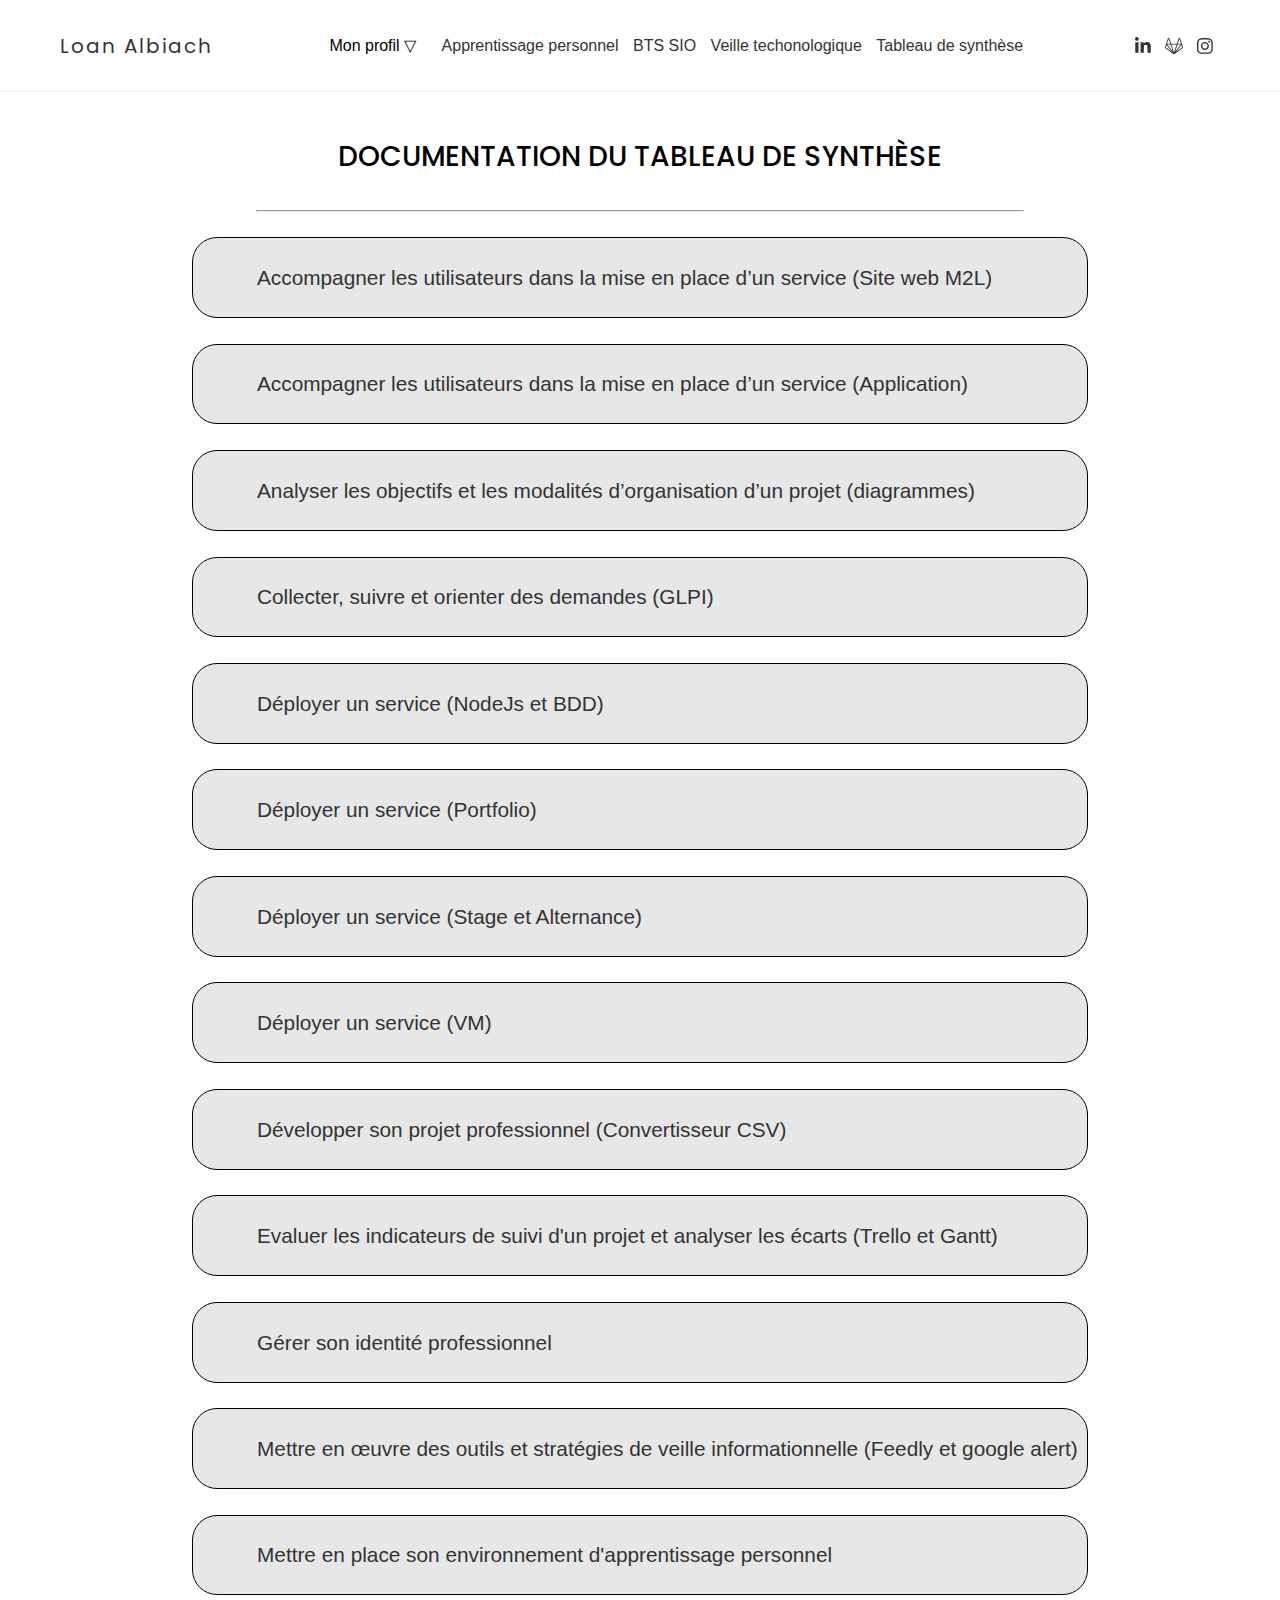
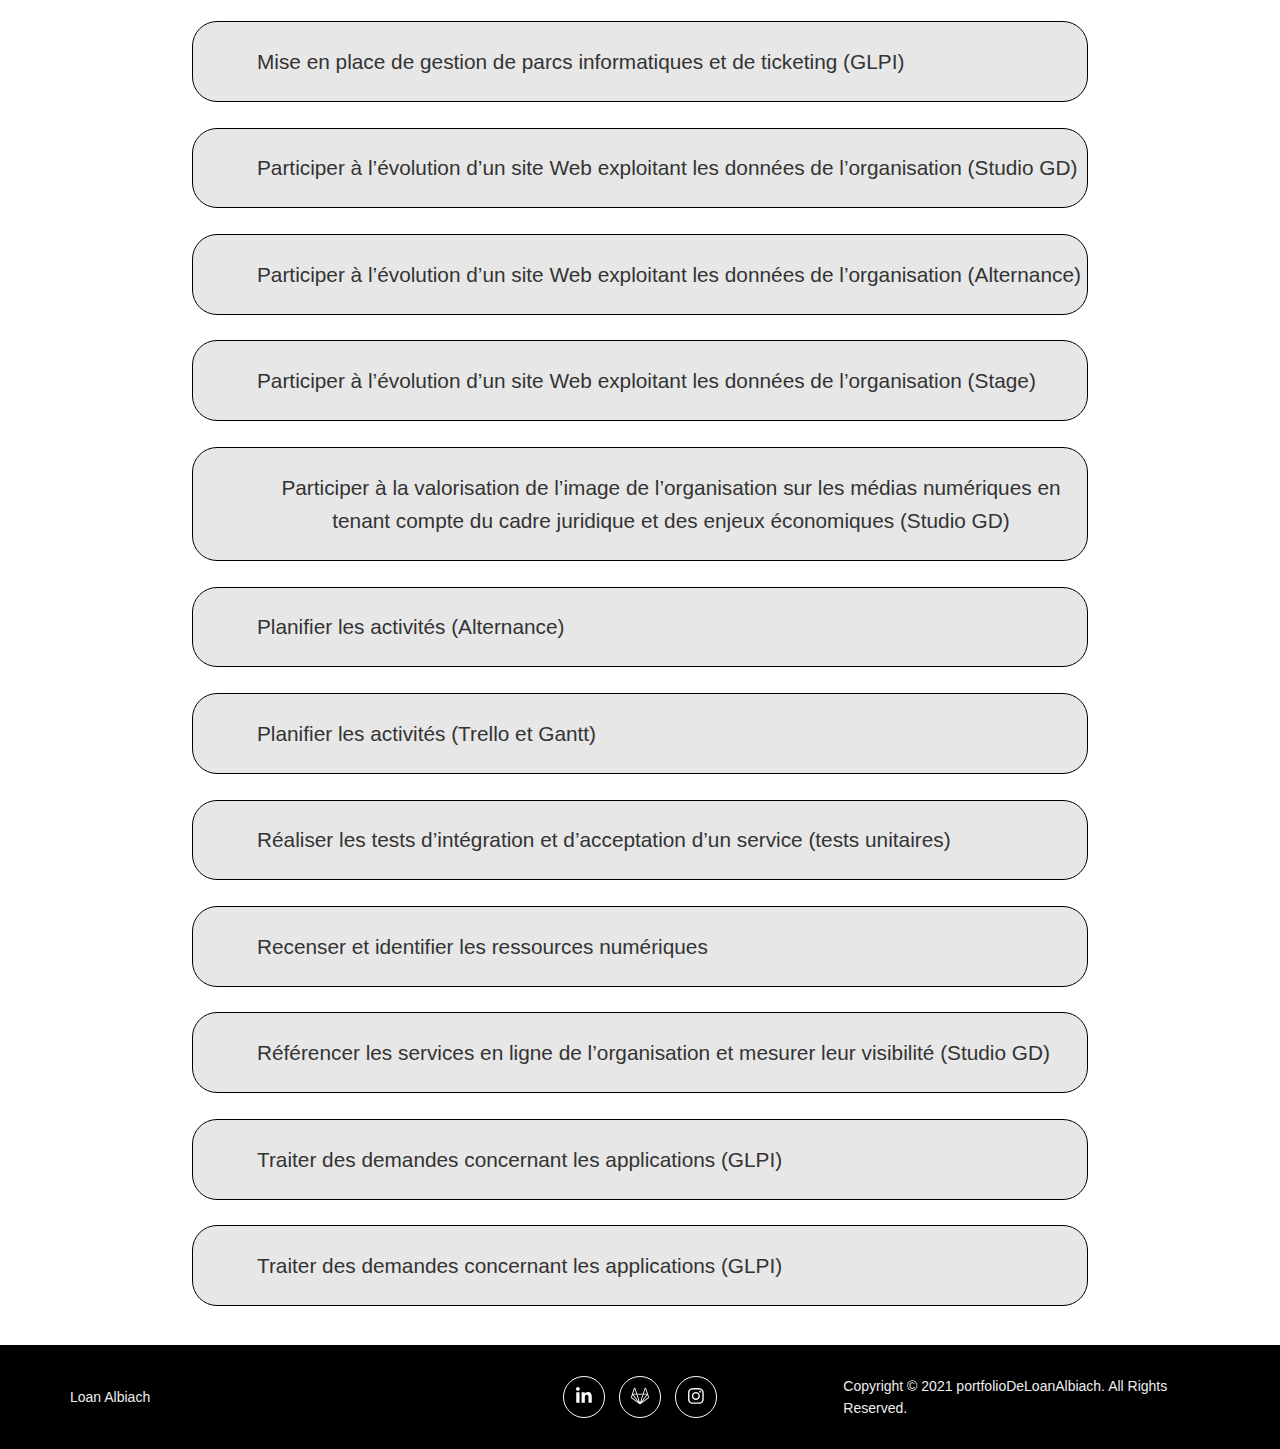
<file: synthese.html>
<html lang="fr">

<head>
  <meta charset="UTF-8">
  <meta http-equiv="X-UA-Compatible" content="IE=edge">
  <meta name="viewport" content="width=device-width, initial-scale=1.0">
  <title>Loan Albiach - Developpeur Full-Stack</title>
  <meta name="description" content="Portfolio de Loan Albiach - Développeur Web Full-Stack">
  <link rel="shortcut icon" href="./img/favicon.ico?v=1" type="image/x-icon">
  <link rel="preconnect" href="https://fonts.googleapis.com">
  <link rel="preconnect" href="https://fonts.gstatic.com" crossorigin>
  <link href="https://fonts.googleapis.com/css2?family=Poppins:wght@300;500;700&display=swap" rel="stylesheet">
  <link rel="stylesheet" href="css/main.css">

</head>

<body>


  <header class="header" id="header">
    <div class="container d-flex">
      <div class="logo">
        Loan Albiach
      </div>
      <nav class="navbar ">
        <ul class="menu list-unstyled">
          <div class="dropdown">
            <button class="dropbtn">Mon profil ▽</button>
            <div class="dropdown-content">
              <li><a href="index.html#header">Accueil</a></li>
              <li><a href="index.html#about">A propos</a></li>
              <li><a href="index.html#services">Services</a></li>
              <li><a href="index.html#skills">Compétences</a></li>
              <li><a href="index.html#portfolio">Portfolio</a></li>
              <li><a href="index.html#contact">Contact</a></li>
            </div>
          </div>
          <li><a href="apprentissage.html">Apprentissage personnel</a></li>
          <li><a href="btssio.html">BTS SIO</a></li>
          <li><a href="veille.html">Veille techonologique</a></li>
          <li><a href="synthese.html">Tableau de synthèse</a></li>
        </ul>
      </nav>
      <div class="right">
        <ul class="socials list-unstyled">
          <li>
            <a href="https://www.linkedin.com/in/loan-albiach-77b3b5223/" target="_blank">
              <svg aria-hidden="true" class="icon linkedin" focusable="false" data-prefix="fab" data-icon="linkedin-in"
                class="svg-inline--fa fa-linkedin-in fa-w-14" role="img" xmlns="http://www.w3.org/2000/svg"
                viewBox="0 0 448 512">
                <path fill="currentColor"
                  d="M100.28 448H7.4V148.9h92.88zM53.79 108.1C24.09 108.1 0 83.5 0 53.8a53.79 53.79 0 0 1 107.58 0c0 29.7-24.1 54.3-53.79 54.3zM447.9 448h-92.68V302.4c0-34.7-.7-79.2-48.29-79.2-48.29 0-55.69 37.7-55.69 76.7V448h-92.78V148.9h89.08v40.8h1.3c12.4-23.5 42.69-48.3 87.88-48.3 94 0 111.28 61.9 111.28 142.3V448z">
                </path>
              </svg>
            </a>
          </li>
          <li>
            <a href="https://gitlab.com/loanalbiach" target="_blank">
              <svg aria-hidden="true" class="icon linkedin" focusable="false" data-prefix="fab" data-icon="linkedin-in"
                class="svg-inline--fa fa-linkedin-in fa-w-14" role="img" xmlns="http://www.w3.org/2000/svg"
                viewBox="0 0 512 512">
                <!--! Font Awesome Pro 6.1.1 by @fontawesome - https://fontawesome.com License - https://fontawesome.com/license (Commercial License) Copyright 2022 Fonticons, Inc. -->
                <path fill="currentColor"
                  d="M510.486,284.482l-27.262-83.963c.012.038.016.077.028.115-.013-.044-.021-.088-.033-.132v-.01L429.1,33.871a21.328,21.328,0,0,0-20.445-14.6A21.038,21.038,0,0,0,388.466,34L337.094,192.154H175L123.533,33.989A21.033,21.033,0,0,0,103.35,19.274h-.113A21.467,21.467,0,0,0,82.86,34L28.888,200.475l-.008.021v0c-.013.042-.019.084-.033.127.012-.038.017-.077.029-.115L1.514,284.482a30.6,30.6,0,0,0,11.117,34.283L248.893,490.427c.035.026.074.041.109.067.1.072.2.146.3.214-.1-.065-.187-.136-.282-.2l0,0c.015.012.033.02.05.031s.027.015.041.024l.006,0a11.992,11.992,0,0,0,1.137.7c.054.03.1.068.157.1l0,0c.033.016.064.038.1.054s.053.02.077.032.038.015.056.023c.044.021.092.034.136.057.205.1.421.178.633.264.2.082.389.177.592.248l.025.011c.034.012.064.028.1.04s.083.032.125.046l.05.012c.053.016.11.024.163.039.019.006.042.009.063.015.284.086.579.148.872.213.115.026.225.062.341.083.017,0,.032.009.05.012.038.008.073.021.112.027.062.011.122.031.186.04.049.007.1,0,.151.012h.033a11.918,11.918,0,0,0,1.7.136h.019a11.971,11.971,0,0,0,1.7-.136h.033c.05-.008.1,0,.153-.012s.124-.029.187-.04c.038-.006.073-.019.11-.027.017,0,.032-.009.049-.012.118-.023.231-.059.349-.084.288-.064.578-.126.861-.21.019-.006.039-.008.059-.014.055-.017.113-.024.169-.041.016-.006.035-.007.051-.012.044-.013.086-.032.129-.047s.063-.028.1-.041l.026-.01c.214-.076.417-.175.627-.261s.394-.154.584-.245c.047-.023.1-.036.142-.059.018-.009.04-.015.058-.024s.053-.02.078-.033.068-.04.1-.056l0,0c.056-.028.106-.069.161-.1a12.341,12.341,0,0,0,1.132-.695c.029-.02.062-.035.092-.056.008-.006.017-.009.024-.015.035-.026.076-.043.11-.068l236.3-171.666A30.6,30.6,0,0,0,510.486,284.482ZM408.8,49.48l46.342,142.674H362.46Zm-305.6,0,46.428,142.675H56.948ZM26.817,299.251a6.526,6.526,0,0,1-2.361-7.308l20.34-62.42L193.835,420.6Zm38.245-82.972h92.411L223.354,419.22Zm183.416,273.83c-.047-.038-.092-.079-.138-.118-.009-.008-.018-.018-.028-.026-.091-.075-.18-.152-.268-.231-.172-.15-.341-.3-.5-.462.014.012.029.022.043.035l.055.046a12.191,12.191,0,0,0,1.091.929l.012.011c.018.013.033.03.051.045C248.689,490.263,248.58,490.19,248.478,490.109Zm7.514-48.482L217.226,322.21,182.839,216.279H329.253Zm7.935,48.107c-.091.079-.178.157-.27.233l-.032.028c-.047.038-.091.079-.136.117-.1.08-.209.152-.313.229.018-.013.033-.032.053-.044l.009-.009a11.69,11.69,0,0,0,1.086-.926c.014-.013.03-.024.044-.036s.038-.03.054-.047C264.262,489.435,264.1,489.586,263.927,489.734Zm90.7-273.455h92.4l-18.91,24.23-139.468,178.7Zm130.567,82.967L318.2,420.563,467.284,229.538l20.258,62.393A6.528,6.528,0,0,1,485.189,299.246Z" />
              </svg>
            </a>
          </li>
          <li>
            <a href="https://www.instagram.com/_loan28_/?hl=fr" target="_blank">
              <svg aria-hidden="true" class="icon insta" focusable="false" data-prefix="fab" data-icon="instagram"
                class="svg-inline--fa fa-instagram fa-w-14" role="img" xmlns="http://www.w3.org/2000/svg"
                viewBox="0 0 448 512">
                <path fill="currentColor"
                  d="M224.1 141c-63.6 0-114.9 51.3-114.9 114.9s51.3 114.9 114.9 114.9S339 319.5 339 255.9 287.7 141 224.1 141zm0 189.6c-41.1 0-74.7-33.5-74.7-74.7s33.5-74.7 74.7-74.7 74.7 33.5 74.7 74.7-33.6 74.7-74.7 74.7zm146.4-194.3c0 14.9-12 26.8-26.8 26.8-14.9 0-26.8-12-26.8-26.8s12-26.8 26.8-26.8 26.8 12 26.8 26.8zm76.1 27.2c-1.7-35.9-9.9-67.7-36.2-93.9-26.2-26.2-58-34.4-93.9-36.2-37-2.1-147.9-2.1-184.9 0-35.8 1.7-67.6 9.9-93.9 36.1s-34.4 58-36.2 93.9c-2.1 37-2.1 147.9 0 184.9 1.7 35.9 9.9 67.7 36.2 93.9s58 34.4 93.9 36.2c37 2.1 147.9 2.1 184.9 0 35.9-1.7 67.7-9.9 93.9-36.2 26.2-26.2 34.4-58 36.2-93.9 2.1-37 2.1-147.8 0-184.8zM398.8 388c-7.8 19.6-22.9 34.7-42.6 42.6-29.5 11.7-99.5 9-132.1 9s-102.7 2.6-132.1-9c-19.6-7.8-34.7-22.9-42.6-42.6-11.7-29.5-9-99.5-9-132.1s-2.6-102.7 9-132.1c7.8-19.6 22.9-34.7 42.6-42.6 29.5-11.7 99.5-9 132.1-9s102.7-2.6 132.1 9c19.6 7.8 34.7 22.9 42.6 42.6 11.7 29.5 9 99.5 9 132.1s2.7 102.7-9 132.1z">
                </path>
              </svg>
            </a>
          </li>
        </ul>
        <button class="burger"><span class="bar"></span></button>
      </div>
    </div>
  </header>

  <main>
    <h2 style="text-align: center; margin-top: 4%; margin-bottom: 3%;">Documentation du tableau de synthèse</h2>
    <hr style="width: 60%;">
        <div class="docBloc" style="text-align: center;" onclick="blocDoc1()">            
            <p>Accompagner les utilisateurs dans la mise en place d’un service (Site web M2L)</p>
        </div>
        <iframe src="./sources/Documentation épreuve portfolio/Accompagner les utilisateurs dans la mise en place d’un service (Site web).pdf" style="display: none; margin-left: 10%; margin-top: 3%;" width="80%" height="750px" id="pdfdoc1"></iframe>
    
        <div class="docBloc" style="text-align: center;" onclick="blocDoc21()">            
            <p>Accompagner les utilisateurs dans la mise en place d’un service (Application)</p>
        </div>
        <iframe src="./sources/Documentation épreuve portfolio/Accompagner les utilisateurs dans la mise en place d’un service (Application).pdf" style="display: none; margin-left: 10%; margin-top: 3%;" width="80%" height="750px" id="pdfdoc21"></iframe>

        <div class="docBloc" style="text-align: center;" onclick="blocDoc19()">            
            <p>Analyser les objectifs et les modalités d’organisation d’un projet (diagrammes)</p>
        </div>
        <iframe src="./sources/Documentation épreuve portfolio/Analyser les objectifs et les modalités d’organisation d’un projet.pdf" style="display: none; margin-left: 10%; margin-top: 3%;" width="80%" height="750px" id="pdfdoc19"></iframe>
    
        <div class="docBloc" style="text-align: center;" onclick="blocDoc2()">            
            <p>Collecter, suivre et orienter des demandes (GLPI)</p>
        </div>
        <iframe src="./sources/Documentation épreuve portfolio/Collecter, suivre et orienter des demandes.pdf" style="display: none; margin-left: 10%; margin-top: 3%;" width="80%" height="750px" id="pdfdoc2"></iframe>
    
        <div class="docBloc" style="text-align: center;" onclick="blocDoc3()">            
            <p>Déployer un service (NodeJs et BDD)</p>
        </div>
        <iframe src="./sources/Documentation épreuve portfolio/Déployer un service (NodeJs et BDD).pdf" style="display: none; margin-left: 10%; margin-top: 3%;" width="80%" height="750px" id="pdfdoc3"></iframe>
    
        <div class="docBloc" style="text-align: center;" onclick="blocDoc4()">            
            <p>Déployer un service (Portfolio)</p>
        </div>
        <iframe src="./sources/Documentation épreuve portfolio/Déployer un service (Portfolio).pdf" style="display: none; margin-left: 10%; margin-top: 3%;" width="80%" height="750px" id="pdfdoc4"></iframe>
        
        <div class="docBloc" style="text-align: center;" onclick="blocDoc22()">            
            <p>Déployer un service (Stage et Alternance)</p>
        </div>
        <iframe src="./sources/Documentation épreuve portfolio/Déployer un service (Stage et Alternance).pdf" style="display: none; margin-left: 10%; margin-top: 3%;" width="80%" height="750px" id="pdfdoc22"></iframe>
    
        <div class="docBloc" style="text-align: center;" onclick="blocDoc5()">            
            <p>Déployer un service (VM)</p>
        </div>
        <iframe src="./sources/Documentation épreuve portfolio/Déployer un service (VM).pdf" style="display: none; margin-left: 10%; margin-top: 3%;" width="80%" height="750px" id="pdfdoc5"></iframe>
    
        <div class="docBloc" style="text-align: center;" onclick="blocDoc6()">            
            <p>Développer son projet professionnel (Convertisseur CSV)</p>
        </div>
        <iframe src="./sources/Documentation épreuve portfolio/Développer son projet professionnel (Stage).pdf" style="display: none; margin-left: 10%; margin-top: 3%;" width="80%" height="750px" id="pdfdoc6"></iframe>
    
        <div class="docBloc" style="text-align: center;" onclick="blocDoc20()">            
            <p>Evaluer les indicateurs de suivi d'un projet et analyser les écarts (Trello et Gantt)</p>
        </div>
        <iframe src="./sources/Documentation épreuve portfolio/Evaluer les indicateurs de suivi d'un projet et analyser les écarts.pdf" style="display: none; margin-left: 10%; margin-top: 3%;" width="80%" height="750px" id="pdfdoc20"></iframe>
    
        <div class="docBloc" style="text-align: center;" onclick="blocDoc7()">            
            <p>Gérer son identité professionnel</p>
        </div>
        <iframe src="./sources/Documentation épreuve portfolio/Gérer son identité professionnel.pdf" style="display: none; margin-left: 10%; margin-top: 3%;" width="80%" height="750px" id="pdfdoc7"></iframe>
    
        <div class="docBloc" style="text-align: center;" onclick="blocDoc8()">            
            <p>Mettre en œuvre des outils et stratégies de veille informationnelle (Feedly et google alert)</p>
        </div>
        <iframe src="./sources/Documentation épreuve portfolio/Mettre en œuvre des outils et stratégies de veille informationnelle.pdf" style="display: none; margin-left: 10%; margin-top: 3%;" width="80%" height="750px" id="pdfdoc8"></iframe>
    
        <div class="docBloc" style="text-align: center;" onclick="blocDoc9()">            
            <p>Mettre en place son environnement d'apprentissage personnel</p>
        </div>
        <iframe src="./sources/Documentation épreuve portfolio/Mettre en place son environnement d'apprentissage personnel.pdf" style="display: none; margin-left: 10%; margin-top: 3%;" width="80%" height="750px" id="pdfdoc9"></iframe>
    
        <div class="docBloc" style="text-align: center;" onclick="blocDoc10()">            
            <p>Mise en place de gestion de parcs informatiques et de ticketing (GLPI)</p>
        </div>
        <iframe src="./sources/Documentation épreuve portfolio/Mise en place de gestion de parcs informatiques et de ticketing.pdf" style="display: none; margin-left: 10%; margin-top: 3%;" width="80%" height="750px" id="pdfdoc10"></iframe>
    
        <div class="docBloc" style="text-align: center;" onclick="blocDoc11()">            
            <p>Participer à l’évolution d’un site Web exploitant les données de l’organisation (Studio GD)</p>
        </div>
        <iframe src="./sources/Documentation épreuve portfolio/Participer à l’évolution d’un site Web exploitant les données de l’organisation.pdf" style="display: none; margin-left: 10%; margin-top: 3%;" width="80%" height="750px" id="pdfdoc11"></iframe>
        
        <div class="docBloc" style="text-align: center;" onclick="blocDoc24()">            
            <p>Participer à l’évolution d’un site Web exploitant les données de l’organisation (Alternance)</p>
        </div>
        <iframe src="./sources/Documentation épreuve portfolio/Participer à l’évolution d’un site Web exploitant les données de l’organisation (Alternance).pdf" style="display: none; margin-left: 10%; margin-top: 3%;" width="80%" height="750px" id="pdfdoc24"></iframe>
    
        <div class="docBloc" style="text-align: center;" onclick="blocDoc25()">            
            <p>Participer à l’évolution d’un site Web exploitant les données de l’organisation (Stage)</p>
        </div>
        <iframe src="./sources/Documentation épreuve portfolio/Participer à l’évolution d’un site web exploitant les données de l’organisation (Stage).pdf" style="display: none; margin-left: 10%; margin-top: 3%;" width="80%" height="750px" id="pdfdoc25"></iframe>
    
        <div class="docBloc" style="text-align: center;" onclick="blocDoc12()">            
            <p>Participer à la valorisation de l’image de l’organisation sur les médias numériques en tenant compte du cadre juridique et des enjeux économiques (Studio GD)</p>
        </div>
        <iframe src="./sources/Documentation épreuve portfolio/Participer à la valorisation de l’image de l’organisation sur les médias numériques en tenant compte du cadre juridique et des enjeux économiques.pdf" style="display: none; margin-left: 10%; margin-top: 3%;" width="80%" height="750px" id="pdfdoc12"></iframe>

        <div class="docBloc" style="text-align: center;" onclick="blocDoc23()">            
            <p>Planifier les activités (Alternance)</p>
        </div>
        <iframe src="./sources/Documentation épreuve portfolio/Planifier les activités (Alternance).pdf" style="display: none; margin-left: 10%; margin-top: 3%;" width="80%" height="750px" id="pdfdoc23"></iframe>
    
        <div class="docBloc" style="text-align: center;" onclick="blocDoc13()">            
            <p>Planifier les activités (Trello et Gantt)</p>
        </div>
        <iframe src="./sources/Documentation épreuve portfolio/Planifier les activités.pdf" style="display: none; margin-left: 10%; margin-top: 3%;" width="80%" height="750px" id="pdfdoc13"></iframe>
    
        <div class="docBloc" style="text-align: center;" onclick="blocDoc14()">            
            <p>Réaliser les tests d’intégration et d’acceptation d’un service (tests unitaires)</p>
        </div>
        <iframe src="./sources/Documentation épreuve portfolio/Réaliser les tests d’intégration et d’acceptation d’un service.pdf" style="display: none; margin-left: 10%; margin-top: 3%;" width="80%" height="750px" id="pdfdoc14"></iframe>
    
        <div class="docBloc" style="text-align: center;" onclick="blocDoc15()">            
            <p>Recenser et identifier les ressources numériques</p>
        </div>
        <iframe src="./sources/Documentation épreuve portfolio/Recenser et identifier les ressources numériques.pdf" style="display: none; margin-left: 10%; margin-top: 3%;" width="80%" height="750px" id="pdfdoc15"></iframe>
    
        <div class="docBloc" style="text-align: center;" onclick="blocDoc16()">            
            <p>Référencer les services en ligne de l’organisation et mesurer leur visibilité (Studio GD)</p>
        </div>
        <iframe src="./sources/Documentation épreuve portfolio/Référencer les services en ligne de l’organisation et mesurer leur visibilité.pdf" style="display: none; margin-left: 10%; margin-top: 3%;" width="80%" height="750px" id="pdfdoc16"></iframe>
    
        <div class="docBloc" style="text-align: center;" onclick="blocDoc17()">            
            <p>Traiter des demandes concernant les applications (GLPI)</p>
        </div>
        <iframe src="./sources/Documentation épreuve portfolio/Traiter des demandes concernant les applications.pdf" style="display: none; margin-left: 10%; margin-top: 3%;" width="80%" height="750px" id="pdfdoc17"></iframe>
    
        <div class="docBloc" style="text-align: center; margin-bottom: 3%;" onclick="blocDoc18()">            
            <p>Traiter des demandes concernant les applications (GLPI)</p>
        </div>
        <iframe src="./sources/Documentation épreuve portfolio/Traiter des demandes concernant les services réseau et système, applicatifs.pdf" style="display: none; margin-left: 10%;margin-bottom: 3%; margin-top: 3%;" width="80%" height="750px" id="pdfdoc18"></iframe>
    
  </main>

  <footer>
    <div class="container">
        <div class="grid">
            <div class="grid__item">
                <p>Loan Albiach</p>
            </div>
            <div class="grid__item">
                <ul class="socials list-unstyled">
                    <li>
                        <a href="https://www.linkedin.com/in/loan-albiach-77b3b5223/" target="_blank">
                            <svg aria-hidden="true" class="icon linkedin" focusable="false" data-prefix="fab"
                                data-icon="linkedin-in" class="svg-inline--fa fa-linkedin-in fa-w-14" role="img"
                                xmlns="http://www.w3.org/2000/svg" viewBox="0 0 448 512">
                                <path fill="currentColor"
                                    d="M100.28 448H7.4V148.9h92.88zM53.79 108.1C24.09 108.1 0 83.5 0 53.8a53.79 53.79 0 0 1 107.58 0c0 29.7-24.1 54.3-53.79 54.3zM447.9 448h-92.68V302.4c0-34.7-.7-79.2-48.29-79.2-48.29 0-55.69 37.7-55.69 76.7V448h-92.78V148.9h89.08v40.8h1.3c12.4-23.5 42.69-48.3 87.88-48.3 94 0 111.28 61.9 111.28 142.3V448z">
                                </path>
                            </svg>
                        </a>
                    </li>
                    <li>
                        <a href="https://gitlab.com/loanalbiach" target="_blank">
                            <svg aria-hidden="true" class="icon linkedin" focusable="false" data-prefix="fab"
                                data-icon="linkedin-in" class="svg-inline--fa fa-linkedin-in fa-w-14" role="img"
                                xmlns="http://www.w3.org/2000/svg" viewBox="0 0 512 512">
                                <!--! Font Awesome Pro 6.1.1 by @fontawesome - https://fontawesome.com License - https://fontawesome.com/license (Commercial License) Copyright 2022 Fonticons, Inc. -->
                                <path fill="currentColor"
                                    d="M510.486,284.482l-27.262-83.963c.012.038.016.077.028.115-.013-.044-.021-.088-.033-.132v-.01L429.1,33.871a21.328,21.328,0,0,0-20.445-14.6A21.038,21.038,0,0,0,388.466,34L337.094,192.154H175L123.533,33.989A21.033,21.033,0,0,0,103.35,19.274h-.113A21.467,21.467,0,0,0,82.86,34L28.888,200.475l-.008.021v0c-.013.042-.019.084-.033.127.012-.038.017-.077.029-.115L1.514,284.482a30.6,30.6,0,0,0,11.117,34.283L248.893,490.427c.035.026.074.041.109.067.1.072.2.146.3.214-.1-.065-.187-.136-.282-.2l0,0c.015.012.033.02.05.031s.027.015.041.024l.006,0a11.992,11.992,0,0,0,1.137.7c.054.03.1.068.157.1l0,0c.033.016.064.038.1.054s.053.02.077.032.038.015.056.023c.044.021.092.034.136.057.205.1.421.178.633.264.2.082.389.177.592.248l.025.011c.034.012.064.028.1.04s.083.032.125.046l.05.012c.053.016.11.024.163.039.019.006.042.009.063.015.284.086.579.148.872.213.115.026.225.062.341.083.017,0,.032.009.05.012.038.008.073.021.112.027.062.011.122.031.186.04.049.007.1,0,.151.012h.033a11.918,11.918,0,0,0,1.7.136h.019a11.971,11.971,0,0,0,1.7-.136h.033c.05-.008.1,0,.153-.012s.124-.029.187-.04c.038-.006.073-.019.11-.027.017,0,.032-.009.049-.012.118-.023.231-.059.349-.084.288-.064.578-.126.861-.21.019-.006.039-.008.059-.014.055-.017.113-.024.169-.041.016-.006.035-.007.051-.012.044-.013.086-.032.129-.047s.063-.028.1-.041l.026-.01c.214-.076.417-.175.627-.261s.394-.154.584-.245c.047-.023.1-.036.142-.059.018-.009.04-.015.058-.024s.053-.02.078-.033.068-.04.1-.056l0,0c.056-.028.106-.069.161-.1a12.341,12.341,0,0,0,1.132-.695c.029-.02.062-.035.092-.056.008-.006.017-.009.024-.015.035-.026.076-.043.11-.068l236.3-171.666A30.6,30.6,0,0,0,510.486,284.482ZM408.8,49.48l46.342,142.674H362.46Zm-305.6,0,46.428,142.675H56.948ZM26.817,299.251a6.526,6.526,0,0,1-2.361-7.308l20.34-62.42L193.835,420.6Zm38.245-82.972h92.411L223.354,419.22Zm183.416,273.83c-.047-.038-.092-.079-.138-.118-.009-.008-.018-.018-.028-.026-.091-.075-.18-.152-.268-.231-.172-.15-.341-.3-.5-.462.014.012.029.022.043.035l.055.046a12.191,12.191,0,0,0,1.091.929l.012.011c.018.013.033.03.051.045C248.689,490.263,248.58,490.19,248.478,490.109Zm7.514-48.482L217.226,322.21,182.839,216.279H329.253Zm7.935,48.107c-.091.079-.178.157-.27.233l-.032.028c-.047.038-.091.079-.136.117-.1.08-.209.152-.313.229.018-.013.033-.032.053-.044l.009-.009a11.69,11.69,0,0,0,1.086-.926c.014-.013.03-.024.044-.036s.038-.03.054-.047C264.262,489.435,264.1,489.586,263.927,489.734Zm90.7-273.455h92.4l-18.91,24.23-139.468,178.7Zm130.567,82.967L318.2,420.563,467.284,229.538l20.258,62.393A6.528,6.528,0,0,1,485.189,299.246Z" />
                            </svg>
                        </a>
                    </li>
                    <li>
                        <a href="https://www.instagram.com/_loan28_/?hl=fr" target="_blank">
                            <svg aria-hidden="true" class="icon insta" focusable="false" data-prefix="fab"
                                data-icon="instagram" class="svg-inline--fa fa-instagram fa-w-14" role="img"
                                xmlns="http://www.w3.org/2000/svg" viewBox="0 0 448 512">
                                <path fill="currentColor"
                                    d="M224.1 141c-63.6 0-114.9 51.3-114.9 114.9s51.3 114.9 114.9 114.9S339 319.5 339 255.9 287.7 141 224.1 141zm0 189.6c-41.1 0-74.7-33.5-74.7-74.7s33.5-74.7 74.7-74.7 74.7 33.5 74.7 74.7-33.6 74.7-74.7 74.7zm146.4-194.3c0 14.9-12 26.8-26.8 26.8-14.9 0-26.8-12-26.8-26.8s12-26.8 26.8-26.8 26.8 12 26.8 26.8zm76.1 27.2c-1.7-35.9-9.9-67.7-36.2-93.9-26.2-26.2-58-34.4-93.9-36.2-37-2.1-147.9-2.1-184.9 0-35.8 1.7-67.6 9.9-93.9 36.1s-34.4 58-36.2 93.9c-2.1 37-2.1 147.9 0 184.9 1.7 35.9 9.9 67.7 36.2 93.9s58 34.4 93.9 36.2c37 2.1 147.9 2.1 184.9 0 35.9-1.7 67.7-9.9 93.9-36.2 26.2-26.2 34.4-58 36.2-93.9 2.1-37 2.1-147.8 0-184.8zM398.8 388c-7.8 19.6-22.9 34.7-42.6 42.6-29.5 11.7-99.5 9-132.1 9s-102.7 2.6-132.1-9c-19.6-7.8-34.7-22.9-42.6-42.6-11.7-29.5-9-99.5-9-132.1s-2.6-102.7 9-132.1c7.8-19.6 22.9-34.7 42.6-42.6 29.5-11.7 99.5-9 132.1-9s102.7-2.6 132.1 9c19.6 7.8 34.7 22.9 42.6 42.6 11.7 29.5 9 99.5 9 132.1s2.7 102.7-9 132.1z">
                                </path>
                            </svg>
                        </a>
                    </li>
                </ul>
            </div>
            <div class="grid__item">
                <p>Copyright © 2021 portfolioDeLoanAlbiach. All Rights Reserved.</p>
            </div>
        </div>
    </div>
</footer>

</body>
<script src="./global.js"></script>

</html>
</file>
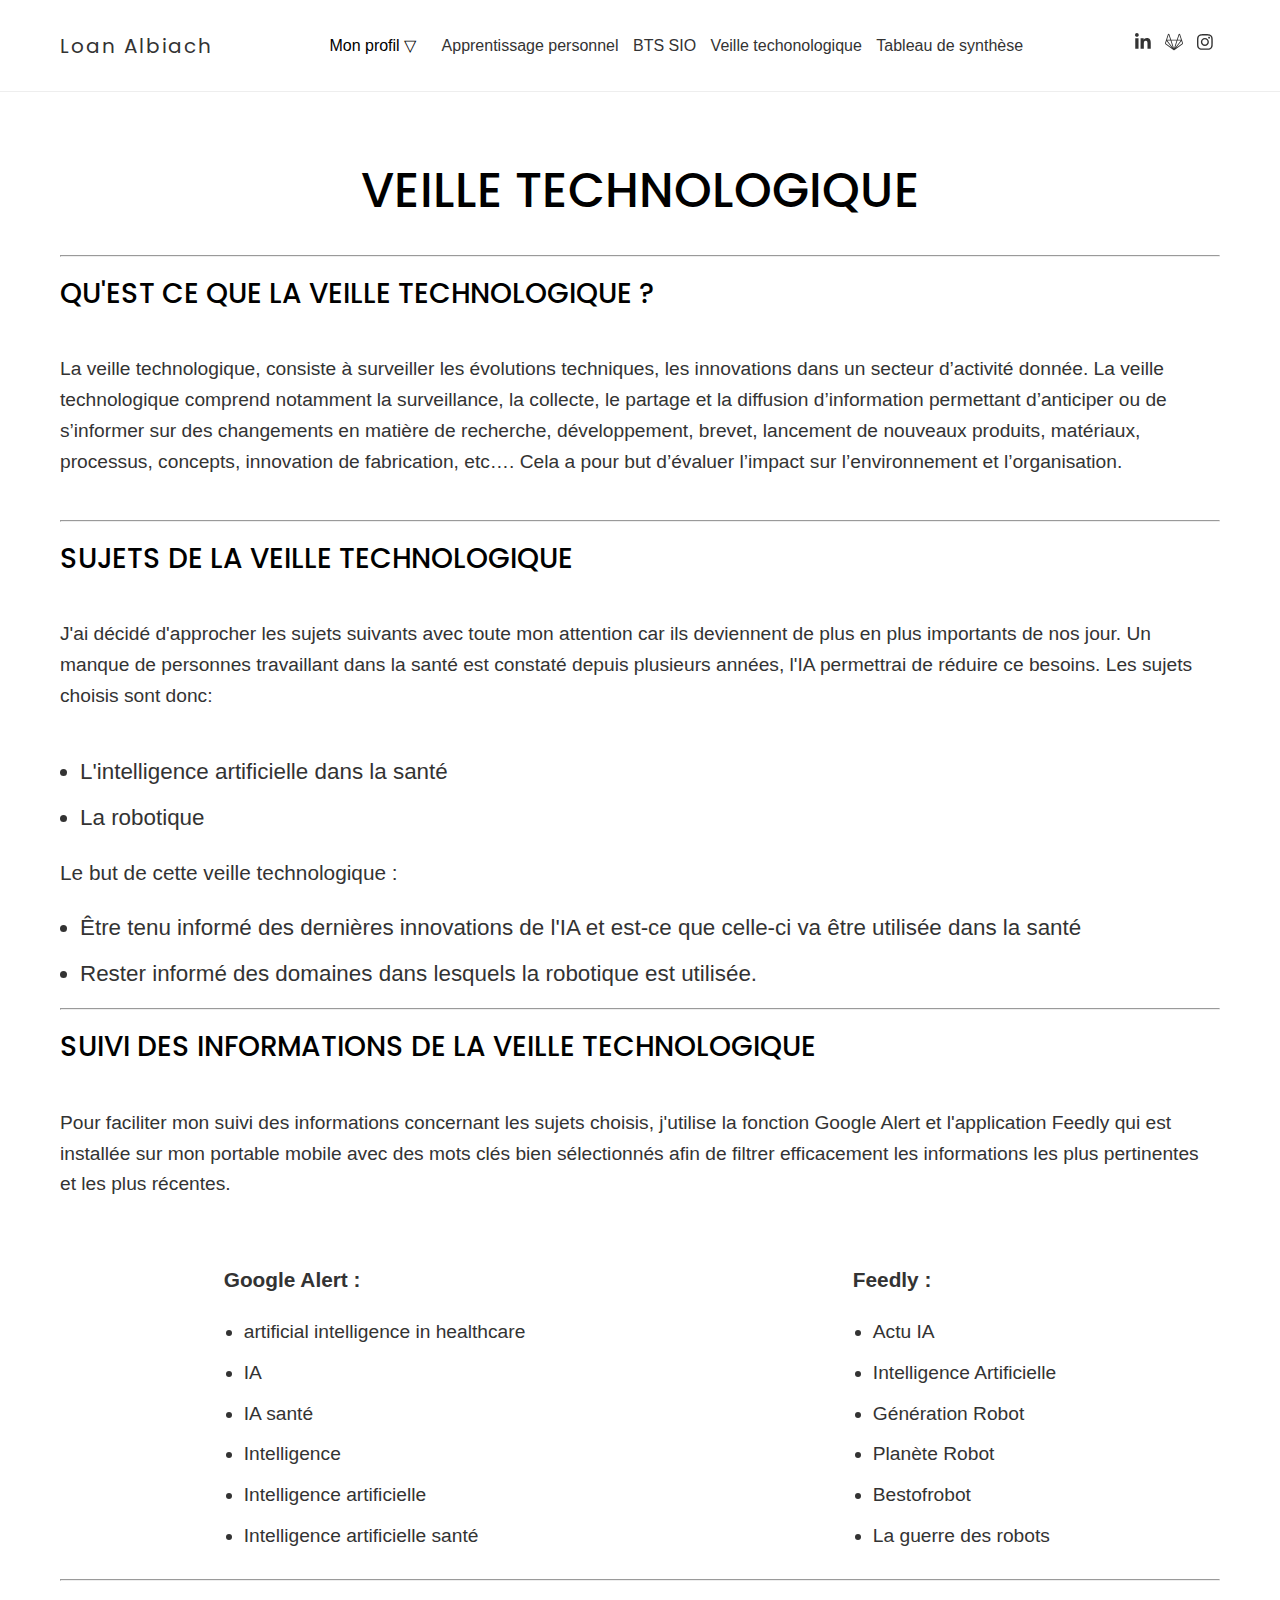
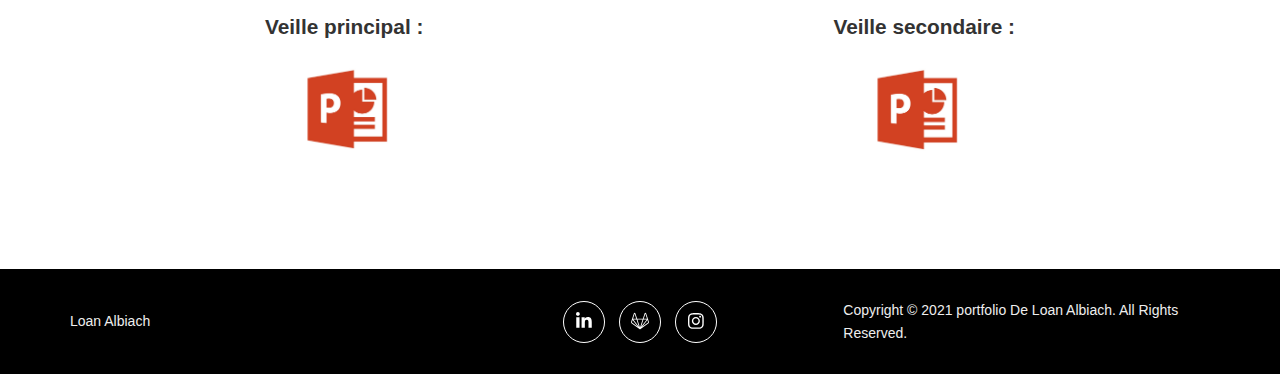
<file: veille.html>
<!DOCTYPE html>
<html lang="en">

<head>
    <meta charset="UTF-8">
    <meta http-equiv="X-UA-Compatible" content="IE=edge">
    <meta name="viewport" content="width=device-width, initial-scale=1.0">
    <title>Loan Albiach - Developpeur Full-Stack</title>
    <meta name="description" content="Portfolio de Loan Albiach - Développeur Web Full-Stack">
    <link rel="shortcut icon" href="./img/favicon.ico?v=1" type="image/x-icon">
    <link rel="preconnect" href="https://fonts.googleapis.com">
    <link rel="preconnect" href="https://fonts.gstatic.com" crossorigin>
    <link href="https://fonts.googleapis.com/css2?family=Poppins:wght@300;500;700&display=swap" rel="stylesheet">
    <link rel="stylesheet" href="css/main.css">

</head>

<body>
    <header class="header">
        <div class="container d-flex">
            <div class="logo">
                Loan Albiach
            </div>
            <nav class="navbar ">
                <ul class="menu list-unstyled">
                    <div class="dropdown">
                        <button class="dropbtn">Mon profil ▽</button>
                        <div class="dropdown-content">
                            <li><a href="index.html#header">Accueil</a></li>
                            <li><a href="index.html#about">A propos</a></li>
                            <li><a href="index.html#services">Services</a></li>
                            <li><a href="index.html#skills">Compétences</a></li>
                            <li><a href="index.html#portfolio">Portfolio</a></li>
                            <li><a href="index.html#contact">Contact</a></li>
                        </div>
                    </div>
                    <li><a href="apprentissage.html">Apprentissage personnel</a></li>
                    <li><a href="btssio.html">BTS SIO</a></li>
                    <li><a href="veille.html">Veille techonologique</a></li>
                    <li><a href="synthese.html">Tableau de synthèse</a></li>


                </ul>
            </nav>
            <div class="right">
                <ul class="socials list-unstyled">
                    <li>
                        <a href="https://www.linkedin.com/in/loan-albiach-77b3b5223/" target="_blank">
                            <svg aria-hidden="true" class="icon linkedin" focusable="false" data-prefix="fab"
                                data-icon="linkedin-in" class="svg-inline--fa fa-linkedin-in fa-w-14" role="img"
                                xmlns="http://www.w3.org/2000/svg" viewBox="0 0 448 512">
                                <path fill="currentColor"
                                    d="M100.28 448H7.4V148.9h92.88zM53.79 108.1C24.09 108.1 0 83.5 0 53.8a53.79 53.79 0 0 1 107.58 0c0 29.7-24.1 54.3-53.79 54.3zM447.9 448h-92.68V302.4c0-34.7-.7-79.2-48.29-79.2-48.29 0-55.69 37.7-55.69 76.7V448h-92.78V148.9h89.08v40.8h1.3c12.4-23.5 42.69-48.3 87.88-48.3 94 0 111.28 61.9 111.28 142.3V448z">
                                </path>
                            </svg>
                        </a>
                    </li>
                    <li>
                        <a href="https://gitlab.com/loanalbiach" target="_blank">
                            <svg aria-hidden="true" class="icon linkedin" focusable="false" data-prefix="fab"
                                data-icon="linkedin-in" class="svg-inline--fa fa-linkedin-in fa-w-14" role="img"
                                xmlns="http://www.w3.org/2000/svg" viewBox="0 0 512 512">
                                <!--! Font Awesome Pro 6.1.1 by @fontawesome - https://fontawesome.com License - https://fontawesome.com/license (Commercial License) Copyright 2022 Fonticons, Inc. -->
                                <path fill="currentColor"
                                    d="M510.486,284.482l-27.262-83.963c.012.038.016.077.028.115-.013-.044-.021-.088-.033-.132v-.01L429.1,33.871a21.328,21.328,0,0,0-20.445-14.6A21.038,21.038,0,0,0,388.466,34L337.094,192.154H175L123.533,33.989A21.033,21.033,0,0,0,103.35,19.274h-.113A21.467,21.467,0,0,0,82.86,34L28.888,200.475l-.008.021v0c-.013.042-.019.084-.033.127.012-.038.017-.077.029-.115L1.514,284.482a30.6,30.6,0,0,0,11.117,34.283L248.893,490.427c.035.026.074.041.109.067.1.072.2.146.3.214-.1-.065-.187-.136-.282-.2l0,0c.015.012.033.02.05.031s.027.015.041.024l.006,0a11.992,11.992,0,0,0,1.137.7c.054.03.1.068.157.1l0,0c.033.016.064.038.1.054s.053.02.077.032.038.015.056.023c.044.021.092.034.136.057.205.1.421.178.633.264.2.082.389.177.592.248l.025.011c.034.012.064.028.1.04s.083.032.125.046l.05.012c.053.016.11.024.163.039.019.006.042.009.063.015.284.086.579.148.872.213.115.026.225.062.341.083.017,0,.032.009.05.012.038.008.073.021.112.027.062.011.122.031.186.04.049.007.1,0,.151.012h.033a11.918,11.918,0,0,0,1.7.136h.019a11.971,11.971,0,0,0,1.7-.136h.033c.05-.008.1,0,.153-.012s.124-.029.187-.04c.038-.006.073-.019.11-.027.017,0,.032-.009.049-.012.118-.023.231-.059.349-.084.288-.064.578-.126.861-.21.019-.006.039-.008.059-.014.055-.017.113-.024.169-.041.016-.006.035-.007.051-.012.044-.013.086-.032.129-.047s.063-.028.1-.041l.026-.01c.214-.076.417-.175.627-.261s.394-.154.584-.245c.047-.023.1-.036.142-.059.018-.009.04-.015.058-.024s.053-.02.078-.033.068-.04.1-.056l0,0c.056-.028.106-.069.161-.1a12.341,12.341,0,0,0,1.132-.695c.029-.02.062-.035.092-.056.008-.006.017-.009.024-.015.035-.026.076-.043.11-.068l236.3-171.666A30.6,30.6,0,0,0,510.486,284.482ZM408.8,49.48l46.342,142.674H362.46Zm-305.6,0,46.428,142.675H56.948ZM26.817,299.251a6.526,6.526,0,0,1-2.361-7.308l20.34-62.42L193.835,420.6Zm38.245-82.972h92.411L223.354,419.22Zm183.416,273.83c-.047-.038-.092-.079-.138-.118-.009-.008-.018-.018-.028-.026-.091-.075-.18-.152-.268-.231-.172-.15-.341-.3-.5-.462.014.012.029.022.043.035l.055.046a12.191,12.191,0,0,0,1.091.929l.012.011c.018.013.033.03.051.045C248.689,490.263,248.58,490.19,248.478,490.109Zm7.514-48.482L217.226,322.21,182.839,216.279H329.253Zm7.935,48.107c-.091.079-.178.157-.27.233l-.032.028c-.047.038-.091.079-.136.117-.1.08-.209.152-.313.229.018-.013.033-.032.053-.044l.009-.009a11.69,11.69,0,0,0,1.086-.926c.014-.013.03-.024.044-.036s.038-.03.054-.047C264.262,489.435,264.1,489.586,263.927,489.734Zm90.7-273.455h92.4l-18.91,24.23-139.468,178.7Zm130.567,82.967L318.2,420.563,467.284,229.538l20.258,62.393A6.528,6.528,0,0,1,485.189,299.246Z" />
                            </svg>
                        </a>
                    </li>
                    <li>
                        <a href="https://www.instagram.com/_loan28_/?hl=fr" target="_blank">
                            <svg aria-hidden="true" class="icon insta" focusable="false" data-prefix="fab"
                                data-icon="instagram" class="svg-inline--fa fa-instagram fa-w-14" role="img"
                                xmlns="http://www.w3.org/2000/svg" viewBox="0 0 448 512">
                                <path fill="currentColor"
                                    d="M224.1 141c-63.6 0-114.9 51.3-114.9 114.9s51.3 114.9 114.9 114.9S339 319.5 339 255.9 287.7 141 224.1 141zm0 189.6c-41.1 0-74.7-33.5-74.7-74.7s33.5-74.7 74.7-74.7 74.7 33.5 74.7 74.7-33.6 74.7-74.7 74.7zm146.4-194.3c0 14.9-12 26.8-26.8 26.8-14.9 0-26.8-12-26.8-26.8s12-26.8 26.8-26.8 26.8 12 26.8 26.8zm76.1 27.2c-1.7-35.9-9.9-67.7-36.2-93.9-26.2-26.2-58-34.4-93.9-36.2-37-2.1-147.9-2.1-184.9 0-35.8 1.7-67.6 9.9-93.9 36.1s-34.4 58-36.2 93.9c-2.1 37-2.1 147.9 0 184.9 1.7 35.9 9.9 67.7 36.2 93.9s58 34.4 93.9 36.2c37 2.1 147.9 2.1 184.9 0 35.9-1.7 67.7-9.9 93.9-36.2 26.2-26.2 34.4-58 36.2-93.9 2.1-37 2.1-147.8 0-184.8zM398.8 388c-7.8 19.6-22.9 34.7-42.6 42.6-29.5 11.7-99.5 9-132.1 9s-102.7 2.6-132.1-9c-19.6-7.8-34.7-22.9-42.6-42.6-11.7-29.5-9-99.5-9-132.1s-2.6-102.7 9-132.1c7.8-19.6 22.9-34.7 42.6-42.6 29.5-11.7 99.5-9 132.1-9s102.7-2.6 132.1 9c19.6 7.8 34.7 22.9 42.6 42.6 11.7 29.5 9 99.5 9 132.1s2.7 102.7-9 132.1z">
                                </path>
                            </svg>
                        </a>
                    </li>
                </ul>
                <button class="burger"><span class="bar"></span></button>
            </div>
        </div>
    </header>

    <main>
        <section class="btssio" id="btssio">
            <div class="container">
                <div class="section-header">
                    <h2 class="section-title">Veille technologique</h2>
                </div>
                <hr>
                <div class="section-body">
                    <div class="gridd">
                        <h2>Qu'est ce que la veille technologique ?</h2>
                        <p class="btsgene">La veille technologique, consiste à
                            surveiller les évolutions techniques, les innovations dans un secteur d’activité donnée. La
                            veille technologique comprend notamment la surveillance, la collecte, le partage et la
                            diffusion d’information permettant d’anticiper ou de s’informer sur des changements en
                            matière de recherche, développement, brevet, lancement de nouveaux produits, matériaux,
                            processus, concepts, innovation de fabrication, etc…. Cela a pour but d’évaluer l’impact sur
                            l’environnement et l’organisation.</p>
                        
                        <hr>
                        <h2>Sujets de la veille technologique</h2>
                        <p class="btsgene">J'ai décidé d'approcher les sujets suivants avec toute mon attention car ils
                            deviennent de plus en plus importants de nos jour. Un manque de personnes travaillant dans
                            la santé est constaté depuis plusieurs années, l'IA permettrai de réduire ce besoins. Les
                            sujets choisis sont donc:</p>
                        <ul>
                            <li class="listbtssio">L'intelligence artificielle dans la santé</li>
                            <li class="listbtssio">La robotique</li>
                        </ul>
                        <p style="font-size: 1.3em;">Le but de cette veille technologique :</p>
                        <ul>
                            <li class="listbtssio">Être tenu informé des dernières innovations de l'IA et est-ce que
                                celle-ci va être utilisée dans la santé</li>
                            <li class="listbtssio">Rester informé des domaines dans lesquels la robotique est utilisée.</li>
                        </ul>
                        <hr>
                        <h2>SUIVI DES INFORMATIONS DE LA VEILLE TECHNOLOGIQUE</h2>
                        <p class="btsgene">Pour faciliter mon suivi des informations concernant les sujets choisis, j'utilise la
                            fonction Google Alert et l'application Feedly qui est installée sur mon portable mobile avec
                            des mots clés bien sélectionnés afin de filtrer efficacement les informations les plus
                            pertinentes et les plus récentes.</p>
                        <div style="display: flex; justify-content: space-around;">
                            <div>
                                <p style="font-size: 1.3em;"><strong>Google Alert :</strong></p>
                                <ul style="font-size: 1.2em;">
                                    <li>artificial intelligence in healthcare</li>
                                    <li>IA</li>
                                    <li>IA santé</li>
                                    <li>Intelligence</li>
                                    <li>Intelligence artificielle</li>
                                    <li>Intelligence artificielle santé</li>
                                </ul>
                            </div>
                            <div>
                                <p style="font-size: 1.3em;"><strong>Feedly :</strong></p>
                                <ul style="font-size: 1.2em;">
                                    <li>Actu IA</li>
                                    <li>Intelligence Artificielle</li>
                                    <li>Génération Robot</li>
                                    <li>Planète Robot</li>
                                    <li>Bestofrobot</li>
                                    <li>La guerre des robots</li>
                                </ul>
                            </div>
                        </div>
                        <hr>
                        <div style="display: flex; justify-content: space-around; margin-bottom: 3%;">
                            <div>
                                <p style="font-size: 1.3em;"><strong>Veille principal :</strong></p>
                                <img src="./img/imgPowerPoint.jpg" alt="powerPoint" class="powerPoint zoom" id="powerVeillePrincipale" onclick="powerPointVeillePrincipale()">
                            </div>
                            <div>
                                <p style="font-size: 1.3em;"><strong>Veille secondaire :</strong></p>
                                <img src="./img/imgPowerPoint.jpg" alt="powerPoint" class="powerPoint zoom" id="powerVeilleSecondaire" onclick="powerPointVeilleSecondaire()">
                            </div>
                        </div>
                        <iframe src="./sources/themeprincipal.pdf" width="100%" height="800px" id="veilleprincipale" style="display: none;"></iframe>
                        <iframe src="./sources/themesecondaire.pdf" width="100%" height="800px" id="veillesecondaire" style="display: none;"></iframe>

                    </div>
                </div>
            </div>
        </section>
    </main>

    <footer>
        <div class="container">
            <div class="grid">
                <div class="grid__item">
                    <p>Loan Albiach</p>
                </div>
                <div class="grid__item">
                    <ul class="socials list-unstyled">
                        <li>
                            <a href="https://www.linkedin.com/in/loan-albiach-77b3b5223/" target="_blank">
                                <svg aria-hidden="true" class="icon linkedin" focusable="false" data-prefix="fab"
                                    data-icon="linkedin-in" class="svg-inline--fa fa-linkedin-in fa-w-14" role="img"
                                    xmlns="http://www.w3.org/2000/svg" viewBox="0 0 448 512">
                                    <path fill="currentColor"
                                        d="M100.28 448H7.4V148.9h92.88zM53.79 108.1C24.09 108.1 0 83.5 0 53.8a53.79 53.79 0 0 1 107.58 0c0 29.7-24.1 54.3-53.79 54.3zM447.9 448h-92.68V302.4c0-34.7-.7-79.2-48.29-79.2-48.29 0-55.69 37.7-55.69 76.7V448h-92.78V148.9h89.08v40.8h1.3c12.4-23.5 42.69-48.3 87.88-48.3 94 0 111.28 61.9 111.28 142.3V448z">
                                    </path>
                                </svg>
                            </a>
                        </li>
                        <li>
                            <a href="https://gitlab.com/loanalbiach" target="_blank">
                                <svg aria-hidden="true" class="icon linkedin" focusable="false" data-prefix="fab"
                                    data-icon="linkedin-in" class="svg-inline--fa fa-linkedin-in fa-w-14" role="img"
                                    xmlns="http://www.w3.org/2000/svg" viewBox="0 0 512 512">
                                    <!--! Font Awesome Pro 6.1.1 by @fontawesome - https://fontawesome.com License - https://fontawesome.com/license (Commercial License) Copyright 2022 Fonticons, Inc. -->
                                    <path fill="currentColor"
                                        d="M510.486,284.482l-27.262-83.963c.012.038.016.077.028.115-.013-.044-.021-.088-.033-.132v-.01L429.1,33.871a21.328,21.328,0,0,0-20.445-14.6A21.038,21.038,0,0,0,388.466,34L337.094,192.154H175L123.533,33.989A21.033,21.033,0,0,0,103.35,19.274h-.113A21.467,21.467,0,0,0,82.86,34L28.888,200.475l-.008.021v0c-.013.042-.019.084-.033.127.012-.038.017-.077.029-.115L1.514,284.482a30.6,30.6,0,0,0,11.117,34.283L248.893,490.427c.035.026.074.041.109.067.1.072.2.146.3.214-.1-.065-.187-.136-.282-.2l0,0c.015.012.033.02.05.031s.027.015.041.024l.006,0a11.992,11.992,0,0,0,1.137.7c.054.03.1.068.157.1l0,0c.033.016.064.038.1.054s.053.02.077.032.038.015.056.023c.044.021.092.034.136.057.205.1.421.178.633.264.2.082.389.177.592.248l.025.011c.034.012.064.028.1.04s.083.032.125.046l.05.012c.053.016.11.024.163.039.019.006.042.009.063.015.284.086.579.148.872.213.115.026.225.062.341.083.017,0,.032.009.05.012.038.008.073.021.112.027.062.011.122.031.186.04.049.007.1,0,.151.012h.033a11.918,11.918,0,0,0,1.7.136h.019a11.971,11.971,0,0,0,1.7-.136h.033c.05-.008.1,0,.153-.012s.124-.029.187-.04c.038-.006.073-.019.11-.027.017,0,.032-.009.049-.012.118-.023.231-.059.349-.084.288-.064.578-.126.861-.21.019-.006.039-.008.059-.014.055-.017.113-.024.169-.041.016-.006.035-.007.051-.012.044-.013.086-.032.129-.047s.063-.028.1-.041l.026-.01c.214-.076.417-.175.627-.261s.394-.154.584-.245c.047-.023.1-.036.142-.059.018-.009.04-.015.058-.024s.053-.02.078-.033.068-.04.1-.056l0,0c.056-.028.106-.069.161-.1a12.341,12.341,0,0,0,1.132-.695c.029-.02.062-.035.092-.056.008-.006.017-.009.024-.015.035-.026.076-.043.11-.068l236.3-171.666A30.6,30.6,0,0,0,510.486,284.482ZM408.8,49.48l46.342,142.674H362.46Zm-305.6,0,46.428,142.675H56.948ZM26.817,299.251a6.526,6.526,0,0,1-2.361-7.308l20.34-62.42L193.835,420.6Zm38.245-82.972h92.411L223.354,419.22Zm183.416,273.83c-.047-.038-.092-.079-.138-.118-.009-.008-.018-.018-.028-.026-.091-.075-.18-.152-.268-.231-.172-.15-.341-.3-.5-.462.014.012.029.022.043.035l.055.046a12.191,12.191,0,0,0,1.091.929l.012.011c.018.013.033.03.051.045C248.689,490.263,248.58,490.19,248.478,490.109Zm7.514-48.482L217.226,322.21,182.839,216.279H329.253Zm7.935,48.107c-.091.079-.178.157-.27.233l-.032.028c-.047.038-.091.079-.136.117-.1.08-.209.152-.313.229.018-.013.033-.032.053-.044l.009-.009a11.69,11.69,0,0,0,1.086-.926c.014-.013.03-.024.044-.036s.038-.03.054-.047C264.262,489.435,264.1,489.586,263.927,489.734Zm90.7-273.455h92.4l-18.91,24.23-139.468,178.7Zm130.567,82.967L318.2,420.563,467.284,229.538l20.258,62.393A6.528,6.528,0,0,1,485.189,299.246Z" />
                                </svg>
                            </a>
                        </li>
                        <li>
                            <a href="https://www.instagram.com/_loan28_/?hl=fr" target="_blank">
                                <svg aria-hidden="true" class="icon insta" focusable="false" data-prefix="fab"
                                    data-icon="instagram" class="svg-inline--fa fa-instagram fa-w-14" role="img"
                                    xmlns="http://www.w3.org/2000/svg" viewBox="0 0 448 512">
                                    <path fill="currentColor"
                                        d="M224.1 141c-63.6 0-114.9 51.3-114.9 114.9s51.3 114.9 114.9 114.9S339 319.5 339 255.9 287.7 141 224.1 141zm0 189.6c-41.1 0-74.7-33.5-74.7-74.7s33.5-74.7 74.7-74.7 74.7 33.5 74.7 74.7-33.6 74.7-74.7 74.7zm146.4-194.3c0 14.9-12 26.8-26.8 26.8-14.9 0-26.8-12-26.8-26.8s12-26.8 26.8-26.8 26.8 12 26.8 26.8zm76.1 27.2c-1.7-35.9-9.9-67.7-36.2-93.9-26.2-26.2-58-34.4-93.9-36.2-37-2.1-147.9-2.1-184.9 0-35.8 1.7-67.6 9.9-93.9 36.1s-34.4 58-36.2 93.9c-2.1 37-2.1 147.9 0 184.9 1.7 35.9 9.9 67.7 36.2 93.9s58 34.4 93.9 36.2c37 2.1 147.9 2.1 184.9 0 35.9-1.7 67.7-9.9 93.9-36.2 26.2-26.2 34.4-58 36.2-93.9 2.1-37 2.1-147.8 0-184.8zM398.8 388c-7.8 19.6-22.9 34.7-42.6 42.6-29.5 11.7-99.5 9-132.1 9s-102.7 2.6-132.1-9c-19.6-7.8-34.7-22.9-42.6-42.6-11.7-29.5-9-99.5-9-132.1s-2.6-102.7 9-132.1c7.8-19.6 22.9-34.7 42.6-42.6 29.5-11.7 99.5-9 132.1-9s102.7-2.6 132.1 9c19.6 7.8 34.7 22.9 42.6 42.6 11.7 29.5 9 99.5 9 132.1s2.7 102.7-9 132.1z">
                                    </path>
                                </svg>
                            </a>
                        </li>
                    </ul>
                </div>
                <div class="grid__item">
                    <p>Copyright © 2021 portfolio De Loan Albiach. All Rights Reserved.</p>
                </div>
            </div>
        </div>
    </footer>

</body>
<script src="./global.js"></script>

</html>
</file>
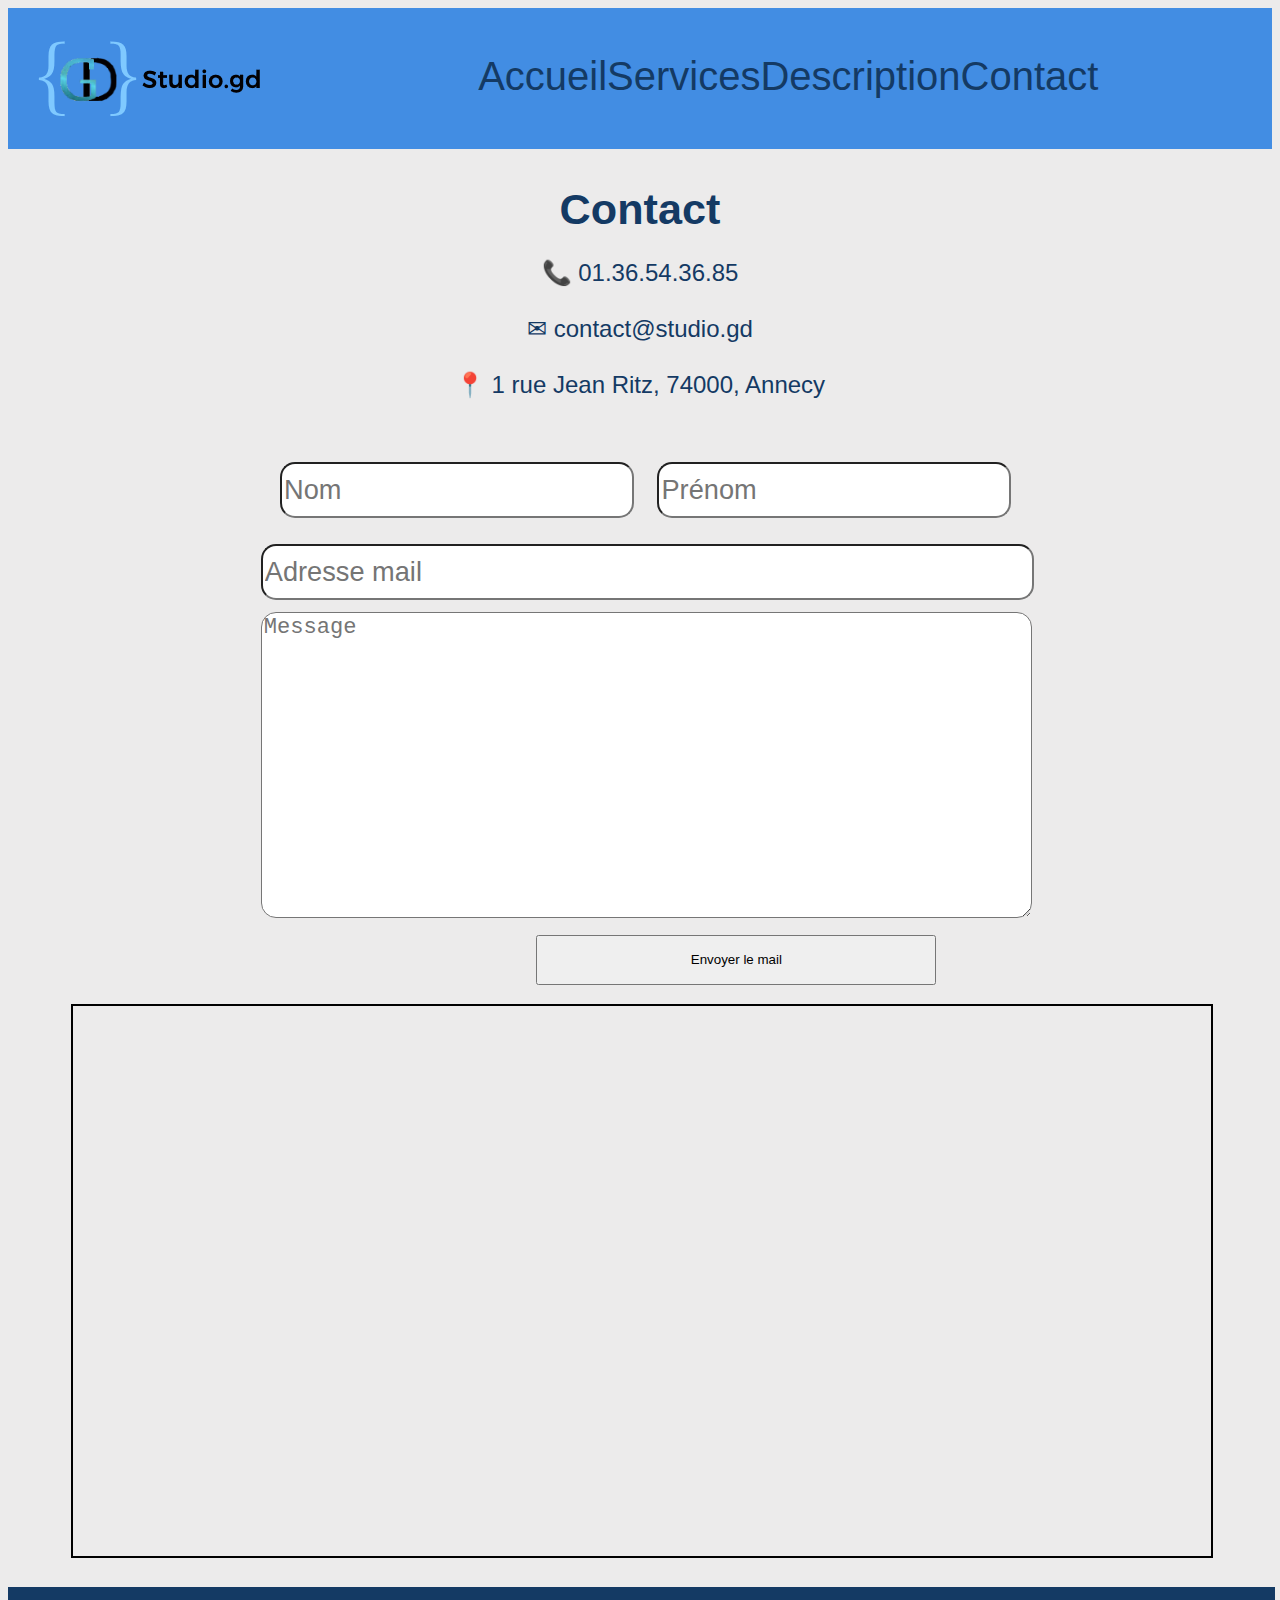
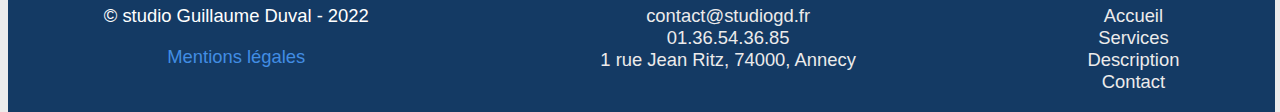
<file: sources/TPSiteVitrine/contact.html>
<!DOCTYPE html>
<html>
    <head>
        <meta charset="UTF-8">
        <link rel="stylesheet" href="style.css">
        <link rel="shortcut icon" href="img/logoonglet.png" type="image/x-icon">
        <title>STUDIO GD</title>
        
    </head>

    <body>
        <header>
            <img class="logo" src="img/logo.png" alt="Logo" />
            <nav class="nav">
                <ul class="list">
                    <li class="liste"><a class="liennav" href="index.html">Accueil</a></li>
                    <li class="liste"><a class="liennav" href="services.html">Services</a></li>
                    <li class="liste"><a class="liennav" href="description.html">Description</a></li>
                    <li class="liste"><a class="liennav" href="contact.html">Contact</a></li>
                </ul>
            </nav>
        </header>
        <main class="mainn" style="margin-bottom: 2%">
            <div id="alert" class="alert">
                <p>Message envoyé, merci d'avoir pris le temps de nous écrire</p>
            </div>
            <div class="contactt">
                <h2 class="titre">Contact</h2>

                <div class="contactemot1">
                    &#128222; 01.36.54.36.85
                </div>
                    <br>
                <div class="contactemot2">
                    &#9993; <span class="spancontactmot2">contact@studio.gd</span>
                </div>
                    <br>
                <div class="contactemot3">
                    &#128205; 1 rue Jean Ritz, 74000, Annecy
                </div>
            </div>
            <div class="formulaire">
                <form class="formm">
                    <div class="nomprenom">
                        <input placeholder="Nom" pattern="[A-Z]{0-1}[a-z]{2-30}" class="nom" type="text" name="nom">
                        <input placeholder="Prénom" pattern="[A-Z]{0-1}[a-z]{2-30}" class="prenom" type="text" name="prenom">
                    </div>
                    <input placeholder="Adresse mail" pattern="[a-z]{1-30}" class="mail" type="email" name="mail">
                    <textarea placeholder="Message" class="message" type="text"></textarea>
                    <button onclick="formul(event)" class="envoimail" type="submit">Envoyer le mail</button>
                </form>
            </div>
            <iframe class="map" src="https://maps.google.com/maps?q=1%20rue%20Jean%20Ritz,%2074000,%20Annecy&t=&z=13&ie=UTF8&iwloc=&output=embed" height='550' frameBorder="0" allowFullScreen="" aria-hidden="false" tabIndex="0"></iframe>
                
        </main>
        <footer>
            <div class="mention">
                <p>&copy; studio Guillaume Duval - 2022</p>
                <a class="mentionlien" href="legal-notices.html">Mentions légales</a>
            </div>
            <div class="contact">
                <ul class="listfooter">
                    <li class="listefooter">contact@studiogd.fr</li>
                    <li class="listefooter">01.36.54.36.85</li>
                    <li class="listefooter">1 rue Jean Ritz, 74000, Annecy</li>
                </ul>
            </div>
            <div class="page">
                <ul class="listfooter">
                    <li class="listefooter"><a class="lienfooter" href="index.html">Accueil</a></li>
                    <li class="listefooter"><a class="lienfooter" href="services.html">Services</a></li>
                    <li class="listefooter"><a class="lienfooter" href="description.html">Description</a></li>
                    <li class="listefooter"><a class="lienfooter" href="contact.html">Contact</a></li>
                </ul>
            </div>
        </footer>
    </body>
    <script>
        function formul(){
            event.preventDefault();
            document.getElementById('alert').style.display = "block";
            setTimeout(() => {
                document.getElementById('alert').style.display = "none";
            }, 5000);
        }
    </script>
</html>
</file>
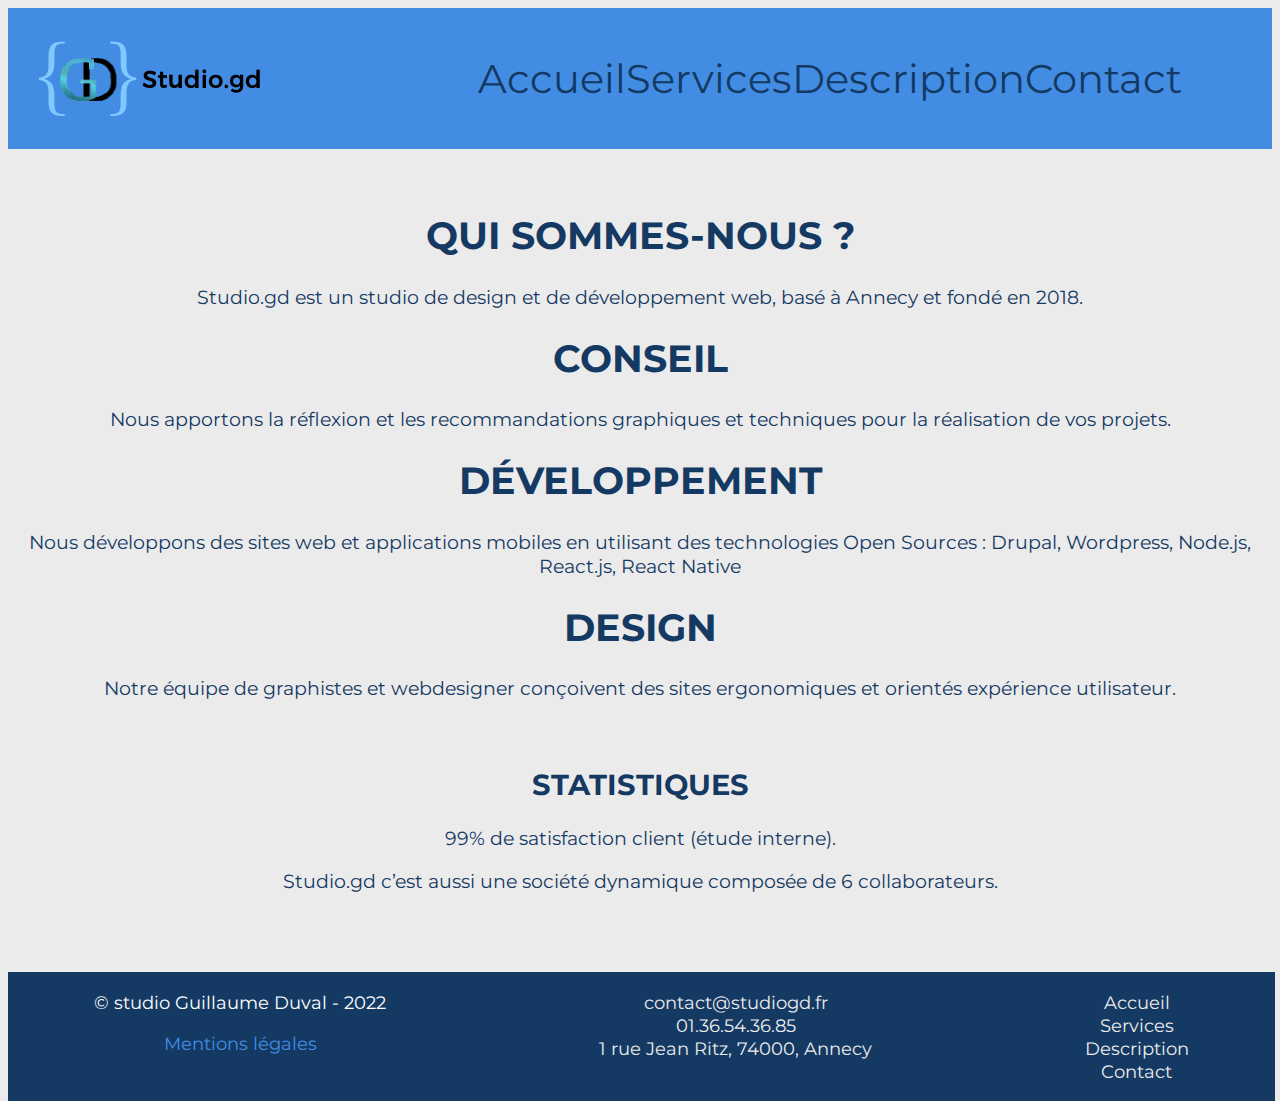
<file: sources/TPSiteVitrine/description.html>
<!DOCTYPE html>
<html lang="fr">

<head>
    <meta charset="UTF-8">
    <meta http-equiv="X-UA-Compatible" content="IE=edge">
    <meta name="viewport" content="width=device-width, initial-scale=1.0">
    <link rel="stylesheet" href="style.css">
    <link rel="preconnect" href="https://fonts.googleapis.com">
    <link rel="preconnect" href="https://fonts.gstatic.com" crossorigin>
    <link href="https://fonts.googleapis.com/css2?family=Montserrat&display=swap" rel="stylesheet">
    <link rel="shortcut icon" href="img/logoonglet.png" type="image/x-icon">
    <title>STUDIO GD</title>

</head>

<body>
    <header>
        <img class="logo" src="img/logo.png" alt="Logo" />
        <nav class="nav">
            <ul class="list">
                <li class="liste"><a class="liennav" href="index.html">Accueil</a></li>
                <li class="liste"><a class="liennav" href="services.html">Services</a></li>
                <li class="liste"><a class="liennav" href="description.html">Description</a></li>
                <li class="liste"><a class="liennav" href="contact.html">Contact</a></li>
            </ul>
        </nav>
    </header>
    <main class="mainn" style="margin-bottom: 6.25%;">
        <div class="description">
            <div class="desc">
                <div>
                    <h1>QUI SOMMES-NOUS ?</h1>
                    <p>Studio.gd est un studio de design et de développement web, basé à Annecy et fondé en 2018.</p>
                </div>
                <div>
                    <h1>CONSEIL</h1>
                    <p>Nous apportons la réflexion et les recommandations graphiques et techniques pour la réalisation
                        de vos projets.</p>
                    <h1>DÉVELOPPEMENT</h1>
                    <p>
                        Nous développons des sites web et applications mobiles en utilisant des technologies Open
                        Sources :
                        Drupal, Wordpress, Node.js, React.js, React Native
                    </p>
                    <h1>DESIGN</h1>
                    <p>Notre équipe de graphistes et webdesigner conçoivent des sites ergonomiques
                        et orientés expérience utilisateur.</p>
                    <br />
                    <h2>STATISTIQUES</h2>
                    <p>99% de satisfaction client (étude interne).</p>
                    <p>Studio.gd c’est aussi une société dynamique composée de 6 collaborateurs.</p>
                </div>
            </div>
        </div>
    </main>
    <footer>
        <div class="mention">
            <p>&copy; studio Guillaume Duval - 2022</p>
            <a class="mentionlien" href="legal-notices.html">Mentions légales</a>
        </div>
        <div class="contact">
            <ul class="listfooter">
                <li class="listefooter">contact@studiogd.fr</li>
                <li class="listefooter">01.36.54.36.85</li>
                <li class="listefooter">1 rue Jean Ritz, 74000, Annecy</li>
            </ul>
        </div>
        <div class="page">
            <ul class="listfooter">
                <li class="listefooter"><a class="lienfooter" href="index.html">Accueil</a></li>
                <li class="listefooter"><a class="lienfooter" href="services.html">Services</a></li>
                <li class="listefooter"><a class="lienfooter" href="description.html">Description</a></li>
                <li class="listefooter"><a class="lienfooter" href="contact.html">Contact</a></li>
            </ul>
        </div>
    </footer>
</body>

</html>
</file>
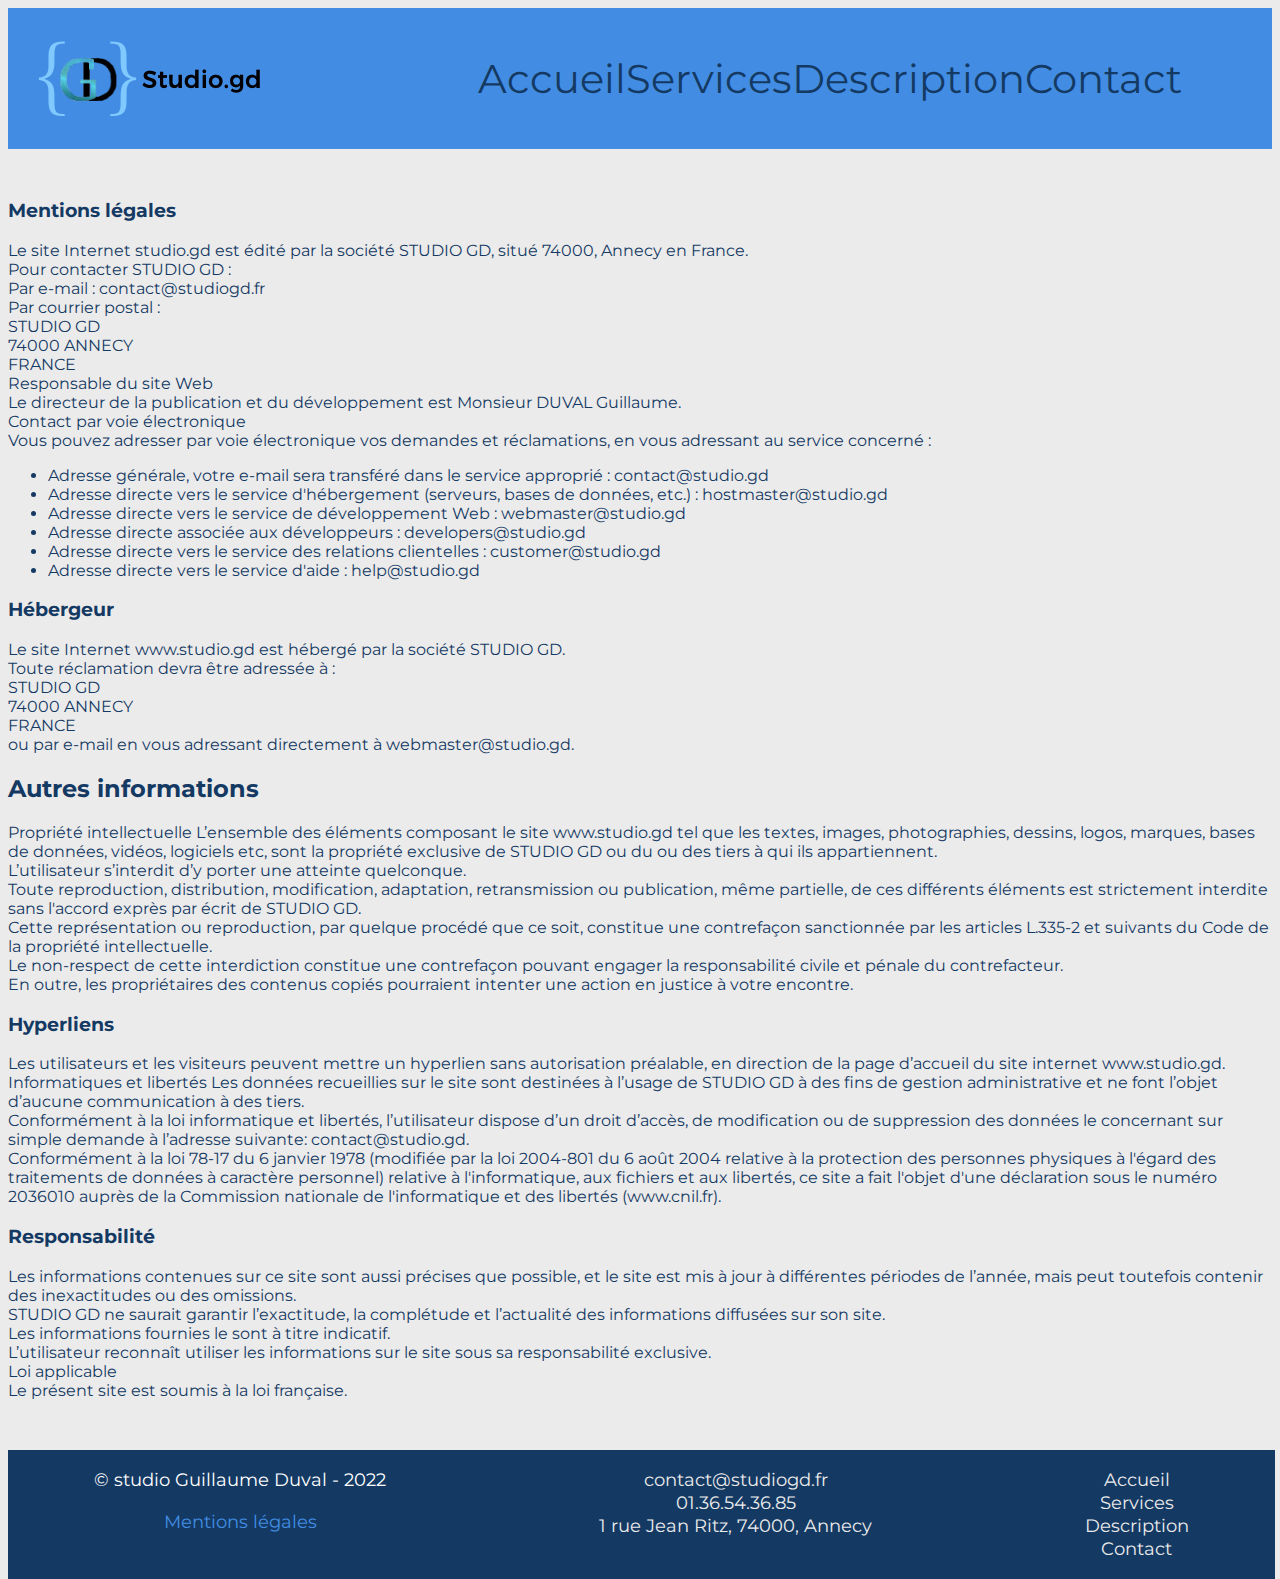
<file: sources/TPSiteVitrine/legal-notices.html>
<!DOCTYPE html>
<html lang="en">
    <head>
        <meta charset="UTF-8">
        <meta http-equiv="X-UA-Compatible" content="IE=edge">
        <meta name="viewport" content="width=device-width, initial-scale=1.0">
        <link rel="stylesheet" href="style.css">
        <link href="https://fonts.googleapis.com/css2?family=Montserrat&display=swap" rel="stylesheet">
        <link rel="shortcut icon" href="img/logoonglet.png" type="image/x-icon">
        <title>STUDIO GD</title>

    </head>
    <body>
        <header>
            <img class="logo" src="img/logo.png" alt="Logo" />
            <nav class="nav">
                <ul class="list">
                    <li class="liste"><a class="liennav" href="index.html">Accueil</a></li>
                    <li class="liste"><a class="liennav" href="services.html">Services</a></li>
                    <li class="liste"><a class="liennav" href="description.html">Description</a></li>
                    <li class="liste"><a class="liennav" href="contact.html">Contact</a></li>
                </ul>
            </nav>
        </header>
        <main class="mainn">
            <div class="descfooter">
                <h3>Mentions légales</h3>
                Le site Internet studio.gd est édité par la société STUDIO GD, situé 74000, Annecy en France.<br />
                Pour contacter STUDIO GD :<br />
                Par e-mail : contact@studiogd.fr<br />
                Par courrier postal :<br />
                STUDIO GD<br />
                74000 ANNECY<br />
                FRANCE<br />
                Responsable du site Web<br />
                Le directeur de la publication et du développement est Monsieur DUVAL Guillaume.<br />
                Contact par voie électronique<br />
                Vous pouvez adresser par voie électronique vos demandes et réclamations, en vous adressant au service concerné :<br />
                <ul>
                    <li>Adresse générale, votre e-mail sera transféré dans le service approprié : contact@studio.gd</li>
                    <li>Adresse directe vers le service d'hébergement (serveurs, bases de données, etc.) : hostmaster@studio.gd</li>
                    <li>Adresse directe vers le service de développement Web : webmaster@studio.gd</li>
                    <li>Adresse directe associée aux développeurs : developers@studio.gd</li>
                    <li>Adresse directe vers le service des relations clientelles : customer@studio.gd</li>
                    <li>Adresse directe vers le service d'aide : help@studio.gd</li>
                </ul>
                <h3>Hébergeur</h3>
                Le site Internet www.studio.gd est hébergé par la société STUDIO GD.<br />
                Toute réclamation devra être adressée à :<br />
                STUDIO GD<br />
                74000 ANNECY<br />
                FRANCE<br />
                ou par e-mail en vous adressant directement à webmaster@studio.gd.<br />
                <h2>Autres informations</h2>
                Propriété intellectuelle</h3>
                L’ensemble des éléments composant le site www.studio.gd tel que les textes, images, photographies, dessins, logos, marques, bases de données, vidéos, logiciels etc, sont la propriété exclusive de STUDIO GD ou du ou des tiers à qui ils appartiennent.<br />
                L’utilisateur s’interdit d’y porter une atteinte quelconque.<br />
                Toute reproduction, distribution, modification, adaptation, retransmission ou publication, même partielle, de ces différents éléments est strictement interdite sans l'accord exprès par écrit de STUDIO GD.<br />
                Cette représentation ou reproduction, par quelque procédé que ce soit, constitue une contrefaçon sanctionnée par les articles L.335-2 et suivants du Code de la propriété intellectuelle.<br />
                Le non-respect de cette interdiction constitue une contrefaçon pouvant engager la responsabilité civile et pénale du contrefacteur.<br />
                En outre, les propriétaires des contenus copiés pourraient intenter une action en justice à votre encontre.<br />
                <h3>Hyperliens</h3>
                Les utilisateurs et les visiteurs peuvent mettre un hyperlien sans autorisation préalable, en direction de la page d’accueil du site internet www.studio.gd.<br />
                Informatiques et libertés
                Les données recueillies sur le site sont destinées à l’usage de STUDIO GD à des fins de gestion administrative et ne font l’objet d’aucune communication à des tiers.<br />
                Conformément à la loi informatique et libertés, l’utilisateur dispose d’un droit d’accès, de modification ou de suppression des données le concernant sur simple demande à l’adresse suivante: contact@studio.gd.<br />
                Conformément à la loi 78-17 du 6 janvier 1978 (modifiée par la loi 2004-801 du 6 août 2004 relative à la protection des personnes physiques à l'égard des traitements de données à caractère personnel) relative à l'informatique, aux fichiers et aux libertés, ce site a fait l'objet d'une déclaration sous le numéro 2036010 auprès de la Commission nationale de l'informatique et des libertés (www.cnil.fr).<br />
                <h3>Responsabilité</h3>
                Les informations contenues sur ce site sont aussi précises que possible, et le site est mis à jour à différentes périodes de l’année, mais peut toutefois contenir des inexactitudes ou des omissions.<br />
                STUDIO GD ne saurait garantir l’exactitude, la complétude et l’actualité des informations diffusées sur son site.<br />
                Les informations fournies le sont à titre indicatif.<br />
                L’utilisateur reconnaît utiliser les informations sur le site sous sa responsabilité exclusive.<br />
                Loi applicable<br />
                Le présent site est soumis à la loi française.<br />
            </div>
        </main>
        
        <footer>
            <div class="mention">
                <p>&copy; studio Guillaume Duval - 2022</p>
                <a class="mentionlien" href="legal-notices.html">Mentions légales</a>
            </div>
            <div class="contact">
                <ul class="listfooter">
                    <li class="listefooter">contact@studiogd.fr</li>
                    <li class="listefooter">01.36.54.36.85</li>
                    <li class="listefooter">1 rue Jean Ritz, 74000, Annecy</li>
                </ul>
            </div>
            <div class="page">
                <ul class="listfooter">
                    <li class="listefooter"><a class="lienfooter" href="index.html">Accueil</a></li>
                    <li class="listefooter"><a class="lienfooter" href="services.html">Services</a></li>
                    <li class="listefooter"><a class="lienfooter" href="description.html">Description</a></li>
                    <li class="listefooter"><a class="lienfooter" href="contact.html">Contact</a></li>
                </ul>
            </div>
        </footer>
    </body>
</html>
</file>
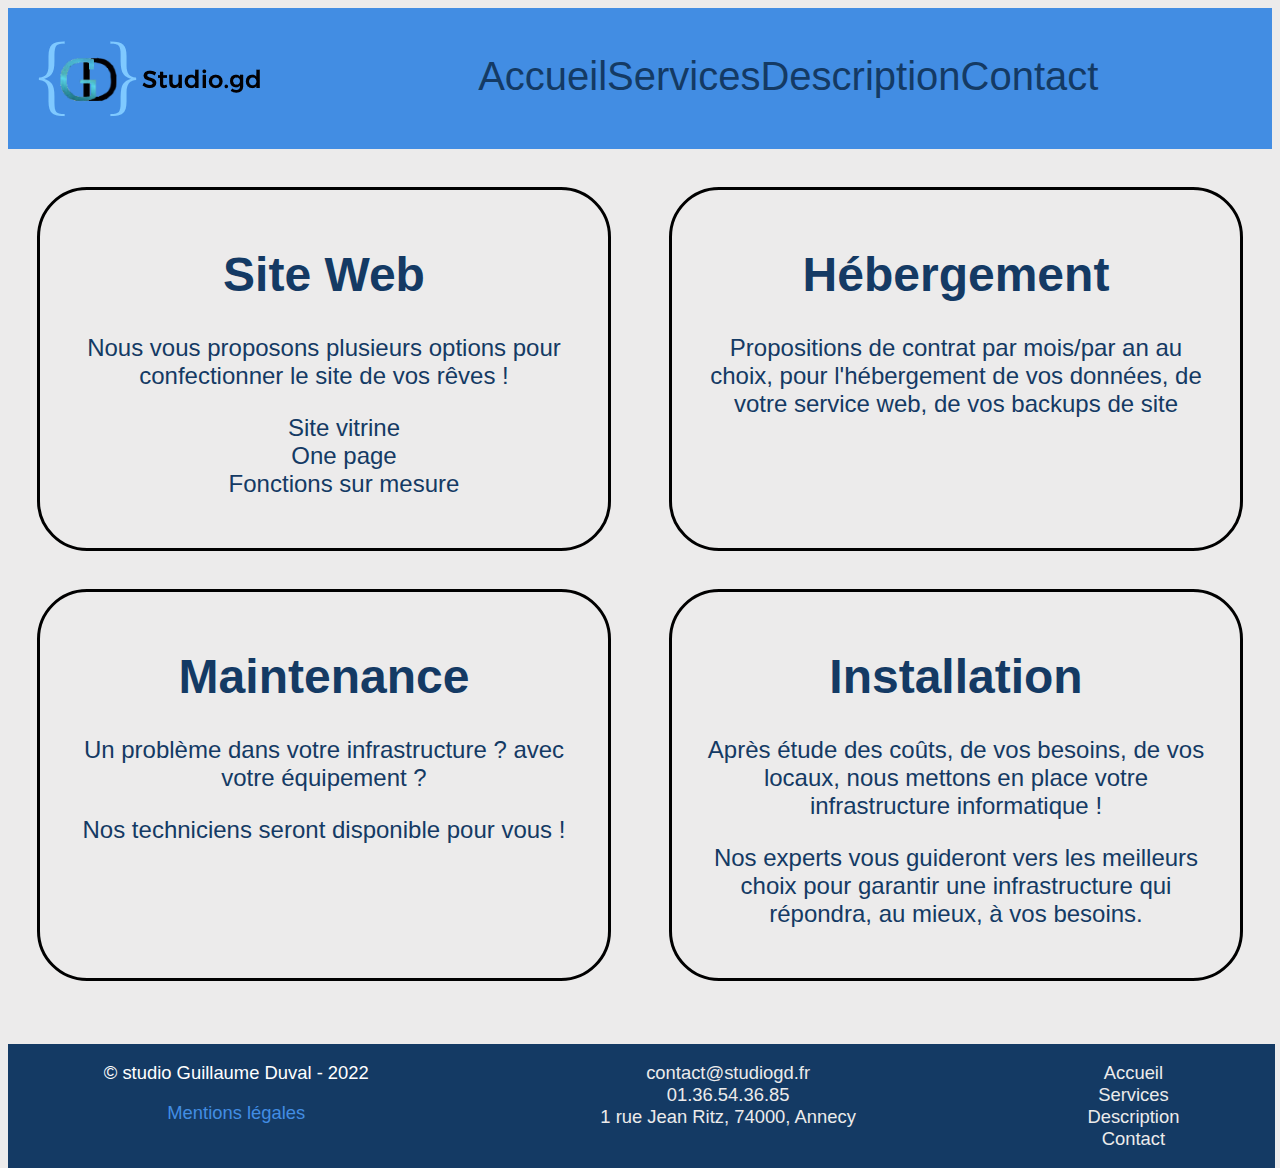
<file: sources/TPSiteVitrine/services.html>
<!DOCTYPE html>
<html>
    <head>
        <meta charset="UTF-8">
        <link rel="stylesheet" href="style.css">
        <link rel="shortcut icon" href="img/logoonglet.png" type="image/x-icon">
        <title>STUDIO GD</title>
        
    </head>

    <body>
        <header>
            <img class="logo" src="img/logo.png" alt="Logo" />
            <nav class="nav">
                <ul class="list">
                    <li class="liste"><a class="liennav" href="index.html">Accueil</a></li>
                    <li class="liste"><a class="liennav" href="services.html">Services</a></li>
                    <li class="liste"><a class="liennav" href="description.html">Description</a></li>
                    <li class="liste"><a class="liennav" href="contact.html">Contact</a></li>
                </ul>
            </nav>
        </header>
        <main class="mainservices" style="margin-bottom: 5%;">
            <div class="range1">
                <div class="site bloc">
                    <h1>Site Web</h1>
                    <p>Nous vous proposons plusieurs options pour confectionner le site de vos rêves !</p>
                    <ul class="listsite">
                        <li>Site vitrine</li>
                        <li>One page</li>
                        <li>Fonctions sur mesure</li>
                    </ul>
                </div>
                <div class="hebergement bloc">
                    <h1>Hébergement</h1>
                    <p>Propositions de contrat par mois/par an au choix, pour l'hébergement de vos données, de votre service web, de vos backups de site</p>
                </div>
            </div>
            <div class="range2">
                <div class="maintenance bloc">
                    <h1>Maintenance</h1>
                    <p>Un problème dans votre infrastructure ? avec votre équipement ?</p>
                    <p>Nos techniciens seront disponible pour vous !</p>
                </div>
                <div class="bloc">
                    <h1>Installation</h1>
                    <p>Après étude des coûts, de vos besoins, de vos locaux, nous mettons en place votre infrastructure informatique !</p>
                    <p>Nos experts vous guideront vers les meilleurs choix pour garantir une infrastructure qui répondra, au mieux, à vos besoins.</p>
                </div>
            </div>
        </main>
        <footer>
            <div class="mention">
                <p>&copy; studio Guillaume Duval - 2022</p>
                <a class="mentionlien" href="legal-notices.html">Mentions légales</a>
            </div>
            <div class="contact">
                <ul class="listfooter">
                    <li class="listefooter">contact@studiogd.fr</li>
                    <li class="listefooter">01.36.54.36.85</li>
                    <li class="listefooter">1 rue Jean Ritz, 74000, Annecy</li>
                </ul>
            </div>
            <div class="page">
                <ul class="listfooter">
                    <li class="listefooter"><a class="lienfooter" href="index.html">Accueil</a></li>
                    <li class="listefooter"><a class="lienfooter" href="services.html">Services</a></li>
                    <li class="listefooter"><a class="lienfooter" href="description.html">Description</a></li>
                    <li class="listefooter"><a class="lienfooter" href="contact.html">Contact</a></li>
                </ul>
            </div>
        </footer>
    </body>
</html>
</file>
<file: css/main.css>
/* Base */

:root {
  --color-body: #333333;
  --background-body: #ffffff;
}

* {
  box-sizing: border-box;
}

html {
  font-size: 62.5%;
}

body {
  font-family: Verdana, Geneva, Tahoma, sans-serif;
  font-size: 1.6rem;
  line-height: 1.6;
  color: var(--color-body);
  margin: 0;
  background: var(--background-body);
}

h1,
h2,
h3,
h4,
h5,
h6 {
  font-family: 'Poppins', sans-serif;
  color: #000;
  font-weight: 500;
  line-height: 1;
}

h1,
.h1 {
  font-size: 3.1rem;
}

h2,
.h2 {
  font-size: 2.8rem;
  text-transform: uppercase;
}

h3,
.h3 {
  font-size: 2.1rem;
}

a {
  text-decoration: none;
}

img {
  max-width: 100%;
  height: auto;
}

ul {
  padding-left: 2rem;
}

li {
  margin-bottom: 1rem;
}

.list-unstyled {
  list-style: none;
  margin: 0;
  padding: 0;
}

.contact {
  background-color: white;
}

.category {
  margin: 0;
  font-size: 1rem;
  text-transform: uppercase;
  color: #5b6c78;
}

.container {
  padding: 1rem 2rem;
}

.d-flex {
  display: flex;
  align-items: center;
  justify-content: space-between;
}

.grid {
  display: flex;
  flex-wrap: wrap;
}

.grid__item {
  flex-grow: 1;
  flex-shrink: 0;
  width: 100%;
  padding: 1rem;
}

@media screen and (min-width:750px) {
  .container {
    max-width: 1200px;
    margin: 0 auto;
    padding: 2rem;
  }

  .grid__item {
    max-width: 50%;
  }
}

/* Sections */

section {
  padding: 5.5rem 0;
}

.section-title {
  margin-top: 0;
  font-size: 3.8rem;
}

.section-header {
  text-align: center;
}

@media screen and (min-width:750px) {
  .section-title {
    font-size: 4.8rem;
  }
}

.header {
  background: #FFFFFF;
  border-bottom: 1px solid #EEE;
  position: sticky;
  z-index: 1;
}

.header .logo {
  font-family: 'Poppins', sans-serif;
  font-size: 2rem;
  letter-spacing: 2px;
}


.header li {
  display: inline-flex;
  align-items: center;
  padding: 0 .5rem;
}

.header a {
  color: var(--color-body);
}

.header a:hover {
  color: red;
}

.header .right {
  display: flex;
  align-items: center;
}

/* Dropdown Button */
.dropbtn {
  background-color: #FFFFFF;
  padding: 16px;
  font-size: 16px;
  border: none;
}

/* The container <div> - needed to position the dropdown content */
.dropdown {
  position: relative;
  align-items: center;
  display: inline-block;
}

/* Dropdown Content (Hidden by Default) */
.dropdown-content {
  display: none;
  position: absolute;
  text-align: center;
  background-color: #f1f1f1;
  min-width: 160px;
  box-shadow: 0px 8px 16px 0px rgba(0, 0, 0, 0.2);
}

/* Links inside the dropdown */
.dropdown-content a {
  color: black;
  padding: 12px 16px;
  text-decoration: none;
  display: block;
}

/* Change color of dropdown links on hover */
.dropdown-content a:hover {
  background-color: #ddd;
}

/* Show the dropdown menu on hover */
.dropdown:hover .dropdown-content {
  display: block;
}

/* Change the background color of the dropdown button when the dropdown content is shown */
.dropdown:hover .dropbtn {
  background-color: rgb(193, 190, 190);
}

.socials {
  display: flex;
}

.socials li {
  margin-bottom: 0;
}

.socials a {
  padding: 0 2px;
}

.socials .icon {
  height: 18px;
}

.burger {
  background: none;
  border: none;
  width: 35px;
  height: 35px;
  cursor: pointer;
  position: relative;
  margin-left: 1rem;
}

.burger .bar {
  display: block;
  width: 22px;
  height: 3px;
  background: var(--color-body);
}

.burger .bar::before,
.burger .bar::after {
  display: block;
  content: "";
  width: 22px;
  height: 3px;
  background: var(--color-body);
  position: absolute;
}

.burger .bar::before {
  transform: translateY(-8px);
}

.burger .bar::after {
  transform: translateY(8px);
}

@media screen and (max-width:749px) {
  nav {
    display: flex;
    justify-content: center;
    align-items: center;
    flex-direction: column;
    position: fixed;
    top: 55px;
    left: 110%;
    width: 0;
    overflow: hidden;
    opacity: 0;
    height: calc(100vh - 55px);
    background: #F5F5F5;
    transition: all .4s ease-out;
  }

  nav .menu li {
    display: flex;
    justify-content: center;
  }

  nav .menu a {
    display: block;
    font-size: 2rem;
    padding: 2rem;
    transition: all .4s;
  }

  .show-nav nav {
    opacity: 1;
    width: 100%;
    left: 0;
    z-index: 2;
  }

  .show-nav nav li a:hover {
    transform: scale(1.1);
    text-decoration: none;
  }

  .show-nav .burger .bar {
    width: 0;
  }

  .burger .bar::before,
  .burger .bar::after {
    transition: all .2s ease-out;
  }

  .show-nav .burger .bar::before {
    transform: rotate(-45deg);
  }

  .show-nav .burger .bar::after {
    transform: rotate(45deg);
  }
}

@media screen and (min-width:750px) {
  .navbar {
    display: flex;
  }

  .burger {
    display: none;
  }
}

.hero {
  background: #5b6c78;
  color: #FFF;
  padding: 1rem 0 0 0;
}

.hero .title {
  color: inherit;
  font-size: 4rem;
  margin: 1.6rem 0 0 0;
  font-weight: 700;
}

.hero__item {
  display: flex;
  flex-direction: column;
  justify-content: center;
  align-items: center;
  text-align: center;
}

.hero__item span {
  text-transform: uppercase;
}

.hero__item.left {
  animation-duration: 1s;
  animation-name: slideInleft;
}

.hero__item.right {
  animation-duration: 1s;
  animation-name: slideInRight;
}

.hero__avatar img {
  width: 100%;
  ;
}

@media screen and (max-width:749px) {
  .hero__item.left {
    order: 2;
  }

  .hero__item.right {
    order: 1;
  }
}

@media screen and (min-width:750px) {
  .hero__item {
    flex: 1 0 50%;
    text-align: left;
  }

  .hero__item.left {
    align-items: flex-start;
  }

  .hero .title {
    font-size: 5rem;
  }

  .hero__avatar img {
    max-width: 400px;
    border-radius: 50%;
  }
}

.about .section-title {
  margin-top: 2.8rem;
}

@media screen and (min-width:750px) {
  .about img {
    padding-right: 3rem;
  }
}

.services {
  background: #F5F5F5;
}

.service__icon {
  display: flex;
  align-items: center;
  justify-content: center;
  width: 90px;
  height: 90px;
  border: 2px solid #5b6c78;
  border-radius: 50%;
}

.service__icon svg {
  height: 35px;
}

.service__content {
  flex: 1;
}

.service h3 {
  margin-bottom: 0;
}

@media screen and (max-width:749px) {
  .service {
    text-align: center;
  }

  .service__icon {
    margin: 0 auto;
  }
}

@media screen and (min-width:750px) {
  .service {
    display: flex;
    align-items: center;
  }

  .service__icon {
    margin-right: 2rem;
  }
}

.skills h4,
.skills p {
  margin: 0 0 0.3rem 0;
}

.skills li {
  background-color: #F5F5F5;
  border-left: 3px solid rgb(91, 107, 120);
  padding: .9rem 2rem;
}

.skills .progressbar {
  background: #F5F5F5;
  color: #FFF;
  margin-bottom: 1rem;
}

.skills .bar {
  background: #5b6c78;
  padding: 1rem;
}

.portfolio {
  background: #F5F5F5;
}

.portfolio .grid__item {
  max-width: 50%;
  margin-bottom: 0;
  opacity: 1;
  transition: all 1s ease;
}

.portfolio .grid__item.hide {
  opacity: 0;
  max-width: 0;
  padding: 0;
  overflow: hidden;
  transition: all .4s ease;
}

.portfolio-filters .grid__item {
  max-width: 50%;
  margin-bottom: 0;
}

.portfolio-filters a {
  color: var(--color-body);
  background: #EEE;
  display: flex;
  flex: 1;
  justify-content: center;
  padding: 1rem;
}

.portfolio-filters a.active {
  color: #FFF;
  background: #5b6c78;
}

.modal {
  visibility: hidden;
  opacity: 0;
  position: fixed;
  z-index: 4;
  transform: scale(0);
  overflow: auto;
  background-color: rgba(0, 0, 0, 0.4);
  transition: all 0.5s;
}

.show.modal {
  transform: scale(1);
  width: 100%;
  height: 100%;
  top: 0;
  left: 0;
  opacity: 1;
  visibility: visible;
}

.modal__content {
  background-color: #fefefe;
  height: 100vh;
  padding: 5rem 1rem;
  overflow: auto;
  text-align: left;
}

.modal img {
  margin-bottom: 2rem;
}

.modal__title {
  margin: 0 0 2rem;
}

.modal__close {
  position: absolute;
  right: 1rem;
  top: 1rem;
  background: none;
  border: 1px solid #eee;
  width: 45px;
  height: 45px;
  border-radius: 50%;
  font-size: 3.1rem;
  color: #666;
  cursor: pointer;
}

.modal .grid__item {
  max-width: 100%;
  margin-bottom: 0;
  opacity: 1;
  transition: all 1s ease;
}

@media screen and (max-width:749px) {
  .portfolio a {
    font-size: 1.4rem;
  }
}

@media screen and (min-width:750px) {
  .portfolio .grid__item {
    max-width: 33.3333%;
  }

  .portfolio-filters .grid__item {
    max-width: 25%;
  }

  .modal__content {
    padding: 3rem;
  }

  .modal .grid__item {
    max-width: 50%;
  }
}

.card {
  background: #FFF;
  text-transform: uppercase;
  position: relative;
  box-shadow: 0 0 7px rgba(0, 0, 0, 0.1);
  border: 1px solid #EEE;
  overflow: hidden;
}

.card__inner {
  padding: 2rem;
}

.card__title {
  margin: 0 0 1rem;
  font-size: 1.6rem;
}

.card__overlay {
  background: rgba(0, 0, 0, 0.8);
  position: absolute;
  top: 0;

  z-index: 0;
  width: 100%;
  height: 100%;
  top: 110%;
  transition: all .3s;

}

.card__overlay a {
  font-size: 4.5rem;
  color: #FFF;
  flex: 1;
  display: flex;
  align-items: center;
  justify-content: center;
  height: 100%;
}

.card:hover .card__overlay {
  top: 0;
}

.form {
  max-width: 600px;
  margin: 4rem auto 0 auto;
}

.form input,
.form textarea {
  display: block;
  width: 100%;
  padding: 1rem;
  margin-bottom: 2rem;
}

.form textarea {
  min-height: 200px;
}

.form .btn {
  border: none;
  background: var(--color-body);
  color: #FFF;
  width: auto;
  min-width: 160px;
  font-size: 2rem;
  text-transform: uppercase;
}

.form .btn:hover {
  cursor: pointer;
  background: #000;
}

/* Footer */

footer {
  background: #000;
  color: #EEE;
  text-align: center;
  font-size: 1.4rem;
}

footer p {
  margin: 0;
}

footer .grid {
  align-items: center;
}

footer .socials {
  justify-content: center;
  text-align: center;
}

footer .socials li {
  padding: 0 .7rem;
}

footer .socials a {
  color: #FFF;
  border: 1px solid #FFF;
  border-radius: 50%;
  padding: 1rem;
  width: 42px;
  height: 42px;
  display: flex;
  justify-content: center;
  transition: all .4s;
}

footer .socials a:hover {
  background: #FFF;
  color: var(--color-body);
}

.toto {
  color: #555;
}

@media screen and (min-width:750px) {
  footer {
    text-align: left;
  }

  footer .grid__item {
    max-width: 33.333%;
  }
}

@keyframes slideInleft {
  from {
    transform: translateX(-110%);
  }

  to {
    transform: translateX(0);
  }
}

@keyframes slideInRight {
  from {
    transform: translateX(110%);
  }

  to {
    transform: translateX(0);
  }
}


/* Blog */

.blog h1 {
  text-align: center;
}

.blog__text {
  margin-bottom: 3rem;
}

.article__card {
  position: relative;
  margin-bottom: 2rem;
}

.article__img {
  opacity: 0.9;
}

.article__card:hover img {
  opacity: 1;
}

.stretched-link::after {
  position: absolute;
  top: 0;
  right: 0;
  bottom: 0;
  left: 0;
  z-index: 1;
  content: "";
}

@media screen and (min-width:750px) {
  .d-grid {
    display: grid;
    grid-template-columns: repeat(3, 1fr);
    grid-column-gap: 2rem;
  }

  .content-grid {
    display: grid;
    grid-template-columns: 6fr 2fr;
    grid-column-gap: 2rem;
    grid-template-areas:
      "article sidebar"
  }

  .article {
    grid-area: article;
  }

  .sidebar {
    grid-area: sidebar;
  }
}

div.border {
  border: 1px solid black;
}

.box-timeline,
::before,
::after {
  box-sizing: border-box;
}

.zoomax:hover {
  transform: scale(1.2);
  transition: 0.5s;
}

h3 {
  margin-top: 25%;
  text-decoration: underline;
  text-align: center;
}

.grid__itemsio {
  width: 100%;
  text-align: center;
}

.listbtssio {
  list-style-type: disc;
  text-align: left;
  font-size: 1.4em;
}

.btsgene {
  padding-top: 2%;
  padding-bottom: 2%;
  font-size: 1.2em;
}

h5 {
  background-color: rgb(243, 242, 242);
}

.powerPoint {
  margin-left: 5%;
  margin-top: 2%;
  height: auto;
  width: 150px;
}

.zoom:hover {
  transform: scale(1.2);
  transition: 0.6s;
}

.logoAP2 {
  width: auto;
  height: 125px;
}

.docBloc {
  display: flex;
  background-color: rgb(231, 231, 231);
  width: 70%;
  margin-left: 15%;
  border: 1px solid black;
  border-radius: 25px;
  padding: 2px;
  padding-left: 5%;
  margin-top: 2%;
  font-size: 1.3em;
}

.docBloc:hover {
  transform: scale(1.03);
  transition: 0.5s;
  background-color: rgb(215, 215, 215);
}
</file>
<file: sources/TPSiteVitrine/style.css>
:root{
    --grey-color: #D4CFCF;
    --blue-color: #143A64;
    --secondary-blue: #1E70CA;
    --light-blue: #428de3;
    --white-blue: #ecebeb;
    --white: #FFFFFF;
}

body{
    font-family: 'Montserrat', sans-serif;
    background-color: var(--white-blue);
    color: var(--blue-color);
}


/*----> HEADER <----*/

header{
    background-color: var(--light-blue);
    display: flex;
    width: 100%;
}

.nav{
    width: 100%;
}

.list{
    display: flex;
    list-style: none;
    justify-content: space-between;
    width: 60%;
    margin-left: 15%;
}

.liennav{
    color: #143A64;
    text-decoration: none;
}

.liennav:hover{
    color: black;
}

.liste{
    padding-top: 30px;
    font-size: 2.5em;
}

.liste:hover{
    transform: scale(1.3);
    transition: 0.5s;
}

.logo{
    width: auto;
    margin: 30px;
}

/*----> BODY ACCUEIL <----*/

.accueil1{
    text-align: center;
    margin-top: 10%;
    font-size: 3em;
}

.accueil2{
    text-align: center;
    margin-top: 5%;
    font-size: 3em;
}

/*----> BODY DESCRIPTION <----*/

.description{
    text-align: center;
    margin-top: 5%;
    font-size: 1.2em;
}

.descfooter{
    margin-bottom: 50px;
    margin-top: 50px;
}

/*----> CONTACT <----*/

.contactt{
    margin-top: 2%;
    font-size: 1.5em;
    text-align: center;
}

.titre{
    margin-bottom: 2%;
    font-size: 1.8em;
}



/*----> FOOTER <----*/

footer{
    font-size: 1.15em;
    display: flex;
    justify-content: space-around;
    width: 99%;
    background-color: var(--blue-color);
    color: white;
    position: absolute;
}

.mentionlien{
    color: var(--light-blue);
    text-decoration: none;
}

.mentionlien:hover{
    color: var(--secondary-blue);
}

.listfooter{
    text-align: center;
    color: var(--white-blue);
    list-style-type: none;
    text-decoration: none;
}

.mention{
    text-align: center;
}

.lienfooter{
    color: var(--white-blue);
    text-decoration: none;
}

.listefooter:hover{
    transform: scale(1.2);
    transition: 0.5s;
    color: var(--grey-color);
}

/*----> SERVICES <----*/

.mainservices{
    display: inline-block;
    width: 100%;
}

.range1{
    justify-content: space-around;
    display: flex;
}

.range2{
    justify-content: space-around;
    display: flex;
}

.listsite{
    list-style-type: none;
}

.bloc{
    text-align: center;
    border: 3px solid black;
    border-radius: 50px;
    width: 41%;
    margin-top: 3%;
    padding: 2%;
    font-size: 1.5em;
}

.bloc:hover{
    background-color: #8f8f8f;
    transform: scale(1.1);
    transition: 1s;
}

/*----> FORMULAIRE CONTACT <----*/

.formulaire{
    margin-top: 5%;
    justify-content: center;
    width: 100%;
}

.formm{
    display: block;
}

.nomprenom{
    width: 60.8%;
    margin-left: 20%;
    margin-bottom: 2%;
}

.nom, .prenom{
    font-size: 1.7em;
    width: 45%;
    margin-left: 2.5%;
    height: 50px;
}

.mail{
    font-size: 1.7em;
    width: 60.5%;
    height: 50px;
    margin-left: 20%;
    margin-bottom: 1%;
}

.message{
    font-size: 1.7em;
    width: 60.5%;
    height: 300px;
    margin-left: 20%;
    margin-bottom: 1%;
}

.envoimail{
    margin-left: 41.8%;
    width: 400px;
    height: 50px;
}

input, textarea{
    border-radius: 15px;
}

.alert{
    display: none;
    width: 80%;
    margin-left: 10%;
    text-align: center;
    font-size: 1.4em;
    margin-top: 2.5%;
    border: 3px solid black;
    border-radius: 50px;
    background-color: rgb(77, 142, 77);
}

.map{
    width: 90%;
    margin-left: 5%;
    margin-top: 1.5%;
    border: 2px solid black;
}
</file>
